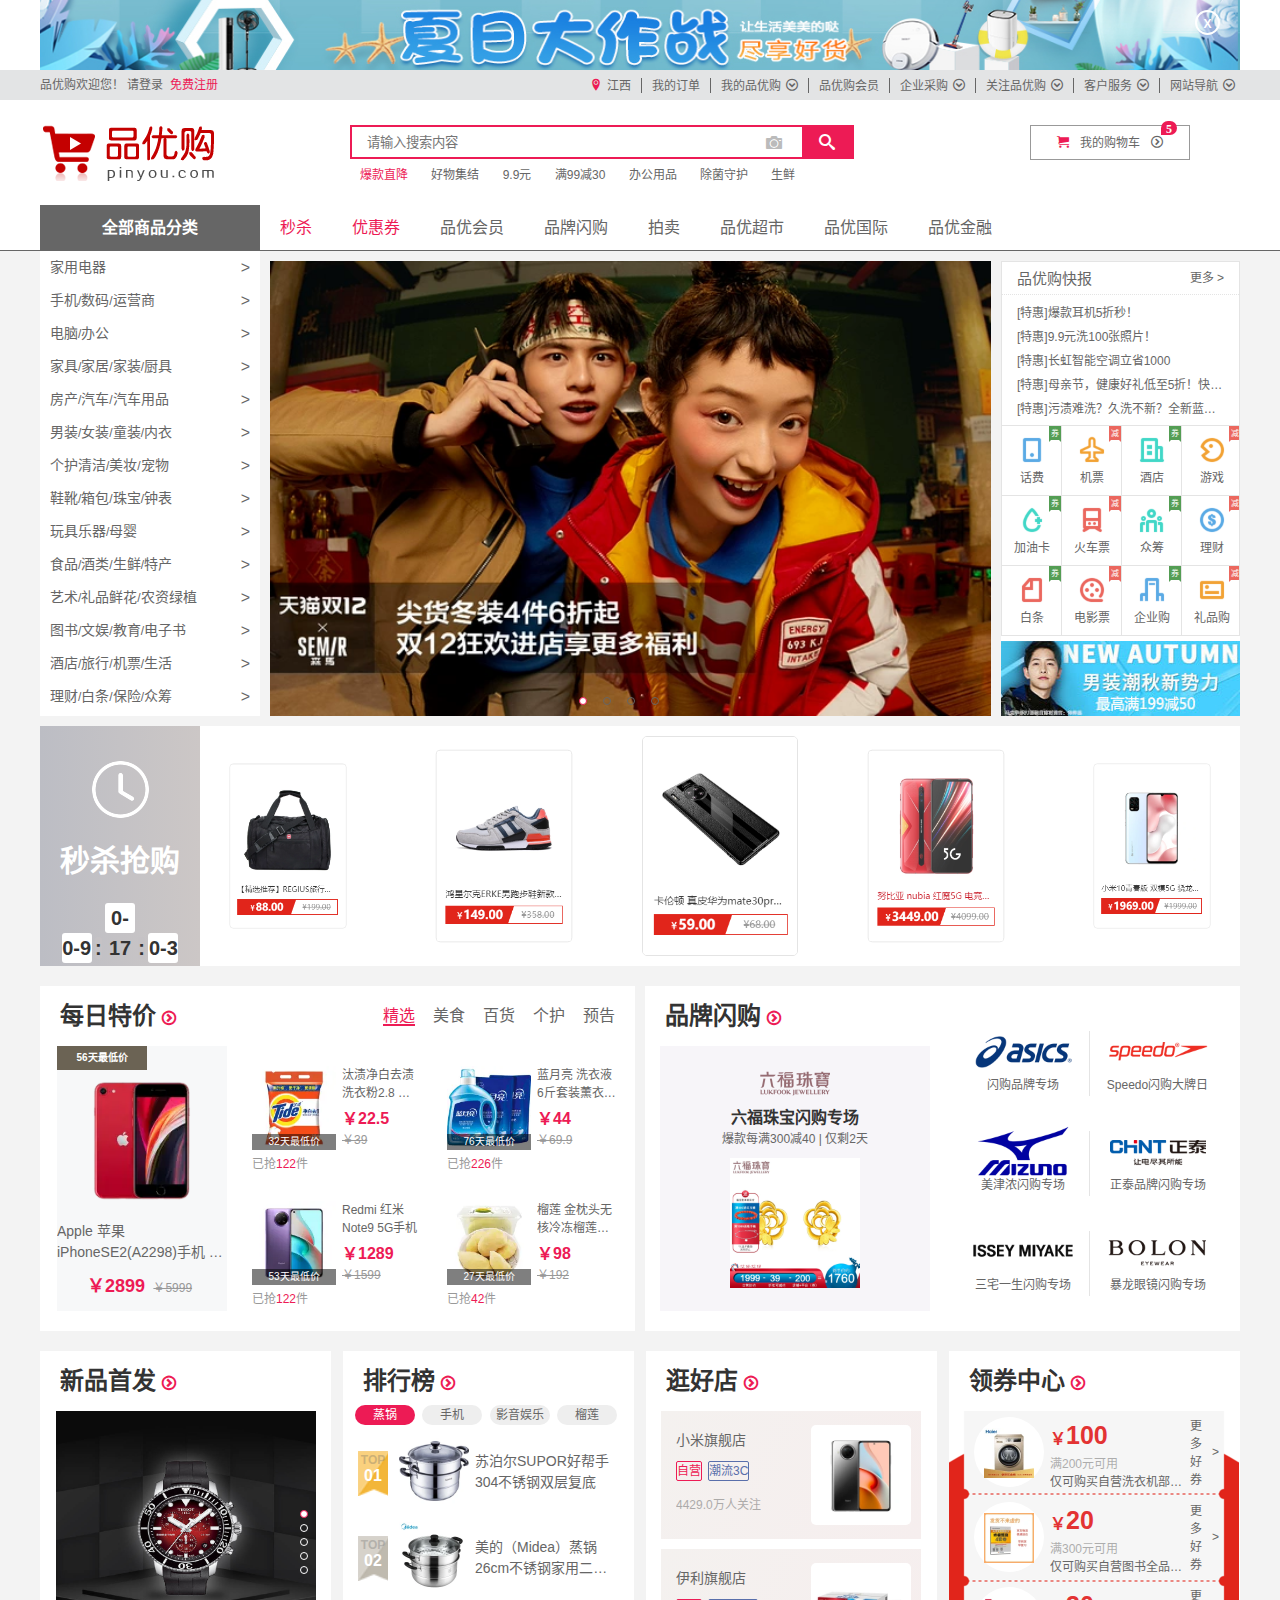
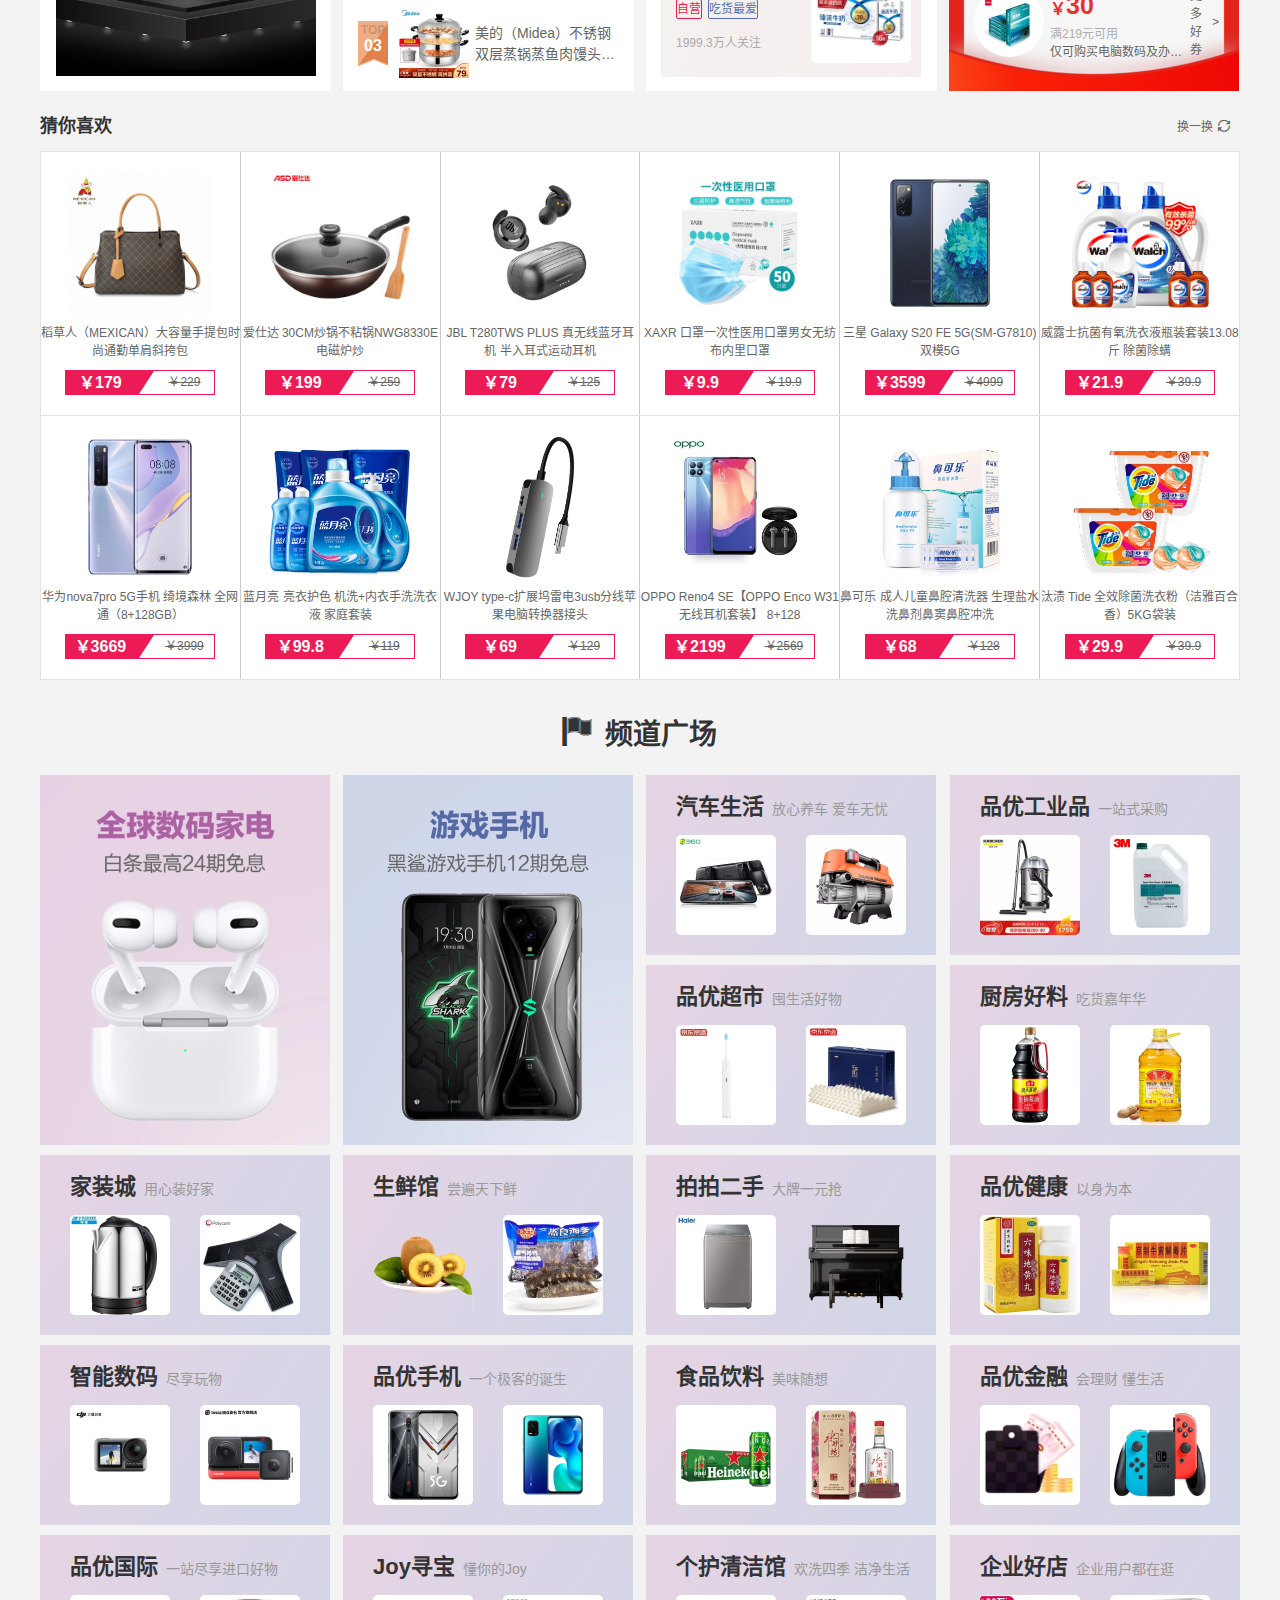
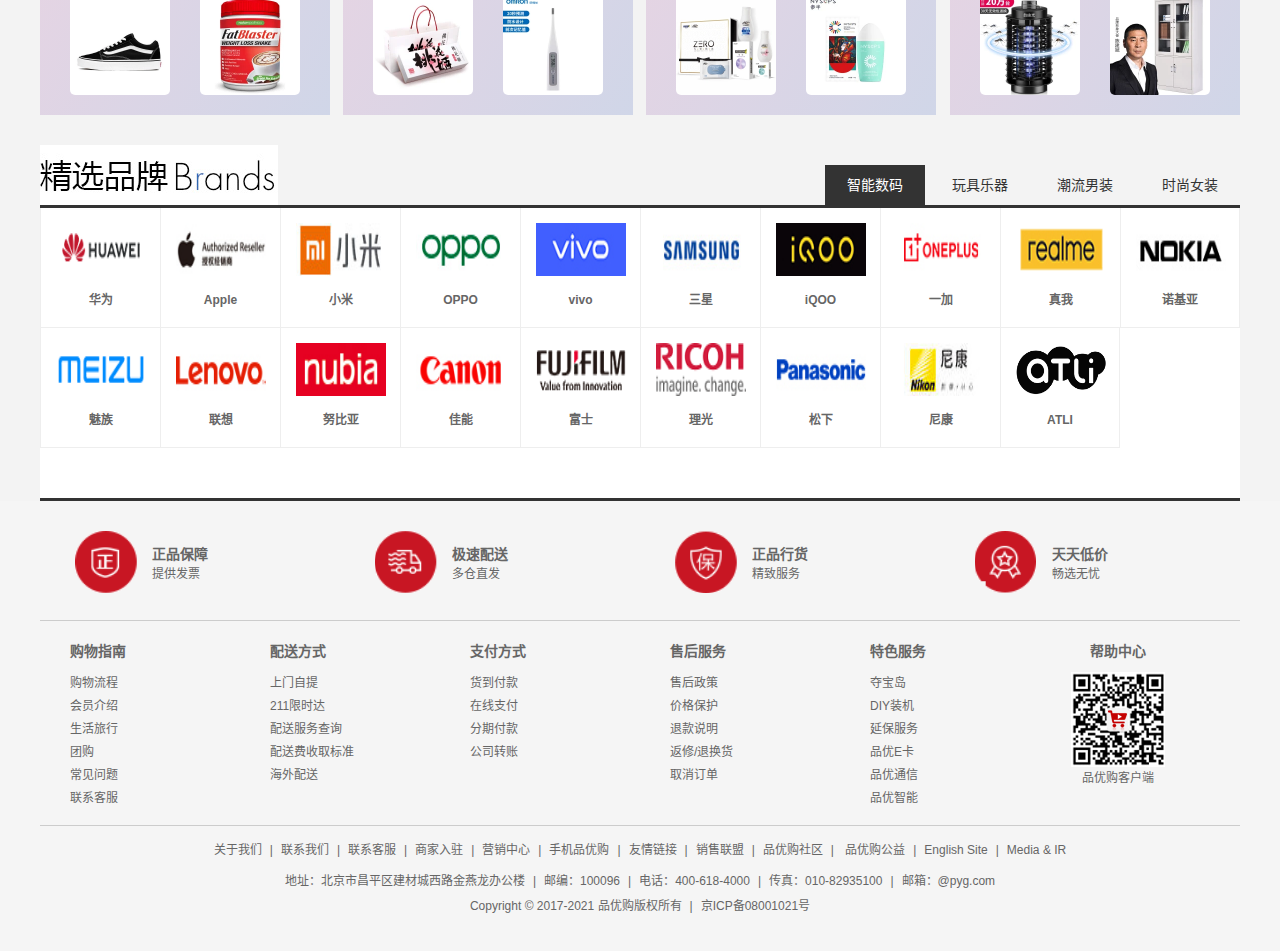
<file: index.html>
<!DOCTYPE html>
<html lang="zh-CN">

<head>
    <meta charset="UTF-8">
    <meta name="viewport" content="width=device-width, initial-scale=1.0">
    <!-- "TDK"SEO优化，提升网站排名+曝光度 -->
    <title>品优购-综合网购首选-正品低价、品质保障、配送及时、轻松购物！</title>
    <meta name="description" content="品优购.COM-专业的综合网上购物商城,销售家电、数码通讯、电脑、家居百货、服装服饰、母婴、图书、食品等数万个品牌优质商品.便捷、诚信的服务，为您提供愉悦的网上购物体验!" />
    <meta name="keywords" content="品优购.COM-专业的综合网上购物商城,销售家电、数码通讯、电脑、家居百货、服装服饰、母婴、图书、食品等数万个品牌优质商品.便捷、诚信的服务，为您提供愉悦的网上购物体验!" />
    <link rel="shortcut icon" href="favicon.ico" />
    <link href="css/base.css" type="text/css" rel="stylesheet" />
    <link href="css/common.css" type="text/css" rel="stylesheet" />
    <link href="css/index.css" type="text/css" rel="stylesheet" />
    <link href="css/swiper.min.css" type="text/css" rel="stylesheet" />
</head>

<body>
    <!-- 广告栏 -->
    <div class="banner">
        <div class="w">
            <a href="" target="_blank" class="random-a"><img src="" alt="" class="random-img"><span class="close-btn">X</span></a>
        </div>
    </div>
    <!-- 顶部快捷导航 -->
    <div class="shortcut">
        <div class="w">
            <div class="fl">
                <ul>
                    <li>品优购欢迎您！&nbsp;</li>
                    <li>
                        <a href="login.html" target="_blank">请登录</a>&nbsp;&nbsp;<a href="register.html" class="style_red" target="_blank">免费注册</a>
                    </li>
                </ul>
            </div>
            <div class="fr">
                <ul class="down-menu">
                    <li id="city">
                        <a href="#" class="location-icon">江西</a>
                        <div class="down city">
                            <dl>
                                <dd>北京</dd>
                                <dd>山西</dd>
                                <dd>内蒙古</dd>
                                <dd>福建</dd>
                                <dd class="checked">江西</dd>
                                <dd>西藏</dd>
                                <dd>新疆</dd>
                            </dl>
                            <dl>
                                <dd>上海</dd>
                                <dd>河南</dd>
                                <dd>江苏</dd>
                                <dd>湖北</dd>
                                <dd>四川</dd>
                                <dd>陕西</dd>
                                <dd>港澳</dd>
                            </dl>
                            <dl>
                                <dd>天津</dd>
                                <dd>辽宁</dd>
                                <dd>山东</dd>
                                <dd>湖南</dd>
                                <dd>海南</dd>
                                <dd>甘肃</dd>
                                <dd>台湾</dd>
                            </dl>
                            <dl>
                                <dd>重庆</dd>
                                <dd>吉林</dd>
                                <dd>安徽</dd>
                                <dd>广东</dd>
                                <dd>贵州</dd>
                                <dd>青海</dd>
                                <dd>钓鱼岛</dd>
                            </dl>
                            <dl>
                                <dd>河北</dd>
                                <dd>黑龙江</dd>
                                <dd>浙江</dd>
                                <dd>广西</dd>
                                <dd>云南</dd>
                                <dd>宁夏</dd>
                                <dd>海外</dd>
                            </dl>
                        </div>
                    </li>
                    <li></li>
                    <li><a href="#">我的订单</a></li>
                    <li></li>
                    <li>
                        <a href="#" class="add-icons">我的品优购</a>
                        <div class="down">
                            <dl>
                                <dd><a href="#">待处理订单</a></dd>
                                <dd><a href="#">返修退换货</a></dd>
                                <dd><a href="#">降价商品</a></dd>
                                <dd><a href="#">我的品豆</a></dd>
                                <dd><a href="#">我的白条</a></dd>
                            </dl>
                            <dl>
                                <dd><a href="#">消息</a></dd>
                                <dd><a href="#">我的问答</a></dd>
                                <dd><a href="#">我的关注</a></dd>
                                <dd><a href="#">我的优惠券</a></dd>
                                <dd><a href="#">我的理财</a></dd>
                            </dl>
                        </div>
                    </li>
                    <li></li>
                    <li><a href="#">品优购会员</a></li>
                    <li></li>
                    <li id="purchase">
                        <a href="#" class="add-icons">企业采购</a>
                        <div class="down">
                            <dl>
                                <dd><a href="#">企业购</a></dd>
                                <dd><a href="#">工业品</a></dd>
                                <dd><a href="#">礼品卡</a></dd>
                            </dl>
                            <dl>
                                <dd><a href="#">商品场景馆</a></dd>
                                <dd><a href="#">丰客多商城</a></dd>
                                <dd><a href="#">微信企业购</a></dd>
                            </dl>
                        </div>
                    </li>
                    <li></li>
                    <li id="attention">
                        <a href="#" class="add-icons">关注品优购</a>
                        <div class="down">
                            <img src="img/erweima.png" alt="" style="width: 88px;">
                        </div>
                    </li>
                    <li></li>
                    <li id="service">
                        <a href="#" class="add-icons">客户服务</a>
                        <div class="down">
                            <dl>
                                <dt>客户</dt>
                                <dd><a href="#">帮助中心</a></dd>
                                <dd><a href="#">在线客服</a></dd>
                                <dd><a href="#">电话客服</a></dd>
                                <dd><a href="#">售后服务</a></dd>
                                <dd><a href="#">意见建议</a></dd>
                            </dl>
                            <dl>
                                <dt>商户</dt>
                                <dd><a href="#">合作招商</a></dd>
                                <dd><a href="#">商家后台</a></dd>
                                <dd><a href="#">商家帮助</a></dd>
                                <dd><a href="#">成长中心</a></dd>
                                <dd><a href="#">规则平台</a></dd>
                            </dl>
                        </div>
                    </li>
                    <li></li>
                    <li id="nav">
                        <a href="#" class="add-icons">网站导航</a>
                        <div class="down">
                            <dl>
                                <dd><a href="#">全球售</a></dd>
                                <dd><a href="#">拍拍二手</a></dd>
                                <dd><a href="#">陪伴计划</a></dd>
                                <dd><a href="#">校园加盟</a></dd>
                                <dd><a href="#">游戏社区</a></dd>
                            </dl>
                        </div>
                    </li>
                </ul>
            </div>
        </div>
    </div>
    <!-- header头部 -->
    <header class="header">
        <div class="w">
            <div class="logo">
                <h1>
                    <a href="index.html" title="品优购商城">品优购商城</a>
                </h1>
            </div>
            <div class="search">
                <input type="search" id="in-search" name="" placeholder="请输入搜索内容">
                <button></button>
            </div>
            <div class="hotwords">
                <a href="#" class="style_red">爆款直降</a>
                <a href="#">好物集结</a>
                <a href="#">9.9元</a>
                <a href="#">满99减30</a>
                <a href="#">办公用品</a>
                <a href="#">除菌守护</a>
                <a href="#">生鲜</a>
            </div>
            <div class="shopcar">
                <a href="shopcar.html" target="_blank">我的购物车</a>
                <div class="count">5</div>
            </div>
        </div>
    </header>
    <!-- nav导航 -->
    <div class="nav">
        <div class="w">
            <div class="dropdown">
                <div class="dt">全部商品分类</div>
                <!-- 详细商品分类 -->
                <div class="dd">
                    <ul>
                        <li><a href="#" target="_blank">家用电器</a></li>
                        <li><a href="list.html" target="_blank">手机</a>/<a href="#" target="_blank">数码</a>/<a href="#" target="_blank">运营商</a></li>
                        <li><a href="#" target="_blank">电脑</a>/<a href="#" target="_blank">办公</a></li>
                        <li><a href="#" target="_blank">家具</a>/<a href="#" target="_blank">家居</a>/<a href="#" target="_blank">家装</a>/<a href="#" target="_blank">厨具</a></li>
                        <li><a href="#" target="_blank">房产</a>/<a href="#" target="_blank">汽车</a>/<a href="#" target="_blank">汽车用品</a></li>
                        <li><a href="#" target="_blank">男装</a>/<a href="#" target="_blank">女装</a>/<a href="#" target="_blank">童装</a>/<a href="#" target="_blank">内衣</a></li>
                        <li><a href="#" target="_blank">个护清洁</a>/<a href="#" target="_blank">美妆</a>/<a href="#" target="_blank">宠物</a></li>
                        <li><a href="#" target="_blank">鞋靴</a>/<a href="#" target="_blank">箱包</a>/<a href="#" target="_blank">珠宝</a>/<a href="#" target="_blank">钟表</a></li>
                        <li><a href="#" target="_blank">玩具乐器</a>/<a href="#" target="_blank">母婴</a></li>
                        <li><a href="#" target="_blank">食品</a>/<a href="#" target="_blank">酒类</a>/<a href="#" target="_blank">生鲜</a>/<a href="#" target="_blank">特产</a></li>
                        <li><a href="#" target="_blank">艺术</a>/<a href="#" target="_blank">礼品鲜花</a>/<a href="#" target="_blank">农资绿植</a></li>
                        <li><a href="#" target="_blank">图书</a>/<a href="#" target="_blank">文娱</a>/<a href="#" target="_blank">教育</a>/<a href="#" target="_blank">电子书</a></li>
                        <li><a href="#" target="_blank">酒店</a>/<a href="#" target="_blank">旅行</a>/<a href="#" target="_blank">机票</a>/<a href="#" target="_blank">生活</a></li>
                        <li><a href="#" target="_blank">理财</a>/<a href="#" target="_blank">白条</a>/<a href="#" target="_blank">保险</a>/<a href="#" target="_blank">众筹</a></li>
                    </ul>
                </div>
            </div>
            <div class="navitems">
                <ul>
                    <li><a href="http://book.dangdang.com/?" target="_blank" class="style_red">秒杀</a></li>
                    <li><a href="https://www.mogu.com/" target="_blank" class="style_red">优惠券</a></li>
                    <li><a href="https://www.jd.com/" target="_blank">品优会员</a></li>
                    <li><a href="https://www.suning.com/" target="_blank">品牌闪购</a></li>
                    <li><a href="https://you.163.com/" target="_blank">拍卖</a></li>
                    <li><a href="https://www.pinduoduo.com/" target="_blank">品优超市</a></li>
                    <li><a href="https://www.taobao.com/" target="_blank">品优国际</a></li>
                    <li><a href="https://www.tmall.com/" target="_blank">品优金融</a></li>
                </ul>
            </div>
        </div>
    </div>
    <!-- main主体模块-->
    <div class="w">
        <div class="main">
            <div class="focus">
                <!-- js轮播图效果,核心的滚动区域 ul-->
                <ul>
                    <li>
                        <a href="javascript:;"><img src="upload/banner01.webp" alt="" /></a>
                    </li>
                    <li>
                        <a href="javascript:;"><img src="upload/banner02.jpg" alt="" /></a>
                    </li>
                    <li>
                        <a href="javascript:;"><img src="upload/banner03.jpg" alt="" /></a>
                    </li>
                    <li>
                        <a href="javascript:;"><img src="upload/banner04.webp" alt="" /></a>
                    </li>
                </ul>
                <!-- 左侧按钮 -->
                <a href="javascript:;" class="left_btn">&lt;</a>
                <!-- 右侧按钮 -->
                <a href="javascript:;" class="right_btn">&gt;</a>
                <!-- 底部焦点图 -动态生成-->
                <ol class="bottom_focus"></ol>
            </div>
            <div class="newsflash">
                <div class="news">
                    <div class="news-hd">
                        <h5>品优购快报</h5>
                        <a href="#" class="more">更多 &gt;</a>
                    </div>
                    <div class="news-bd">
                        <ul>
                            <li><a href="#">[特惠]爆款耳机5折秒！</a></li>
                            <li><a href="#">[特惠]9.9元洗100张照片！</a></li>
                            <li><a href="#">[特惠]长虹智能空调立省1000</a></li>
                            <li><a href="#">[特惠]母亲节，健康好礼低至5折！快来选购吧!</a></li>
                            <li><a href="#">[特惠]污渍难洗？久洗不新？全新蓝月亮麻烦安排一下</a></li>
                        </ul>
                    </div>
                </div>
                <div class="lifeService">
                    <ul>
                        <li>
                            <a href="javascript:;" title="话费">
                                <img src="img/icon1.png" alt="">
                                <p>话费</p>
                            </a>
                        </li>
                        <li>
                            <a href="javascript:;" title="机票">
                                <img src="img/icon2.png" alt="">
                                <p>机票</p>
                            </a>
                        </li>
                        <li>
                            <a href="javascript:;" title="酒店">
                                <img src="img/icon3.png" alt="">
                                <p>酒店</p>
                            </a>
                        </li>
                        <li>
                            <a href="javascript:;" title="游戏">
                                <img src="img/icon4.png" alt="">
                                <p>游戏</p>
                            </a>
                        </li>
                        <li>
                            <a href="javascript:;" title="加油卡">
                                <img src="img/icon5.png" alt="">
                                <p>加油卡</p>
                            </a>
                        </li>
                        <li>
                            <a href="javascript:;" title="火车票">
                                <img src="img/icon6.png" alt="">
                                <p>火车票</p>
                            </a>
                        </li>
                        <li>
                            <a href="javascript:;" title="众筹">
                                <img src="img/icon7.png" alt="">
                                <p>众筹</p>
                            </a>
                        </li>
                        <li>
                            <a href="javascript:;" title="理财">
                                <img src="img/icon8.png" alt="">
                                <p>理财</p>
                            </a>
                        </li>
                        <li>
                            <a href="javascript:;" title="白条">
                                <img src="img/icon9.png" alt="">
                                <p>白条</p>
                            </a>
                        </li>
                        <li>
                            <a href="javascript:;" title="电影票">
                                <img src="img/icon10.png" alt="">
                                <p>电影票</p>
                            </a>
                        </li>
                        <li>
                            <a href="javascript:;" title="企业购">
                                <img src="img/icon11.png" alt="">
                                <p>企业购</p>
                            </a>
                        </li>
                        <li>
                            <a href="javascript:;" title="礼品购">
                                <img src="img/icon12.png" alt="">
                                <p>礼品购</p>
                            </a>
                        </li>
                    </ul>
                </div>
                <div class="bargain">
                    <img src="upload/bargain.jpg" alt="" id="toggle-img" />
                </div>
            </div>
        </div>
    </div>
    <!-- 秒杀推荐模块 -->
    <div class="recom w">
        <div class="recom_hd">
            <img src="img/clock.png" alt="">
            <h1>秒杀抢购</h1>
            <div class="timebox">
                <!-- <span class="day"></span> -->
                <span class="hour"></span>
                <span>:</span>
                <span class="minute"></span>
                <span>:</span>
                <span class="second"></span>
            </div>
        </div>
        <select id="progressEffect">
            <option value="0">无效果</option>
            <option value="1" selected>缩放scale</option>
            <option value="2">Y轴位移+透明度</option>
            <option value="3">旋转rotate</option>
            <option value="4">背景色</option>
            <option value="5">[按回车键隐藏]</option>
        </select>
        <!-- Swiper -->
        <div class="swiper-container">
            <div class="swiper-wrapper">
                <div class="swiper-slide">
                    <a href="https://item.jd.com/60471953101.html" target="_blank"><img src="upload/run1.png" alt=""></a>
                </div>
                <div class="swiper-slide">
                    <a href="https://item.jd.com/100011856516.html" target="_blank"><img src="upload/run2.png" alt=""></a>
                </div>
                <div class="swiper-slide">
                    <a href="https://item.jd.com/100012816044.html" target="_blank"><img src="upload/run3.png" alt=""></a>
                </div>
                <div class="swiper-slide">
                    <a href="https://item.jd.com/100003718953.html" target="_blank"><img src="upload/run4.png" alt=""></a>
                </div>
                <div class="swiper-slide">
                    <a href="https://item.jd.com/59702761513.html" target="_blank"><img src="upload/run5.png" alt=""></a>
                </div>
                <div class="swiper-slide">
                    <a href="https://item.jd.com/10024105638475.html" target="_blank"><img src="upload/run6.png" alt=""></a>
                </div>
                <div class="swiper-slide">
                    <a href="https://item.jd.com/10023330960075.html" target="_blank"><img src="upload/run7.png" alt=""></a>
                </div>
                <div class="swiper-slide">
                    <a href="https://item.jd.com/100014589194.html" target="_blank"><img src="upload/run8.png" alt=""></a>
                </div>
                <div class="swiper-slide">
                    <a href="https://item.jd.com/29543788941.html" target="_blank"><img src="upload/run9.png" alt=""></a>
                </div>
                <div class="swiper-slide">
                    <a href="https://item.jd.com/4980028.html" target="_blank"><img src="upload/run10.png" alt=""></a>
                </div>
            </div>
            <div class="swiper-button-prev">&lt;</div>
            <div class="swiper-button-next">&gt;</div>
            <!-- <div class="swiper-pagination"></div> -->
        </div>
    </div>
    <!-- 特色优选模块 -->
    <div class="special w floor">
        <div class="floor1 clearfix" id="one">
            <div class="bargain-price">
                <div class="box-hd">
                    <a href="https://miaosha.jd.com/specialpricelist.html" target="_blank">每日特价</a>
                    <ul class="bargain-hd fr">
                        <li><a href="javascript:;" class="hover">精选</a></li>
                        <li><a href="javascript:;">美食</a></li>
                        <li><a href="javascript:;">百货</a></li>
                        <li><a href="javascript:;">个护</a></li>
                        <li><a href="javascript:;">预告</a></li>
                    </ul>
                </div>
                <ul class="bargain-bd">
                    <li>
                        <a href="https://item.jd.com/68445054312.html" target="_blank">
                            <img src="upload/bp1.webp" alt="">
                            <p>Apple 苹果 iPhoneSE2(A2298)手机 红色 64GB</p>
                            <span>￥2899</span>
                            <del>￥5999</del>
                            <i>56天最低价</i>
                        </a>
                    </li>
                    <li>
                        <a href="https://item.jd.com/10020640076132.html" target="_blank">
                            <img src="upload/bp2.webp" alt="">
                            <p>汰渍净白去渍洗衣粉2.8 去污去渍 深层去渍留香</p>
                            <p><span>￥22.5</span></p>
                            <p><del>￥39</del></p>
                            <p class="last">已抢<em class="style_red">122</em>件</p>
                            <i>32天最低价</i>
                        </a>
                    </li>
                    <li>
                        <a href="https://item.jd.com/53575178873.html" target="_blank">
                            <img src="upload/bp3.webp" alt="">
                            <p>蓝月亮 洗衣液6斤套装薰衣草香机洗手洗袋装</p>
                            <p><span>￥44</span></p>
                            <p><del>￥69.9</del></p>
                            <p class="last">已抢<em class="style_red">226</em>件</p>
                            <i>76天最低价</i>
                        </a>
                    </li>
                    <li>
                        <a href="https://mall.jd.com/index-1000004123.html?from=pc" target="_blank">
                            <img src="upload/bp4.webp" alt="">
                            <p>Redmi 红米Note9 5G手机</p>
                            <p><span>￥1289</span></p>
                            <p><del>￥1599</del></p>
                            <p class="last">已抢<em class="style_red">122</em>件</p>
                            <i>53天最低价</i>
                        </a>
                    </li>
                    <li>
                        <a href="https://item.jd.com/51560013522.html" target="_blank">
                            <img src="upload/bp5.webp" alt="">
                            <p>榴莲 金枕头无核冷冻榴莲肉泰国进口</p>
                            <p><span>￥98</span></p>
                            <p><del>￥192</del></p>
                            <p class="last">已抢<em class="style_red">42</em>件</p>
                            <i>27天最低价</i>
                        </a>
                    </li>
                </ul>
                <ul class="bargain-bd hide">
                    <li>
                        <a href="https://item.jd.com/10022977406418.html" target="_blank">
                            <img src="upload/bp6.webp" alt="">
                            <p>重庆佳仙自热小火锅300g网红速食</p>
                            <span>￥19.9</span>
                            <del>￥29.9</del>
                            <i>24天最低价</i>
                        </a>
                    </li>
                    <li>
                        <a href="https://item.jd.com/10020506861087.html" target="_blank">
                            <img src="upload/bp7.webp" alt="">
                            <p>[真·软籽石榴]新鲜水果河南荥阳突尼斯软籽甜石榴</p>
                            <p><span>￥9.9</span></p>
                            <p><del>￥15.9</del></p>
                            <p class="last">已抢<em class="style_red">543</em>件</p>
                            <i>31天最低价</i>
                        </a>
                    </li>
                    <li>
                        <a href="https://item.jd.com/50766828117.html" target="_blank">
                            <img src="upload/bp8.webp" alt="">
                            <p>新欧乐满格华夫礼盒软华夫饼原肉松味手撕面包</p>
                            <p><span>25.9</span></p>
                            <p><del>￥39.9</del></p>
                            <p class="last">已抢<em class="style_red">216</em>件</p>
                            <i>32天最低价</i>
                        </a>
                    </li>
                    <li>
                        <a href="https://item.jd.com/10023543276087.html" target="_blank">
                            <img src="upload/bp9.webp" alt="">
                            <p>山东新鲜水果萝卜沙窝萝卜</p>
                            <p><span>￥13.9</span></p>
                            <p><del>￥49.9</del></p>
                            <p class="last">已抢<em class="style_red">43</em>件</p>
                            <i>54天最低价</i>
                        </a>
                    </li>
                    <li>
                        <a href="https://item.jd.com/23945221009.html" target="_blank">
                            <img src="upload/bp10.webp" alt="">
                            <p>麻滩河芝麻饼老式月饼安徽特产传统糕点</p>
                            <p><span>￥8.9</span></p>
                            <p><del>￥25</del></p>
                            <p class="last">已抢<em class="style_red">342</em>件</p>
                            <i>66天最低价</i>
                        </a>
                    </li>
                </ul>
                <ul class="bargain-bd hide">
                    <li>
                        <a href="https://item.jd.com/10020487689667.html" target="_blank">
                            <img src="upload/bp11.webp" alt="">
                            <p>爱仕达蒸锅蒸笼不锈钢蒸馒头二层锅大号蒸屉</p>
                            <span>￥74.49</span>
                            <del>￥115</del>
                            <i>32天最低价</i>
                        </a>
                    </li>
                    <li>
                        <a href="https://item.jd.com/21469345770.html" target="_blank">
                            <img src="upload/bp12.webp" alt="">
                            <p>萌吉 豪华加密家庭圣诞树套餐 办公室前台加密豪华圣诞树</p>
                            <p><span>￥25</span></p>
                            <p><del>￥39</del></p>
                            <p class="last">已抢<em class="style_red">122</em>件</p>
                            <i>32天最低价</i>
                        </a>
                    </li>
                    <li>
                        <a href="https://item.jd.com/10024082276702.html" target="_blank">
                            <img src="upload/bp13.webp" alt="">
                            <p>乐艺佳双层沥水肥皂盒壁挂式香皂盒免打孔</p>
                            <p><span>￥14.7</span></p>
                            <p><del>￥24.8</del></p>
                            <p class="last">已抢<em class="style_red">226</em>件</p>
                            <i>76天最低价</i>
                        </a>
                    </li>
                    <li>
                        <a href="https://item.jd.com/71295792562.html" target="_blank">
                            <img src="upload/bp14.webp" alt="">
                            <p>九阳Joyoung 米桶家用防虫防潮密封桶面</p>
                            <p><span>￥26.9</span></p>
                            <p><del>￥49</del></p>
                            <p class="last">已抢<em class="style_red">12</em>件</p>
                            <i>53天最低价</i>
                        </a>
                    </li>
                    <li>
                        <a href="https://item.jd.com/13641188214.html" target="_blank">
                            <img src="upload/bp15.webp" alt="">
                            <p>减压指尖陀螺三叶炫彩夜光手指螺旋LED灯光</p>
                            <p><span>￥15</span></p>
                            <p><del>￥39</del></p>
                            <p class="last">已抢<em class="style_red">42</em>件</p>
                            <i>27天最低价</i>
                        </a>
                    </li>
                </ul>
                <ul class="bargain-bd hide">
                    <li>
                        <a href="https://item.jd.com/31559044489.html" target="_blank">
                            <img src="upload/bp16.webp" alt="">
                            <p>香水沐浴露氨基酸沐浴乳液较久持留香</p>
                            <span>￥39</span>
                            <del>￥69</del>
                            <i>46天最低价</i>
                        </a>
                    </li>
                    <li>
                        <a href="https://item.jd.com/10022865939732.html" target="_blank">
                            <img src="upload/bp17.webp" alt="">
                            <p>有你时刻卫生棉条内置短导管式</p>
                            <p><span>￥5.94</span></p>
                            <p><del>￥9.9</del></p>
                            <p class="last">已抢<em class="style_red">1222</em>件</p>
                            <i>43天最低价</i>
                        </a>
                    </li>
                    <li>
                        <a href="https://item.jd.com/66386988071.html" target="_blank">
                            <img src="upload/bp18.webp" alt="">
                            <p>澳福来牌首乌养发液育新发露</p>
                            <p><span>￥96</span></p>
                            <p><del>￥218</del></p>
                            <p class="last">已抢<em class="style_red">2126</em>件</p>
                            <i>53天最低价</i>
                        </a>
                    </li>
                    <li>
                        <a href="https://item.jd.com/38797219999.html" target="_blank">
                            <img src="upload/bp19.webp" alt="">
                            <p>【除螨洗发水】魔香迷迭香去螨虫女男士去屑止痒</p>
                            <p><span>￥34</span></p>
                            <p><del>￥68</del></p>
                            <p class="last">已抢<em class="style_red">432</em>件</p>
                            <i>88天最低价</i>
                        </a>
                    </li>
                    <li>
                        <a href="https://item.jd.com/71765494800.html" target="_blank">
                            <img src="upload/bp20.webp" alt="">
                            <p>舒客舒克漱口水液去牙结石清新口气</p>
                            <p><span>￥26.9</span></p>
                            <p><del>￥39</del></p>
                            <p class="last">已抢<em class="style_red">654</em>件</p>
                            <i>31天最低价</i>
                        </a>
                    </li>
                </ul>
                <ul class="bargain-bd hide">
                    <li>
                        <a href="https://item.jd.com/36804985190.html" target="_blank">
                            <img src="upload/bp21.webp" alt="">
                            <p>一捏耳朵会动的兔子帽子兔耳朵女毛绒帽子</p>
                            <span>￥58</span>
                            <del>￥98</del>
                            <i>11天最低价</i>
                        </a>
                    </li>
                    <li>
                        <a href="https://item.jd.com/10957852214.html" target="_blank">
                            <img src="upload/bp22.webp" alt="">
                            <p>北极星（POLARIS)时尚挂钟客厅办公欧式</p>
                            <p><span>￥27.8</span></p>
                            <p><del>￥92</del></p>
                            <p class="last">已抢<em class="style_red">765</em>件</p>
                            <i>35天最低价</i>
                        </a>
                    </li>
                    <li>
                        <a href="https://item.jd.com/37850829114.html" target="_blank">
                            <img src="upload/bp23.webp" alt="">
                            <p>双筒望远镜10倍变焦非红外线便携高清望月镜</p>
                            <p><span>￥39.9</span></p>
                            <p><del>￥45</del></p>
                            <p class="last">已抢<em class="style_red">543</em>件</p>
                            <i>67天最低价</i>
                        </a>
                    </li>
                    <li>
                        <a href="https://item.jd.com/42066954377.html" target="_blank">
                            <img src="upload/bp24.webp" alt="">
                            <p>头道醋 纯粮酿造食醋 无勾兑 2.45L</p>
                            <p><span>￥19.9</span></p>
                            <p><del>￥27.5</del></p>
                            <p class="last">已抢<em class="style_red">865</em>件</p>
                            <i>35天最低价</i>
                        </a>
                    </li>
                    <li>
                        <a href="https://item.jd.com/54354065278.html" target="_blank">
                            <img src="upload/bp25.webp" alt="">
                            <p>刘阁兰花苗 建兰新品红花 中华红</p>
                            <p><span>￥12.5</span></p>
                            <p><del>￥17.9</del></p>
                            <p class="last">已抢<em class="style_red">232</em>件</p>
                            <i>87天最低价</i>
                        </a>
                    </li>
                </ul>
            </div>
            <div class="flash-purchase">
                <div class="box-hd">
                    <a href="https://red.jd.com/" target="_blank">品牌闪购</a>
                </div>
                <div class="flash-bd">
                    <div class="flash-box1">
                        <a href="javascript:;">
                            <img src="upload/flash1.webp" alt="" style="width: 70px;">
                            <h5>六福珠宝闪购专场</h5>
                            <p>爆款每满300减40 | 仅剩2天</p>
                            <img src="upload/flash2.webp" alt="" style="width: 130px;">
                        </a>
                    </div>
                    <div class="flash-box2">
                        <a href="javascript:;">
                            <img src="upload/flash3.webp" alt="">
                            <p>闪购品牌专场</p>
                        </a>
                        <a href="javascript:;">
                            <img src="upload/flash4.webp" alt="">
                            <p>Speedo闪购大牌日</p>
                        </a>
                        <a href="javascript:;">
                            <img src="upload/flash5.webp" alt="">
                            <p>美津浓闪购专场</p>
                        </a>
                        <a href="javascript:;">
                            <img src="upload/flash6.webp" alt="">
                            <p>正泰品牌闪购专场</p>
                        </a>
                        <a href="javascript:;">
                            <img src="upload/flash7.webp" alt="">
                            <p>三宅一生闪购专场</p>
                        </a>
                        <a href="javascript:;">
                            <img src="upload/flash8.webp" alt="">
                            <p>暴龙眼镜闪购专场</p>
                        </a>
                    </div>
                </div>
            </div>
        </div>
        <div class="floor2 clearfix">
            <div class="new-arrival">
                <div class="box-hd">
                    <a href="https://new.jd.com/" target="_blank">新品首发</a>
                </div>
                <div class="newArrival-bd">
                    <ul>
                        <li>
                            <a href="javascript:;"><img src="upload/new1.jpg" alt=""></a>
                        </li>
                        <li>
                            <a href="javascript:;"><img src="upload/new2.jpg!q50" alt=""></a>
                        </li>
                        <li>
                            <a href="javascript:;"><img src="upload/new3.jpg" alt=""></a>
                        </li>
                        <li>
                            <a href="javascript:;"><img src="upload/new4.jpg" alt=""></a>
                        </li>
                        <li>
                            <a href="javascript:;"><img src="upload/new5.jpg" alt=""></a>
                        </li>
                    </ul>
                    <a href="javascript:;" class="top-btn"></a>
                    <a href="javascript:;" class="bottom-btn"></a>
                    <ol class="aside-focus"></ol>
                </div>
            </div>
            <div class="rank-list">
                <div class="box-hd">
                    <a href="https://top.jd.com" target="_blank">排行榜</a>
                    <div class="rank-hd">
                        <a href="javascript:;" class="hover">蒸锅</a>
                        <a href="javascript:;">手机</a>
                        <a href="javascript:;">影音娱乐</a>
                        <a href="javascript:;">榴莲</a>
                    </div>
                </div>
                <div class="box-bd">
                    <div class="rank">
                        <div class="box1">
                            <span>TOP</span>
                            <p>01</p>
                        </div>
                        <div class="box2">
                            <span>TOP</span>
                            <p>02</p>
                        </div>
                        <div class="box3">
                            <span>TOP</span>
                            <p>03</p>
                        </div>
                    </div>
                    <div class="rank-bd">
                        <a href="https://item.jd.com/809857.html" target="_blank">
                            <img src="upload/rank1.webp" alt="">
                            <p>苏泊尔SUPOR好帮手304不锈钢双层复底</p>
                        </a>
                        <a href="https://item.jd.com/100001721349.html" target="_blank">
                            <img src="upload/rank2.webp" alt="">
                            <p>美的（Midea）蒸锅 26cm不锈钢家用二层加厚</p>
                        </a>
                        <a href="https://item.jd.com/60921706478.html" target="_blank">
                            <img src="upload/rank3.webp" alt="">
                            <p>美的（Midea）不锈钢双层蒸锅蒸鱼肉馒头复底汤锅</p>
                        </a>
                    </div>
                    <div class="rank-bd hide">
                        <a href="https://item.jd.com/100004770263.html" target="_blank">
                            <img src="upload/rank4.webp" alt="">
                            <p>Apple iPhone 11 (A2223) 128GB 紫色</p>
                        </a>
                        <a href="https://item.jd.com/100008348530.html" target="_blank">
                            <img src="upload/rank5.webp" alt="">
                            <p>Apple iPhone 11 (A2223) 128GB 白色</p>
                        </a>
                        <a href="https://item.jd.com/100008348542.html" target="_blank">
                            <img src="upload/rank6.webp" alt="">
                            <p>Apple iPhone 11 (A2223) 128GB 黑色</p>
                        </a>
                    </div>
                    <div class="rank-bd hide">
                        <a href="https://item.jd.com/100004325476.html" target="_blank">
                            <img src="upload/rank7.webp" alt="">
                            <p>Apple AirPods 配充电盒 Apple蓝牙耳机</p>
                        </a>
                        <a href="https://item.jd.com/100009691096.html" target="_blank">
                            <img src="upload/rank8.webp" alt="">
                            <p>Apple AirPods Pro 主动降噪无线蓝牙耳机</p>
                        </a>
                        <a href="https://item.jd.com/100009212474.html" target="_blank">
                            <img src="upload/rank9.webp" alt="">
                            <p>漫步者（EDIFIER）LolliPods 真无线蓝牙耳机</p>
                        </a>
                    </div>
                    <div class="rank-bd hide">
                        <a href="https://item.jd.com/1340727.html" target="_blank">
                            <img src="upload/rank10.webp" alt="">
                            <p>泰国进口原装金枕头冷冻榴莲果肉 300g</p>
                        </a>
                        <a href="https://item.jd.com/68254729707.html" target="_blank">
                            <img src="upload/rank11.webp" alt="">
                            <p>金枕头榴莲肉泰国新鲜进口果肉冷冻水果有核</p>
                        </a>
                        <a href="https://item.jd.com/100016014360.html" target="_blank">
                            <img src="upload/rank12.webp" alt="">
                            <p>泰奥琪 泰国进口冷冻榴莲果肉 1kg袋装</p>
                        </a>
                    </div>
                </div>
            </div>
            <div class="shop">
                <div class="box-hd">
                    <a href="https://haodian.jd.com/?sid=01380406&shopid=1000004123&skus=100009586279,100012095840,100009188969,100014527220,100015596990,100012600982&source=pcscenes" target="_blank">逛好店</a>
                </div>
                <div class="shop-bd">
                    <a href="https://mall.jd.com/index-1000004123.html" target="_blank" title="小米旗舰店">
                        <h3>小米旗舰店</h3>
                        <span>自营</span><i>潮流3C</i>
                        <p>4429.0万人关注</p>
                        <div><img src="upload/shop1.webp" alt=""></div>
                    </a>
                    <a href="https://mall.jd.com/index-1000013402.html" target="_blank" title="伊利旗舰店">
                        <h3>伊利旗舰店</h3>
                        <span>自营</span><i>吃货最爱</i>
                        <p>1999.3万人关注</p>
                        <div><img src="upload/shop2.webp" alt=""></div>
                    </a>
                </div>
            </div>
            <div class="coupon">
                <div class="box-hd">
                    <a href="https://a.jd.com/" target="_blank">领券中心</a>
                </div>
                <div class="coupon-bd">
                    <a href="javascript:;" title="仅可购买自营洗衣机部分商品">
                        <div class="box1">
                            <img src="upload/coupon1.webp" alt="">
                        </div>
                        <div class="box2">
                            <h3><i>￥</i>100</h3>
                            <p>满200元可用</p>
                            <span>仅可购买自营洗衣机部分商品</span>
                        </div>
                        <div class="box3">
                            <p>更</p>
                            <p>多</p>
                            <p>好</p>
                            <p>券</p>
                            <span>&gt;</span>
                        </div>
                    </a>
                    <a href="javascript:;" title="仅可购买自营图书全品类（特例商品除外）商品">
                        <div class="box1">
                            <img src="upload/coupon2.webp" alt="">
                        </div>
                        <div class="box2">
                            <h3><i>￥</i>20</h3>
                            <p>满300元可用</p>
                            <span>仅可购买自营图书全品类（特例商品除外）商品</span>
                        </div>
                        <div class="box3">
                            <p>更</p>
                            <p>多</p>
                            <p>好</p>
                            <p>券</p>
                            <span>&gt;</span>
                        </div>
                    </a>
                    <a href="javascript:;" title="仅可购买电脑数码及办公部分商品">
                        <div class="box1">
                            <img src="upload/coupon3.webp" alt="">
                        </div>
                        <div class="box2">
                            <h3><i>￥</i>30</h3>
                            <p>满219元可用</p>
                            <span>仅可购买电脑数码及办公部分商品</span>
                        </div>
                        <div class="box3">
                            <p>更</p>
                            <p>多</p>
                            <p>好</p>
                            <p>券</p>
                            <span>&gt;</span>
                        </div>
                    </a>
                </div>
            </div>
        </div>
    </div>
    <!-- 猜你喜欢模块 -->
    <div class="like w floor">
        <div class="like-hd" id="two">
            <div class="fl">
                <h3>猜你喜欢</h3>
            </div>
            <div class="fr">
                <a href="javascript:;" class="renew-icon">换一换</a>
            </div>
        </div>
        <div class="like-bd">
            <ul>
                <li>
                    <a href="https://item.jd.com/100005629505.html" target="_blank">
                        <img src="upload/like_01.jpg" alt="">
                        <p>稻草人（MEXICAN）大容量手提包时尚通勤单肩斜挎包</p>
                        <span>￥179<del>￥229</del></span>
                    </a>
                </li>
                <li>
                    <a href="https://item.jd.com/759101.html" target="_blank">
                        <img src="upload/like_02.jpg" alt="">
                        <p>爱仕达 30CM炒锅不粘锅NWG8330E电磁炉炒</p>
                        <span>￥199<del>￥259</del></span>
                    </a>
                </li>
                <li>
                    <a href="https://item.jd.com/100007988157.html" target="_blank">
                        <img src="upload/like_03.jpg" alt="">
                        <p>JBL T280TWS PLUS 真无线蓝牙耳机 半入耳式运动耳机</p>
                        <span>￥79<del>￥125</del></span>
                    </a>
                </li>
                <li>
                    <a href="https://item.jd.com/100013682114.html" target="_blank">
                        <img src="upload/like_04.jpg" alt="">
                        <p>XAXR 口罩一次性医用口罩男女无纺布内里口罩</p>
                        <span>￥9.9<del>￥19.9</del></span>
                    </a>
                </li>
                <li>
                    <a href="https://item.jd.com/100015911310.html" target="_blank">
                        <img src="upload/like_05.jpg" alt="">
                        <p>三星 Galaxy S20 FE 5G(SM-G7810)双模5G</p>
                        <span>￥3599<del>￥4999</del></span>
                    </a>
                </li>
                <li>
                    <a href="https://item.jd.com/7564497.html" target="_blank">
                        <img src="upload/like_06.jpg" alt="">
                        <p>威露士抗菌有氧洗衣液瓶装套装13.08斤 除菌除螨</p>
                        <span>￥21.9<del>￥39.9</del></span>
                    </a>
                </li>
            </ul>
            <ul>
                <li>
                    <a href="https://item.jd.com/68373247123.html" target="_blank">
                        <img src="upload/like-01.webp" alt="">
                        <p>华为nova7pro 5G手机 绮境森林 全网通（8+128GB）</p>
                        <span>￥3669<del>￥3999</del></span>
                    </a>
                </li>
                <li>
                    <a href="https://item.jd.com/100015344592.html" target="_blank">
                        <img src="upload/like-02.webp" alt="">
                        <p>蓝月亮 亮衣护色 机洗+内衣手洗洗衣液 家庭套装</p>
                        <span>￥99.8<del>￥119</del></span>
                    </a>
                </li>
                <li>
                    <a href="https://item.jd.com/10020655992104.html" target="_blank">
                        <img src="upload/like-03.webp" alt="">
                        <p>WJOY type-c扩展坞雷电3usb分线苹果电脑转换器接头</p>
                        <span>￥69<del>￥129</del></span>
                    </a>
                </li>
                <li>
                    <a href="https://item.jd.com/10021432587649.html" target="_blank">
                        <img src="upload/like-04.webp" alt="">
                        <p>OPPO Reno4 SE【OPPO Enco W31无线耳机套装】 8+128</p>
                        <span>￥2199<del>￥2569</del></span>
                    </a>
                </li>
                <li>
                    <a href="https://item.jd.com/5332112.html" target="_blank">
                        <img src="upload/like-05.webp" alt="">
                        <p>鼻可乐 成人儿童鼻腔清洗器 生理盐水洗鼻剂鼻窦鼻腔冲洗</p>
                        <span>￥68<del>￥128</del></span>
                    </a>
                </li>
                <li>
                    <a href="https://item.jd.com/50213605927.html" target="_blank">
                        <img src="upload/like-06.webp" alt="">
                        <p>汰渍 Tide 全效除菌洗衣粉（洁雅百合香）5KG袋装</p>
                        <span>￥29.9<del>￥39.9</del></span>
                    </a>
                </li>
            </ul>
            <ul class="hide">
                <li>
                    <a href="https://item.jd.com/47847150999.html" target="_blank">
                        <img src="upload/like01.jpg" alt="">
                        <p>vivo iQOO Z1x双模5g大电池闪充竞速屏电竞游戏手机</p>
                        <span>￥1598<del>￥1798</del></span>
                    </a>
                </li>
                <li>
                    <a href="https://item.jd.com/100007043753.html" target="_blank">
                        <img src="upload/like02.jpg" alt="">
                        <p>魅族17 8GB+128GB AG 梦幻独角兽 骁龙865 旗舰5G手机</p>
                        <span>￥3299<del>￥3699</del></span>
                    </a>
                </li>
                <li>
                    <a href="https://item.jd.com/10022923497782.html" target="_blank">
                        <img src="upload/like03.jpg" alt="">
                        <p>adidas UltraBOOST 19 m男鞋跑步运动鞋G54009</p>
                        <span>￥699<del>￥1299</del></span>
                    </a>
                </li>
                <li>
                    <a href="https://item.jd.com/58581910331.html" target="_blank">
                        <img src="upload/like04.jpg" alt="">
                        <p>迪士尼(Disney)儿童羽绒服轻薄连帽2020秋冬新款</p>
                        <span>￥159<del>￥259</del></span>
                    </a>
                </li>
                <li>
                    <a href="https://item.jd.com/57098316753.html" target="_blank">
                        <img src="upload/like05.jpg" alt="">
                        <p>马来西亚猫山王榴莲 新鲜水果液氮冷冻保鲜带壳榴莲</p>
                        <span>￥188<del>￥258</del></span>
                    </a>
                </li>
                <li>
                    <a href="https://item.jd.com/4035223.html" target="_blank">
                        <img src="upload/like06.jpg" alt="">
                        <p>妈咪宝贝MamyPoko纸尿裤S132片 瞬吸干爽小号尿不湿</p>
                        <span>￥29.9<del>￥59.9</del></span>
                    </a>
                </li>
            </ul>
            <ul class="hide">
                <li>
                    <a href="https://item.jd.com/100010401184.html" target="_blank">
                        <img src="upload/like07.jpg" alt="">
                        <p>吉列（Gillette）剃须刀刮胡刀手动 发热石SPA级剃须先锋</p>
                        <span>￥369<del>￥399</del></span>
                    </a>
                </li>
                <li>
                    <a href="https://item.jd.com/6516713.html" target="_blank">
                        <img src="upload/like08.jpg" alt="">
                        <p>吕(Ryo)滋养韧发密集强韧洗护礼盒 韩国进口 紫吕礼盒</p>
                        <span>￥117.9<del>￥157.9</del></span>
                    </a>
                </li>
                <li>
                    <a href="https://item.jd.com/10021740778542.html" target="_blank">
                        <img src="upload/like09.png" alt="">
                        <p>希箭/HOROW指纹锁智能锁电子密码锁3D人脸识别</p>
                        <span>￥5669<del>￥6669</del></span>
                    </a>
                </li>
                <li>
                    <a href="https://item.jd.com/10023601662352.html" target="_blank">
                        <img src="upload/like10.jpg" alt="">
                        <p>江西赣南脐橙 新鲜橙子 国产水果 赣南脐橙4.5-5斤</p>
                        <span>￥19.9<del>￥56.9</del></span>
                    </a>
                </li>
                <li>
                    <a href="https://item.jd.com/100005476735.html" target="_blank">
                        <img src="upload/like11.jpg" alt="">
                        <p>飞利浦/PHILIPS PN505 无线蓝牙耳机 </p>
                        <span>￥399<del>￥499</del></span>
                    </a>
                </li>
                <li>
                    <a href="https://item.jd.com/7675322.html" target="_blank">
                        <img src="upload/like12.jpg" alt="">
                        <p>收纳箱100L两只装蓝+粉 北欧风塑料收纳箱</p>
                        <span>￥79<del>￥159</del></span>
                    </a>
                </li>
            </ul>
        </div>
    </div>
    <!-- 频道广场模块 -->
    <div class="channel w floor">
        <div class="channel-hd" id="three">&nbsp;频道广场</div>
        <ul class="channel-bd clearfix">
            <li>
                <a href="https://jiadian.jd.com/" target="_blank"></a>
            </li>
            <li>
                <a href="https://phat.jd.com/10-28.html" target="_blank"></a>
            </li>
            <li>
                <a href="https://che.jd.com/" target="_blank">
                    <h3>汽车生活<span>放心养车 爱车无忧</span></h3>
                    <img src="upload/c3.webp" alt="" class="channel-img"><img src="upload/c4.webp" alt="" class="channel-img">
                </a>
            </li>
            <li>
                <a href="https://mro.jd.com/" target="_blank">
                    <h3>品优工业品<span>一站式采购</span></h3>
                    <img src="upload/c5.webp" alt="" class="channel-img"><img src="upload/c6.webp" alt="" class="channel-img">
                </a>
            </li>
            <li>
                <a href="https://chaoshi.jd.com/" target="_blank">
                    <h3>品优超市<span>囤生活好物</span></h3>
                    <img src="upload/c7.webp" alt="" class="channel-img"><img src="upload/c8.webp" alt="" class="channel-img">
                </a>
            </li>
            <li>
                <a href="https://food.jd.com/" target="_blank">
                    <h3>厨房好料<span>吃货嘉年华</span></h3>
                    <img src="upload/c9.webp" alt="" class="channel-img"><img src="upload/c10.webp" alt="" class="channel-img">
                </a>
            </li>
            <li>
                <a href="https://channel.jd.com/" target="_blank">
                    <h3>家装城<span>用心装好家</span></h3>
                    <img src="upload/c11.webp" alt="" class="channel-img"><img src="upload/c12.webp" alt="" class="channel-img">
                </a>
            </li>
            <li>
                <a href="https://fresh.jd.com/" target="_blank">
                    <h3>生鲜馆<span>尝遍天下鲜</span></h3>
                    <img src="upload/c13.webp" alt="" class="channel-img"><img src="upload/c14.webp" alt="" class="channel-img">
                </a>
            </li>
            <li>
                <a href="https://2.jd.com/" target="_blank">
                    <h3>拍拍二手<span>大牌一元抢</span></h3>
                    <img src="upload/c15.webp" alt="" class="channel-img"><img src="upload/c16.webp" alt="" class="channel-img">
                </a>
            </li>
            <li>
                <a href="https://health.jd.com/" target="_blank">
                    <h3>品优健康<span>以身为本</span></h3>
                    <img src="upload/c17.webp" alt="" class="channel-img"><img src="upload/c18.webp" alt="" class="channel-img">
                </a>
            </li>
            <li>
                <a href="https://shuma.jd.com/" target="_blank">
                    <h3>智能数码<span>尽享玩物</span></h3>
                    <img src="upload/c19.webp" alt="" class="channel-img"><img src="upload/c20.webp" alt="" class="channel-img">
                </a>
            </li>
            <li>
                <a href="https://shouji.jd.com/" target="_blank">
                    <h3>品优手机<span>一个极客的诞生</span></h3>
                    <img src="upload/c21.webp" alt="" class="channel-img"><img src="upload/c22.webp" alt="" class="channel-img">
                </a>
            </li>
            <li>
                <a href="https://food.jd.com/" target="_blank">
                    <h3>食品饮料<span>美味随想</span></h3>
                    <img src="upload/c23.webp" alt="" class="channel-img"><img src="upload/c24.webp" alt="" class="channel-img">
                </a>
            </li>
            <li>
                <a href="http://jr.jd.com/" target="_blank">
                    <h3>品优金融<span>会理财 懂生活</span></h3>
                    <img src="upload/c25.webp" alt="" class="channel-img"><img src="upload/c26.webp" alt="" class="channel-img">
                </a>
            </li>
            <li>
                <a href="https://www.jd.hk/" target="_blank">
                    <h3>品优国际<span>一站尽享进口好物</span></h3>
                    <img src="upload/c27.webp" alt="" class="channel-img"><img src="upload/c28.webp" alt="" class="channel-img">
                </a>
            </li>
            <li>
                <a href="https://hellojoy.jd.com/" target="_blank">
                    <h3>Joy寻宝<span>懂你的Joy</span></h3>
                    <img src="upload/c29.webp" alt="" class="channel-img"><img src="upload/c30.webp" alt="" class="channel-img">
                </a>
            </li>
            <li>
                <a href="https://channel.jd.com/" target="_blank">
                    <h3>个护清洁馆<span>欢洗四季 洁净生活</span></h3>
                    <img src="upload/c31.webp" alt="" class="channel-img"><img src="upload/c32.webp" alt="" class="channel-img">
                </a>
            </li>
            <li>
                <a href="https://phat.jd.com/" target="_blank">
                    <h3>企业好店<span>企业用户都在逛</span></h3>
                    <img src="upload/c33.webp" alt="" class="channel-img"><img src="upload/c34.webp" alt="" class="channel-img">
                </a>
            </li>
        </ul>
    </div>
    <!-- 精选品牌模块 -->
    <div class="brand w floor">
        <div class="brand-hd" id="four">
            <h3 class="fl"><img src="upload/brand-logo.jpg" alt=""></h3>
            <ul class="fr">
                <li class="hover">智能数码</li>
                <li>玩具乐器</li>
                <li>潮流男装</li>
                <li>时尚女装</li>
            </ul>
        </div>
        <ul class="brand-bd clearfix">
            <li>
                <a href="https://mall.jd.com/index-1000004259.html#!" target="_blank">
                    <img src="upload/phone1.png" alt="">
                    <h5>华为</h5>
                </a>
            </li>
            <li>
                <a href="https://pro.jd.com/mall/active/3fNa4gg4udob1juiWbWWBp9z9PBs/index.html" target="_blank">
                    <img src="upload/phone2.jpg" alt="">
                    <h5>Apple</h5>
                </a>
            </li>
            <li>
                <a href="https://mall.jd.com/index-1000004123.html" target="_blank">
                    <img src="upload/phone3.jpg" alt="">
                    <h5>小米</h5>
                </a>
            </li>
            <li>
                <a href="https://mall.jd.com/index-1000004065.html" target="_blank">
                    <img src="upload/phone4.jpg" alt="">
                    <h5>OPPO</h5>
                </a>
            </li>
            <li>
                <a href="https://mall.jd.com/index-1000085868.html" target="_blank">
                    <img src="upload/phone5.jpg" alt="">
                    <h5>vivo</h5>
                </a>
            </li>
            <li>
                <a href="https://samsung.jd.com/" target="_blank">
                    <img src="upload/phone6.jpg" alt="">
                    <h5>三星</h5>
                </a>
            </li>
            <li>
                <a href="https://mall.jd.com/index-1000085868.html" target="_blank">
                    <img src="upload/phone7.jpg" alt="">
                    <h5>iQOO</h5>
                </a>
            </li>
            <li>
                <a href="https://mall.jd.com/index-1000001947.html?from=pc" target="_blank">
                    <img src="upload/phone8.jpg" alt="">
                    <h5>一加</h5>
                </a>
            </li>
            <li>
                <a href="https://mall.jd.com/index-1000164941.html?from=pc" target="_blank">
                    <img src="upload/phone9.png" alt="">
                    <h5>真我</h5>
                </a>
            </li>
            <li>
                <a href="https://mall.jd.com/index-1000081229.html?from=pc" target="_blank">
                    <img src="upload/phone10.jpg" alt="">
                    <h5>诺基亚</h5>
                </a>
            </li>
            <li>
                <a href="https://mall.jd.com/index-1000001952.html?from=pc" target="_blank">
                    <img src="upload/phone11.png" alt="">
                    <h5>魅族</h5>
                </a>
            </li>
            <li>
                <a href="https://mall.jd.com/index-1000000157.html?from=pc" target="_blank">
                    <img src="upload/phone12.jpg" alt="">
                    <h5>联想</h5>
                </a>
            </li>
            <li>
                <a href="https://mall.jd.com/index-1000001961.html?from=pc" target="_blank">
                    <img src="upload/phone13.jpg" alt="">
                    <h5>努比亚</h5>
                </a>
            </li>
            <li>
                <a href="https://mall.jd.com/index-1000000877.html?from=pc" target="_blank">
                    <img src="upload/camera1.jpg" alt="">
                    <h5>佳能</h5>
                </a>
            </li>
            <li>
                <a href="https://mall.jd.com/index-1000000858.html?from=pc" target="_blank">
                    <img src="upload/camera2.png" alt="">
                    <h5>富士</h5>
                </a>
            </li>
            <li>
                <a href="https://mall.jd.com/index-750738.html?from=pc" target="_blank">
                    <img src="upload/camera3.png" alt="">
                    <h5>理光</h5>
                </a>
            </li>
            <li>
                <a href="https://mall.jd.com/index-1000098686.html?from=pc" target="_blank">
                    <img src="upload/camera4.jpg" alt="">
                    <h5>松下</h5>
                </a>
            </li>
            <li>
                <a href="https://mall.jd.com/index-843487.html?from=pc" target="_blank">
                    <img src="upload/camera5.jpg" alt="">
                    <h5>尼康</h5>
                </a>
            </li>
            <li>
                <a href="https://mall.jd.com/index-10056385.html?from=pc" target="_blank">
                    <img src="upload/camera6.jpg" alt="">
                    <h5>ATLI</h5>
                </a>
            </li>
        </ul>
        <ul class="brand-bd clearfix hide">
            <li>
                <a href="https://mall.jd.com/index-1000086529.html?from=pc" target="_blank">
                    <img src="upload/toy1.png" alt="">
                    <h5>火火兔</h5>
                </a>
            </li>
            <li>
                <a href="https://mall.jd.com/index-205024.html?from=pc" target="_blank">
                    <img src="upload/toy2.jpg" alt="">
                    <h5>迪士尼</h5>
                </a>
            </li>
            <li>
                <a href="https://mall.jd.com/index-1000073708.html?from=pc" target="_blank">
                    <img src="upload/toy3.png" alt="">
                    <h5>伟易达</h5>
                </a>
            </li>
            <li>
                <a href="https://mall.jd.com/index-1000001879.html?from=pc" target="_blank">
                    <img src="upload/toy4.jpg" alt="">
                    <h5>费雪</h5>
                </a>
            </li>
            <li>
                <a href="https://mall.jd.com/index-1000001456.html?from=pc" target="_blank">
                    <img src="upload/toy5.png" alt="">
                    <h5>澳贝</h5>
                </a>
            </li>
            <li>
                <a href="https://mall.jd.com/index-54994.html?from=pc" target="_blank">
                    <img src="upload/toy6.jpg" alt="">
                    <h5>Hape</h5>
                </a>
            </li>
            <li>
                <a href="https://mall.jd.com/index-1000001521.html?from=pc" target="_blank">
                    <img src="upload/toy7.jpg" alt="">
                    <h5>乐高</h5>
                </a>
            </li>
            <li>
                <a href="https://mall.jd.com/index-1000001507.html?from=pc" target="_blank">
                    <img src="upload/toy8.jpg" alt="">
                    <h5>孩之宝</h5>
                </a>
            </li>
            <li>
                <a href="https://mall.jd.com/index-1000001544.html?from=pc" target="_blank">
                    <img src="upload/toy9.png" alt="">
                    <h5>汇乐</h5>
                </a>
            </li>
            <li>
                <a href="https://mall.jd.com/index-184299.html?from=pc" target="_blank">
                    <img src="upload/music1.jpg" alt="">
                    <h5>天鹅</h5>
                </a>
            </li>
            <li>
                <a href="https://mall.jd.com/index-1000081005.html?from=pc" target="_blank">
                    <img src="upload/music2.jpg" alt="">
                    <h5>相思鸟</h5>
                </a>
            </li>
            <li>
                <a href="https://mall.jd.com/index-1000088944.html?from=pc" target="_blank">
                    <img src="upload/music3.jpg" alt="">
                    <h5>国光</h5>
                </a>
            </li>
            <li>
                <a href="https://mall.jd.com/index-10084422.html?from=pc" target="_blank">
                    <img src="upload/music4.jpg" alt="">
                    <h5>伶吟</h5>
                </a>
            </li>
            <li>
                <a href="https://mall.jd.com/index-1000278704.html?from=pc" target="_blank">
                    <img src="upload/music5.png" alt="">
                    <h5>正音堂</h5>
                </a>
            </li>
            <li>
                <a href="https://mall.jd.com/index-1000333965.html?from=pc" target="_blank">
                    <img src="upload/music6.png" alt="">
                    <h5>铃木</h5>
                </a>
            </li>
            <li>
                <a href="https://mall.jd.com/index-44258.html?from=pc" target="_blank">
                    <img src="upload/music7.jpg" alt="">
                    <h5>通宝</h5>
                </a>
            </li>
            <li>
                <a href="https://mall.jd.com/index-1000072692.html?from=pc" target="_blank">
                    <img src="upload/music8.jpg" alt="">
                    <h5>雅马哈</h5>
                </a>
            </li>
            <li>
                <a href="https://mall.jd.com/index-717726.html?from=pc" target="_blank">
                    <img src="upload/music9.jpg" alt="">
                    <h5>和来</h5>
                </a>
            </li>
        </ul>
        <ul class="brand-bd clearfix hide">
            <li>
                <a href="https://mall.jd.com/index-1000093192.html" target="_blank">
                    <img src="upload/man2.jpg" alt="">
                    <h5>海澜之家</h5>
                </a>
            </li>
            <li>
                <a href="https://portsnz.jd.com" target="_blank">
                    <img src="upload/man3.jpg" alt="">
                    <h5>简约优雅</h5>
                </a>
            </li>
            <li>
                <a href="https://hazzys.jd.com" target="_blank">
                    <img src="upload/man4.jpg" alt="">
                    <h5>春新好物</h5>
                </a>
            </li>
            <li>
                <a href="https://y3fashion.jd.com" target="_blank">
                    <img src="upload/man5.jpg" alt="">
                    <h5>低至6折</h5>
                </a>
            </li>
            <li>
                <a href="https://gstarraw.jd.com" target="_blank">
                    <img src="upload/man6.jpg" alt="">
                    <h5>唯产品是瞻</h5>
                </a>
            </li>
            <li>
                <a href="https://camicissima.jd.com" target="_blank">
                    <img src="upload/man7.jpg" alt="">
                    <h5>恺年新纪元</h5>
                </a>
            </li>
            <li>
                <a href="https://mall.jd.com/index-596601.html" target="_blank">
                    <img src="upload/man8.jpg" alt="">
                    <h5>新潮暖男</h5>
                </a>
            </li>
            <li>
                <a href="https://gant1949.jd.com/" target="_blank">
                    <img src="upload/man9.jpg" alt="">
                    <h5>春尚新</h5>
                </a>
            </li>
            <li>
                <a href="https://mall.jd.com/index-21901.html" target="_blank">
                    <img src="upload/man10.jpg" alt="">
                    <h5>春季风尚</h5>
                </a>
            </li>
            <li>
                <a href="https://mall.jd.com/index-115708.html" target="_blank">
                    <img src="upload/man11.jpg" alt="">
                    <h5>金鸡报喜</h5>
                </a>
            </li>
            <li>
                <a href="https://jeffbanks.jd.com/" target="_blank">
                    <img src="upload/man12.png" alt="">
                    <h5>卓越品质</h5>
                </a>
            </li>
            <li>
                <a href="https://mall.jd.com/index-115708.html" target="_blank">
                    <img src="upload/man13.jpg" alt="">
                    <h5>国际潮牌</h5>
                </a>
            </li>
            <li>
                <a href="https://jeffbanks.jd.com/" target="_blank">
                    <img src="upload/man14.jpg" alt="">
                    <h5>领券折上折</h5>
                </a>
            </li>
            <li>
                <a href="https://channel.jd.com/1315-1342.html" target="_blank">
                    <img src="upload/man15.jpg" alt="">
                    <h5>美式牛仔</h5>
                </a>
            </li>
            <li>
                <a href="https://mall.jd.com/index-68668.html" target="_blank">
                    <img src="upload/man16.jpg" alt="">
                    <h5>领券满减</h5>
                </a>
            </li>
            <li>
                <a href="https://mall.jd.com/index-68668.html" target="_blank">
                    <img src="upload/man17.jpg" alt="">
                    <h5>时尚型格</h5>
                </a>
            </li>
            <li>
                <a href="https://mall.jd.com/index-68668.html" target="_blank">
                    <img src="upload/man18.png" alt="">
                    <h5>天生不凡</h5>
                </a>
            </li>
            <li>
                <a href="https://mall.jd.com/index-818511.html" target="_blank">
                    <img src="upload/man19.jpg" alt="">
                    <h5>国际名品</h5>
                </a>
            </li>
            <li>
                <a href="https://mall.jd.com/index-68668.html" target="_blank">
                    <img src="upload/man20.jpg" alt="">
                    <h5>休闲时尚</h5>
                </a>
            </li>
            <li>
                <a href="https://mall.jd.com/index-818511.html" target="_blank">
                    <img src="upload/man21.jpg" alt="">
                    <h5>型男换新</h5>
                </a>
            </li>
        </ul>
        <ul class="brand-bd clearfix hide">
            <li>
                <a href="https://mall.jd.com/index-170262.html?from=pc" target="_blank">
                    <img src="upload/woman1.webp" alt="">
                    <h5>美式风尚</h5>
                </a>
            </li>
            <li>
                <a href="https://mall.jd.com/index-1000015344.html" target="_blank">
                    <img src="upload/woman2.webp" alt="">
                    <h5>帕森</h5>
                </a>
            </li>
            <li>
                <a href="https://mall.jd.com/index-70805.html" target="_blank">
                    <img src="upload/woman3.webp" alt="">
                    <h5>简约优雅</h5>
                </a>
            </li>
            <li>
                <a href="https://mall.jd.com/index-78364.html?from=pc" target="_blank">
                    <img src="upload/woman4.webp" alt="">
                    <h5>春新好物</h5>
                </a>
            </li>
            <li>
                <a href="https://mall.jd.com/index-44704.html" target="_blank">
                    <img src="upload/woman5.webp" alt="">
                    <h5>低至6折</h5>
                </a>
            </li>
            <li>
                <a href="https://mall.jd.com/index-10178040.html" target="_blank">
                    <img src="upload/woman6.webp" alt="">
                    <h5>唯产品是瞻</h5>
                </a>
            </li>
            <li>
                <a href="https://mall.jd.com/view_search-117036-14907911-99-1-20-1.html" target="_blank">
                    <img src="upload/woman7.webp" alt="">
                    <h5>恺年新纪元</h5>
                </a>
            </li>
            <li>
                <a href="https://mall.jd.com/index-853885.html" target="_blank">
                    <img src="upload/woman8.webp" alt="">
                    <h5>时尚潮流</h5>
                </a>
            </li>
            <li>
                <a href="https://mall.jd.com/index-750827.html?from=pc" target="_blank">
                    <img src="upload/woman9.webp" alt="">
                    <h5>春尚新</h5>
                </a>
            </li>
            <li>
                <a href="https://mall.jd.com/index-658110.html" target="_blank">
                    <img src="upload/woman10.webp" alt="">
                    <h5>春季风尚</h5>
                </a>
            </li>
            <li>
                <a href="https://mall.jd.com/index-63511.html" target="_blank">
                    <img src="upload/woman11.webp" alt="">
                    <h5>金鸡报喜</h5>
                </a>
            </li>
            <li>
                <a href="https://mall.jd.com/index-63375.html" target="_blank">
                    <img src="upload/woman12.webp" alt="">
                    <h5>卓越品质</h5>
                </a>
            </li>
            <li>
                <a href="https://mall.jd.com/index-115708.html" target="_blank">
                    <img src="upload/woman13.webp" alt="">
                    <h5>国际潮牌</h5>
                </a>
            </li>
            <li>
                <a href="https://mall.jd.com/index-20762.html?from=pc" target="_blank">
                    <img src="upload/woman14.webp" alt="">
                    <h5>领券折上折</h5>
                </a>
            </li>
            <li>
                <a href="https://mall.jd.com/index-608668.html" target="_blank">
                    <img src="upload/woman15.webp" alt="">
                    <h5>美式牛仔</h5>
                </a>
            </li>
            <li>
                <a href="https://mall.jd.com/index-78794.html" target="_blank">
                    <img src="upload/woman16.webp" alt="">
                    <h5>领券满减</h5>
                </a>
            </li>
        </ul>
    </div>
    <!-- 底部模块 -->
    <footer class="footer">
        <div class="w">
            <div class="mod_service">
                <ul>
                    <li>
                        <!-- h4放置图标 -->
                        <h4></h4>
                        <div class="service_text">
                            <h5>正品保障</h5>
                            <p>提供发票</p>
                        </div>
                    </li>
                    <li>
                        <h4></h4>
                        <div class="service_text">
                            <h5>极速配送</h5>
                            <p>多仓直发</p>
                        </div>
                    </li>
                    <li>
                        <h4></h4>
                        <div class="service_text">
                            <h5>正品行货</h5>
                            <p>精致服务</p>
                        </div>
                    </li>
                    <li>
                        <h4></h4>
                        <div class="service_text">
                            <h5>天天低价</h5>
                            <p>畅选无忧</p>
                        </div>
                    </li>
                </ul>
            </div>
            <div class="mod_help">
                <dl>
                    <dt>购物指南</dt>
                    <dd><a href="#">购物流程</a></dd>
                    <dd><a href="#">会员介绍</a></dd>
                    <dd><a href="#">生活旅行</a></dd>
                    <dd><a href="#">团购</a></dd>
                    <dd><a href="#"> 常见问题</a></dd>
                    <dd><a href="#">联系客服</a></dd>
                </dl>
                <dl>
                    <dt>配送方式</dt>
                    <dd><a href="#">上门自提</a></dd>
                    <dd><a href="#">211限时达</a></dd>
                    <dd><a href="#">配送服务查询</a></dd>
                    <dd><a href="#">配送费收取标准</a></dd>
                    <dd><a href="#">海外配送</a></dd>
                </dl>
                <dl>
                    <dt>支付方式</dt>
                    <dd><a href="#">货到付款</a></dd>
                    <dd><a href="#">在线支付</a></dd>
                    <dd><a href="#">分期付款</a></dd>
                    <dd><a href="#">公司转账</a></dd>
                </dl>
                <dl>
                    <dt>售后服务</dt>
                    <dd><a href="#">售后政策</a></dd>
                    <dd><a href="#">价格保护</a></dd>
                    <dd><a href="#">退款说明</a></dd>
                    <dd><a href="#">返修/退换货</a></dd>
                    <dd><a href="#">取消订单</a></dd>
                </dl>
                <dl>
                    <dt>特色服务</dt>
                    <dd><a href="#">夺宝岛</a></dd>
                    <dd><a href="#">DIY装机</a></dd>
                    <dd><a href="#">延保服务</a></dd>
                    <dd><a href="#">品优E卡</a></dd>
                    <dd><a href="#">品优通信</a></dd>
                    <dd><a href="#">品优智能</a></dd>
                </dl>
                <dl>
                    <dt>帮助中心</dt>
                    <dd><img src="img/erweima.png" alt="">品优购客户端</dd>
                </dl>
            </div>
            <div class="mod_copyright">
                <div class="links">
                    <a href="#">关于我们</a><i>|</i><a href="#">联系我们</a><i>|</i><a href="#">联系客服</a><i>|</i><a href="#">商家入驻</a><i>|</i><a href="#">营销中心</a><i>|</i><a href="#">手机品优购</a><i>|</i><a href="#">友情链接</a><i>|</i><a href="#">销售联盟</a><i>|</i><a href="#">品优购社区</a><i>|</i>
                    <a href="#">品优购公益</a><i>|</i><a href="#">English Site</a><i>|</i><a href="#">Media & IR</a>
                </div>
                <div class="copyright">
                    <p>地址：北京市昌平区建材城西路金燕龙办公楼<i>|</i>邮编：100096<i>|</i>电话：400-618-4000<i>|</i>传真：010-82935100<i>|</i>邮箱：@pyg.com<br/>Copyright © 2017-2021 品优购版权所有<i>|</i>京ICP备08001021号</p>
                </div>
            </div>
        </div>
    </footer>
    <!-- 固定搜索栏 -->
    <div class="sticky">
        <a href="index.html" title="品优购商城"><img src="img/logo1.png" alt=""></a>
        <div class="search">
            <input type="search" id="in-search" name="" placeholder="请输入搜索内容">
            <button></button>
        </div>
        <div class="shopcar">
            <a href="shopcar.html" target="_blank">我的购物车</a>
            <div class="count">5</div>
        </div>
    </div>
    <!-- 电梯直通栏 -->
    <div class="fixed">
        <ul>
            <li>电梯栏</li>
            <!-- 锚点链接：快速定位到页面中的某个位置 -->
            <li><a href="#one" class="moveTop">特色优选</a></li>
            <li><a href="#two" class="moveTop">猜你喜欢</a></li>
            <li><a href="#three" class="moveTop">频道广场</a></li>
            <li><a href="#four" class="moveTop">精选品牌</a></li>
            <li><a href="javascript:;" class="goback">返回顶部</a></li>
        </ul>
    </div>
    <!-- 侧边定位栏 -->
    <div class="aside hide">
        <div class="VIP slidebox">
            <span></span>
            <a href="javascript:;" class="slideout">品优会员</a>
        </div>
        <div class="shop-car slidebox">
            <span></span>
            <a href="shopcar.html" target="_blank" class="slideout">购物车</a>
        </div>
        <div class="news slidebox">
            <span></span>
            <a href="javascript:;" class="slideout">我的消息</a>
        </div>
        <div class="erweima">
            <span></span>
            <img src="img/erweima.png" alt="" class="ma hide">
        </div>
        <div class="feedback slidebox">
            <span></span>
            <a href="question.html" target="_blank" class="slideout">问题反馈</a>
        </div>
        <div class="goTop slidebox">
            <span></span>
            <a href="javascript:;" class="slideout">返回顶部</a>
        </div>
    </div>
    <!-- 图片懒加载插件使用 -->
    <!-- 为什么很多图片都显示不出来？ -->
    <!-- <script src="js/jquery.min.js"></script>
    <script src="js/EasyLazyload.min.js"></script>
    <script>
        lazyLoadInit({
            coverColor: "white",
            coverDiv: "<h1>test</h1>",
            offsetBottom: 0,
            offsetTopm: 0,
            showTime: 1100,
            onLoadBackEnd: function(i, e) {
                console.log("onLoadBackEnd:" + i);
            },
            onLoadBackStart: function(i, e) {
                console.log("onLoadBackStart:" + i);
            }
        });
    </script> -->
    <script src="js/swiper.min.js"></script>
    <script src="js/jquery.min.js"></script>
    <script src="js/animate.js"></script>
    <script src="js/common.js"></script>
    <script src="js/index.js"></script>
</body>

</html>
</file>
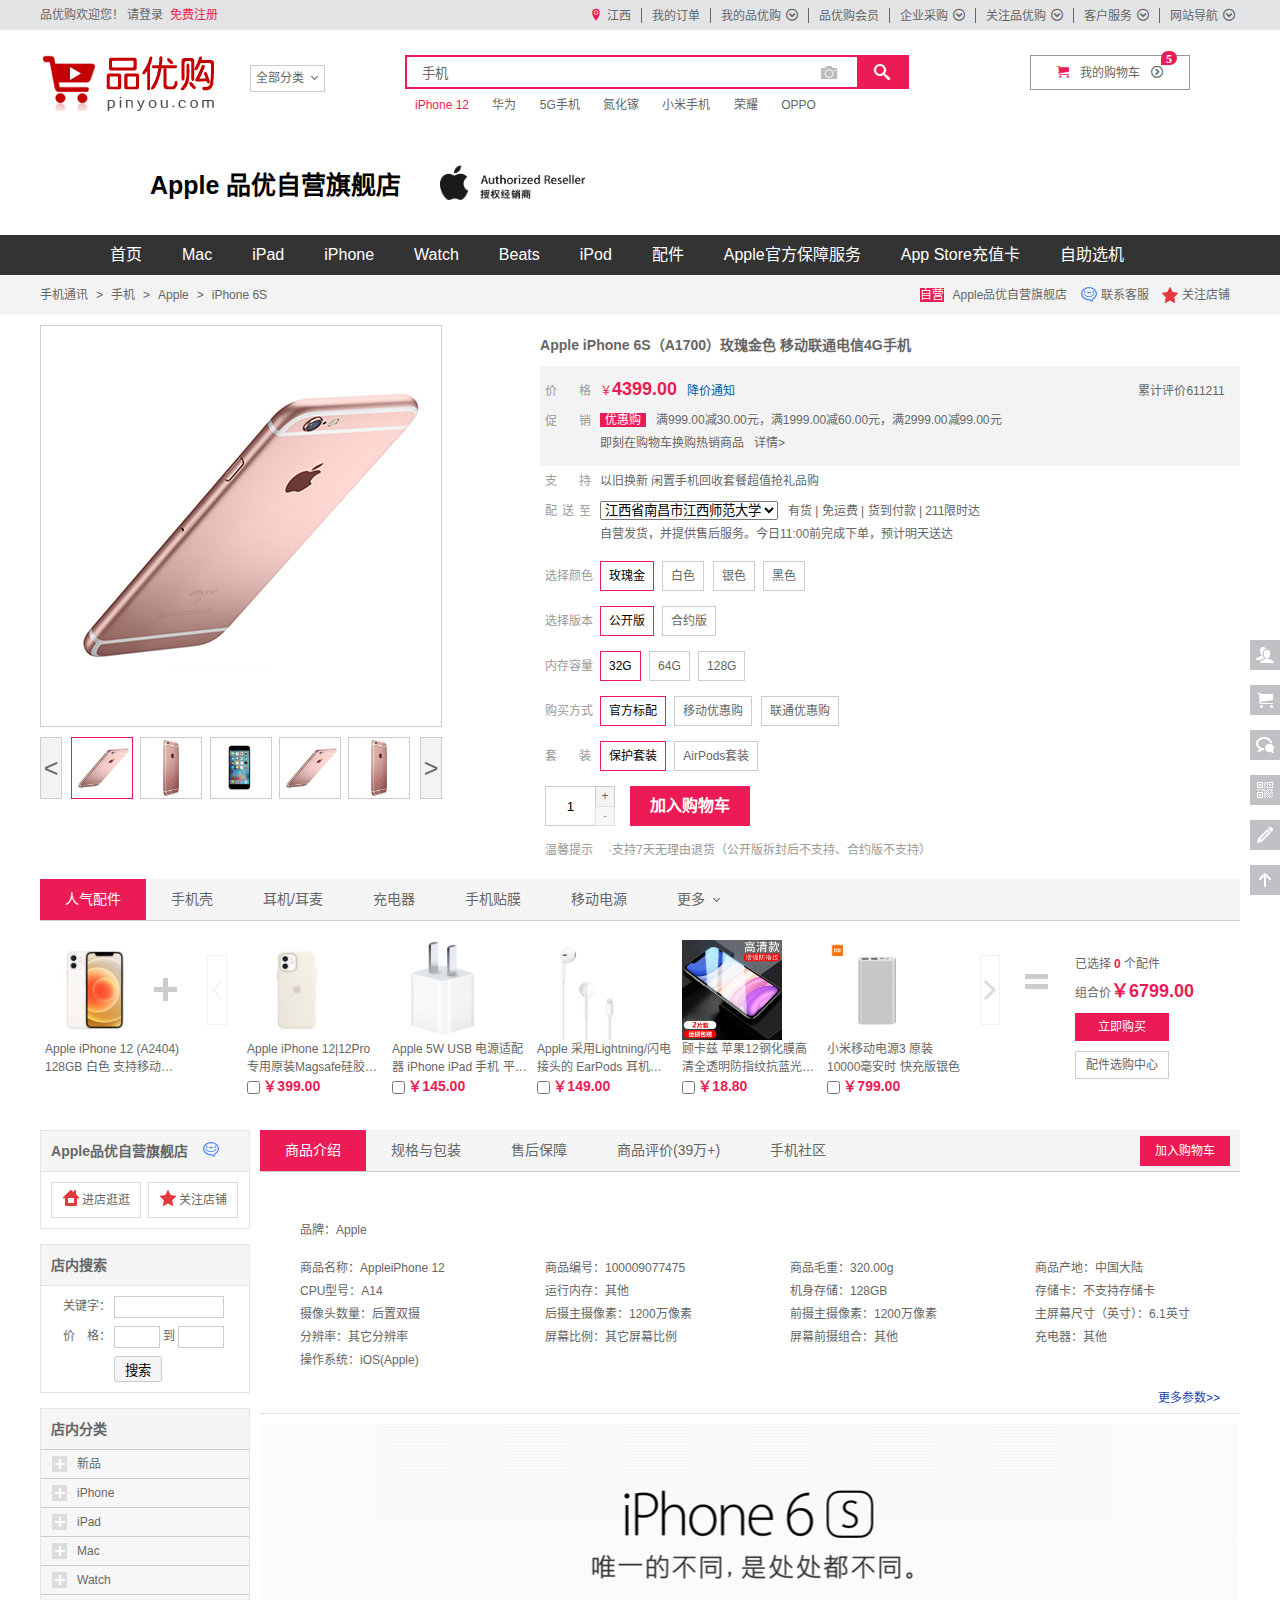
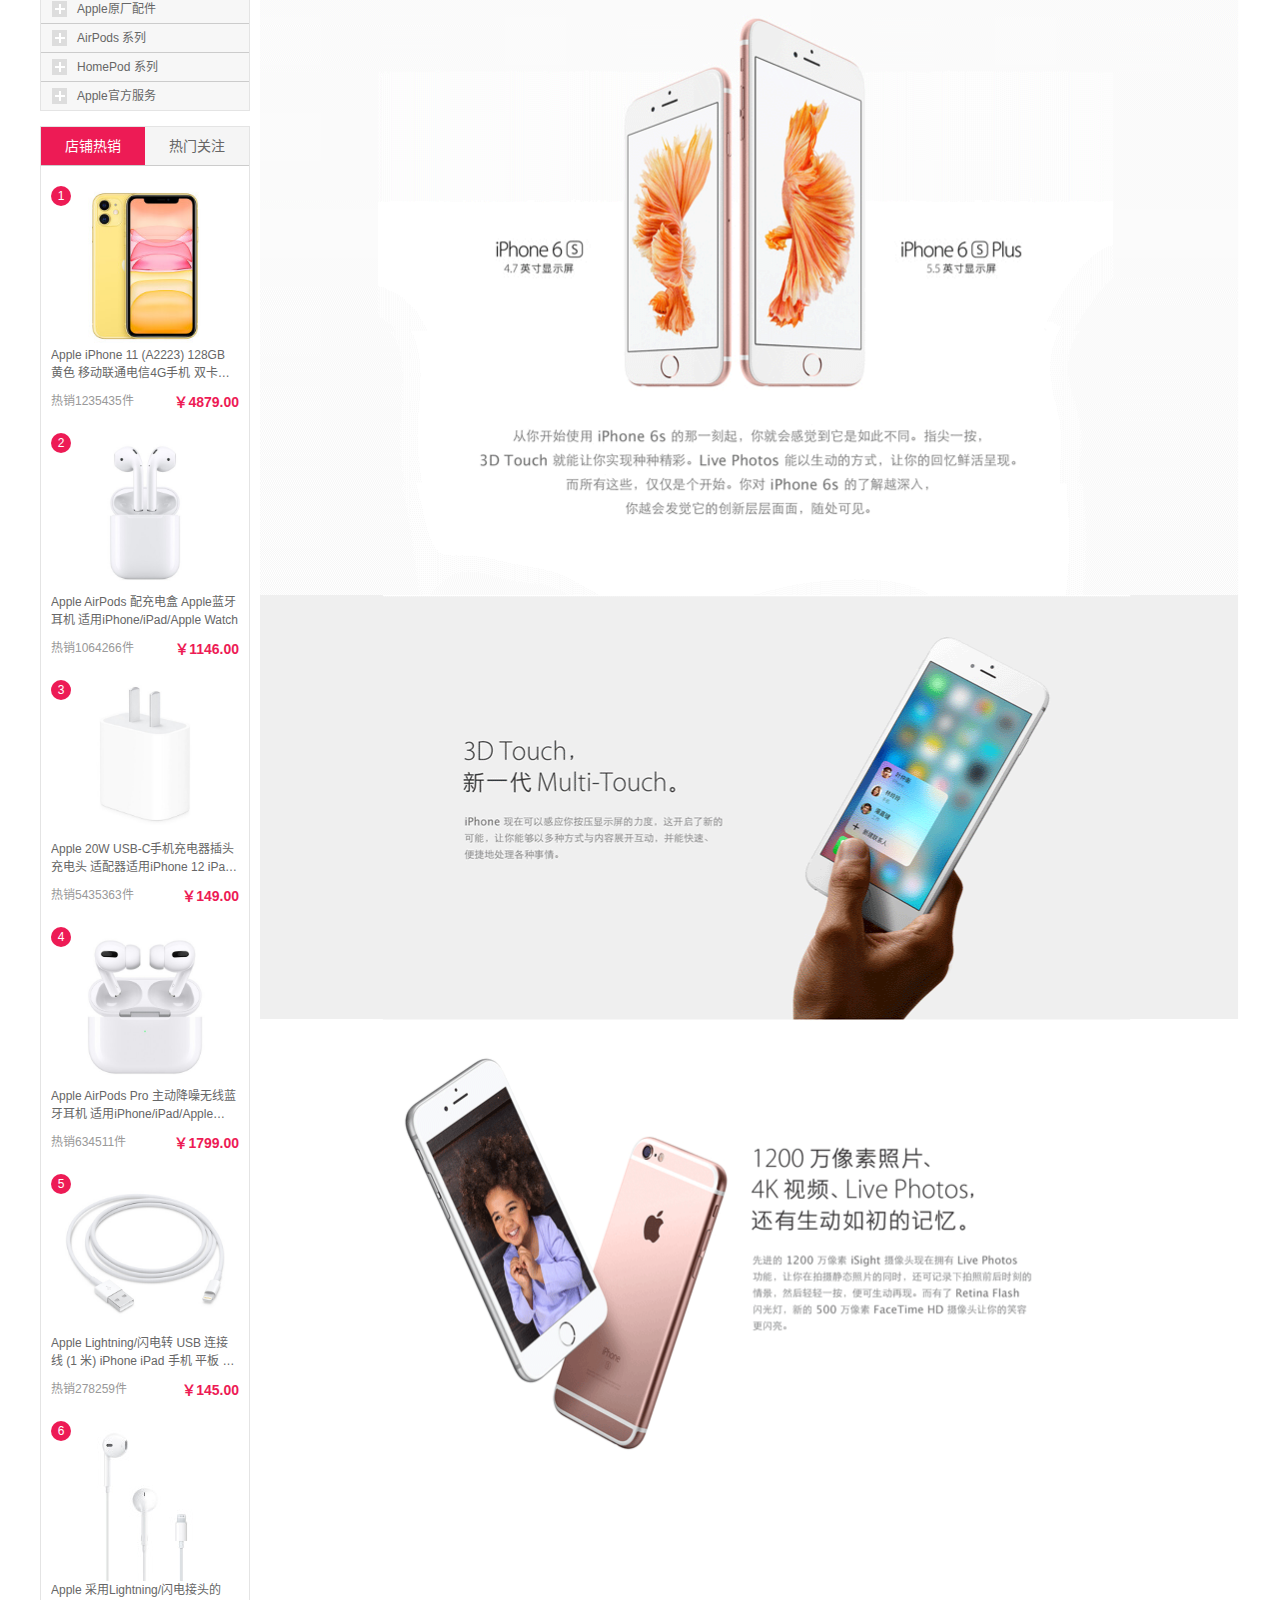
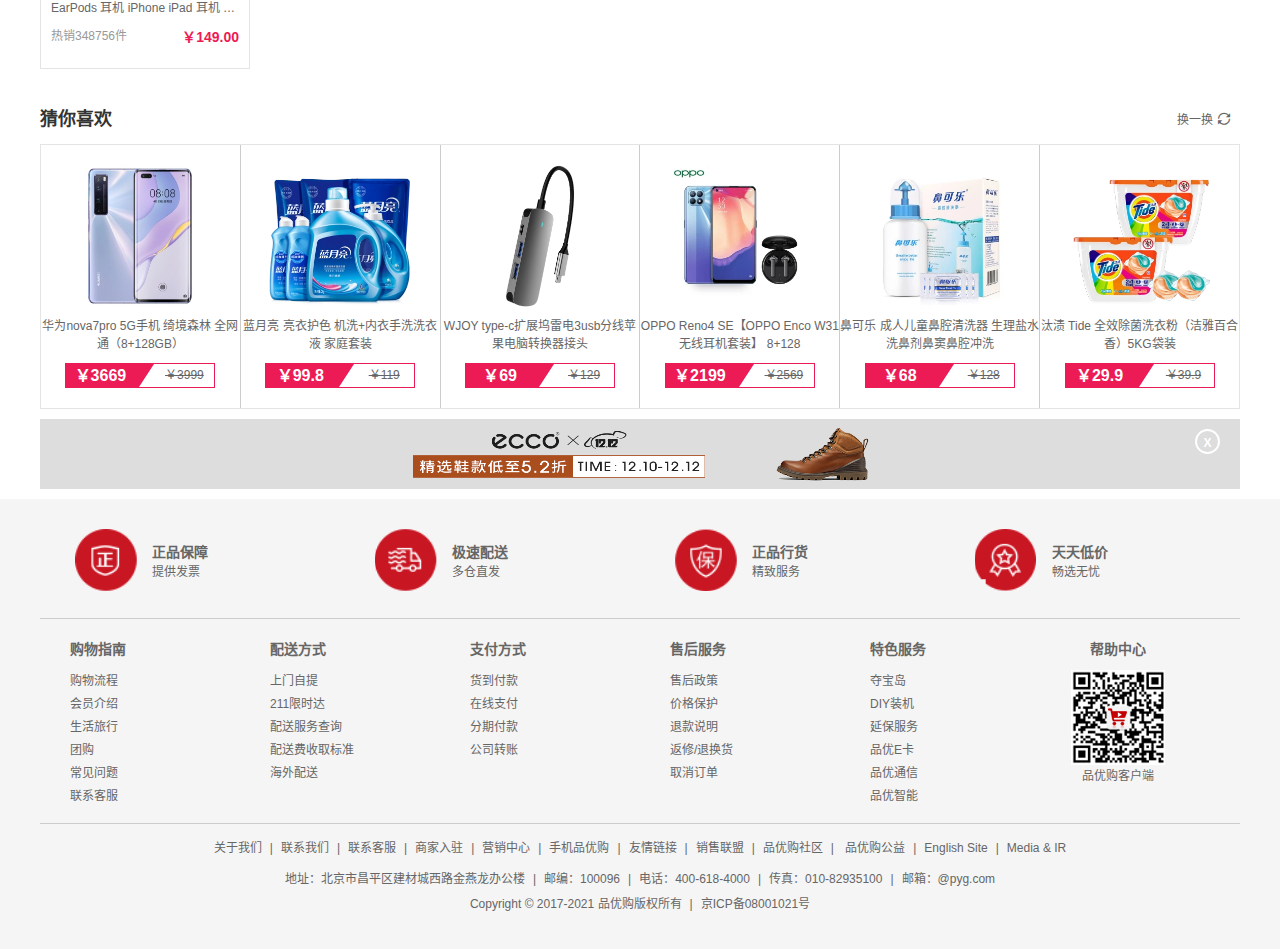
<file: item.html>
<!DOCTYPE html>
<html lang="zh-CN">

<head>
    <meta charset="UTF-8">
    <meta name="viewport" content="width=device-width, initial-scale=1.0">
    <title>商品详情页-综合网购首选-正品低价、品质保障、配送及时、轻松购物！</title>
    <meta name="description" content="品优购.COM-专业的综合网上购物商城,销售家电、数码通讯、电脑、家居百货、服装服饰、母婴、图书、食品等数万个品牌优质商品.便捷、诚信的服务，为您提供愉悦的网上购物体验!" />
    <meta name="keywords" content="品优购.COM-专业的综合网上购物商城,销售家电、数码通讯、电脑、家居百货、服装服饰、母婴、图书、食品等数万个品牌优质商品.便捷、诚信的服务，为您提供愉悦的网上购物体验!" />
    <link rel="shortcut icon" href="favicon.ico" />
    <link href="css/base.css" type="text/css" rel="stylesheet" />
    <link href="css/common.css" type="text/css" rel="stylesheet" />
    <link href="css/item.css" type="text/css" rel="stylesheet" />
</head>

<body>
    <!-- 顶部快捷导航 -->
    <div class="shortcut">
        <div class="w">
            <div class="fl">
                <ul>
                    <li>品优购欢迎您！&nbsp;</li>
                    <li>
                        <a href="login.html" target="_blank">请登录</a>&nbsp;&nbsp;<a href="register.html" class="style_red" target="_blank">免费注册</a>
                    </li>
                </ul>
            </div>
            <div class="fr">
                <ul class="down-menu">
                    <li id="city">
                        <a href="#" class="location-icon">江西</a>
                        <div class="down city">
                            <dl>
                                <dd>北京</dd>
                                <dd>山西</dd>
                                <dd>内蒙古</dd>
                                <dd>福建</dd>
                                <dd class="checked">江西</dd>
                                <dd>西藏</dd>
                                <dd>新疆</dd>
                            </dl>
                            <dl>
                                <dd>上海</dd>
                                <dd>河南</dd>
                                <dd>江苏</dd>
                                <dd>湖北</dd>
                                <dd>四川</dd>
                                <dd>陕西</dd>
                                <dd>港澳</dd>
                            </dl>
                            <dl>
                                <dd>天津</dd>
                                <dd>辽宁</dd>
                                <dd>山东</dd>
                                <dd>湖南</dd>
                                <dd>海南</dd>
                                <dd>甘肃</dd>
                                <dd>台湾</dd>
                            </dl>
                            <dl>
                                <dd>重庆</dd>
                                <dd>吉林</dd>
                                <dd>安徽</dd>
                                <dd>广东</dd>
                                <dd>贵州</dd>
                                <dd>青海</dd>
                                <dd>钓鱼岛</dd>
                            </dl>
                            <dl>
                                <dd>河北</dd>
                                <dd>黑龙江</dd>
                                <dd>浙江</dd>
                                <dd>广西</dd>
                                <dd>云南</dd>
                                <dd>宁夏</dd>
                                <dd>海外</dd>
                            </dl>
                        </div>
                    </li>
                    <li></li>
                    <li><a href="#">我的订单</a></li>
                    <li></li>
                    <li>
                        <a href="#" class="add-icons">我的品优购</a>
                        <div class="down">
                            <dl>
                                <dd><a href="#">待处理订单</a></dd>
                                <dd><a href="#">返修退换货</a></dd>
                                <dd><a href="#">降价商品</a></dd>
                                <dd><a href="#">我的品豆</a></dd>
                                <dd><a href="#">我的白条</a></dd>
                            </dl>
                            <dl>
                                <dd><a href="#">消息</a></dd>
                                <dd><a href="#">我的问答</a></dd>
                                <dd><a href="#">我的关注</a></dd>
                                <dd><a href="#">我的优惠券</a></dd>
                                <dd><a href="#">我的理财</a></dd>
                            </dl>
                        </div>
                    </li>
                    <li></li>
                    <li><a href="#">品优购会员</a></li>
                    <li></li>
                    <li id="purchase">
                        <a href="#" class="add-icons">企业采购</a>
                        <div class="down">
                            <dl>
                                <dd><a href="#">企业购</a></dd>
                                <dd><a href="#">工业品</a></dd>
                                <dd><a href="#">礼品卡</a></dd>
                            </dl>
                            <dl>
                                <dd><a href="#">商品场景馆</a></dd>
                                <dd><a href="#">丰客多商城</a></dd>
                                <dd><a href="#">微信企业购</a></dd>
                            </dl>
                        </div>
                    </li>
                    <li></li>
                    <li id="attention">
                        <a href="#" class="add-icons">关注品优购</a>
                        <div class="down">
                            <img src="img/erweima.png" alt="" style="width: 88px;">
                        </div>
                    </li>
                    <li></li>
                    <li id="service">
                        <a href="#" class="add-icons">客户服务</a>
                        <div class="down">
                            <dl>
                                <dt>客户</dt>
                                <dd><a href="#">帮助中心</a></dd>
                                <dd><a href="#">在线客服</a></dd>
                                <dd><a href="#">电话客服</a></dd>
                                <dd><a href="#">售后服务</a></dd>
                                <dd><a href="#">意见建议</a></dd>
                            </dl>
                            <dl>
                                <dt>商户</dt>
                                <dd><a href="#">合作招商</a></dd>
                                <dd><a href="#">商家后台</a></dd>
                                <dd><a href="#">商家帮助</a></dd>
                                <dd><a href="#">成长中心</a></dd>
                                <dd><a href="#">规则平台</a></dd>
                            </dl>
                        </div>
                    </li>
                    <li></li>
                    <li id="nav">
                        <a href="#" class="add-icons">网站导航</a>
                        <div class="down">
                            <dl>
                                <dd><a href="#">全球售</a></dd>
                                <dd><a href="#">拍拍二手</a></dd>
                                <dd><a href="#">陪伴计划</a></dd>
                                <dd><a href="#">校园加盟</a></dd>
                                <dd><a href="#">游戏社区</a></dd>
                            </dl>
                        </div>
                    </li>
                </ul>
            </div>
        </div>
    </div>
    <!-- header头部 -->
    <header class="header">
        <div class="w">
            <div class="logo">
                <h1>
                    <a href="index.html" title="品优购商城">品优购商城</a>
                </h1>
            </div>
            <div class="search">
                <input type="search" id="in-search" name="" value="手机">
                <button></button>
            </div>
            <div class="hotwords">
                <a href="#" class="style_red">iPhone 12</a>
                <a href="#">华为</a>
                <a href="#">5G手机</a>
                <a href="#">氮化镓</a>
                <a href="#">小米手机</a>
                <a href="#">荣耀</a>
                <a href="#">OPPO</a>
            </div>
            <div class="shopcar">
                <a href="shopcar.html" target="_blank">我的购物车</a>
                <div class="count">5</div>
            </div>
            <div id="nav">
                <div class="allClassify">
                    <a href="javascript:;">全部分类</a>
                    <i></i>
                </div>
                <ul id="dropdown">
                    <li><a href="#" target="_blank">家用电器</a></li>
                    <li><a href="list.html" target="_blank">手机</a>/<a href="#" target="_blank">数码</a>/<a href="#" target="_blank">运营商</a></li>
                    <li><a href="#" target="_blank">电脑</a>/<a href="#" target="_blank">办公</a></li>
                    <li><a href="#" target="_blank">家具</a>/<a href="#" target="_blank">家居</a>/<a href="#" target="_blank">家装</a>/<a href="#" target="_blank">厨具</a></li>
                    <li><a href="#" target="_blank">房产</a>/<a href="#" target="_blank">汽车</a>/<a href="#" target="_blank">汽车用品</a></li>
                    <li><a href="#" target="_blank">男装</a>/<a href="#" target="_blank">女装</a>/<a href="#" target="_blank">童装</a>/<a href="#" target="_blank">内衣</a></li>
                    <li><a href="#" target="_blank">个护清洁</a>/<a href="#" target="_blank">美妆</a>/<a href="#" target="_blank">宠物</a></li>
                    <li><a href="#" target="_blank">鞋靴</a>/<a href="#" target="_blank">箱包</a>/<a href="#" target="_blank">珠宝</a>/<a href="#" target="_blank">钟表</a></li>
                    <li><a href="#" target="_blank">玩具乐器</a>/<a href="#" target="_blank">母婴</a></li>
                    <li><a href="#" target="_blank">食品</a>/<a href="#" target="_blank">酒类</a>/<a href="#" target="_blank">生鲜</a>/<a href="#" target="_blank">特产</a></li>
                    <li><a href="#" target="_blank">艺术</a>/<a href="#" target="_blank">礼品鲜花</a>/<a href="#" target="_blank">农资绿植</a></li>
                    <li><a href="#" target="_blank">图书</a>/<a href="#" target="_blank">文娱</a>/<a href="#" target="_blank">教育</a>/<a href="#" target="_blank">电子书</a></li>
                    <li><a href="#" target="_blank">酒店</a>/<a href="#" target="_blank">旅行</a>/<a href="#" target="_blank">机票</a>/<a href="#" target="_blank">生活</a></li>
                    <li><a href="#" target="_blank">理财</a>/<a href="#" target="_blank">白条</a>/<a href="#" target="_blank">保险</a>/<a href="#" target="_blank">众筹</a></li>
                </ul>
            </div>
        </div>
    </header>
    <div class="shopTitle w">
        <a class="shopName" href="https://mall.jd.com/index-1000000127.html" target="_blank">Apple 品优自营旗舰店</a>
        <a class="shopLogo" href="https://mall.jd.com/index-1000000127.html" target="_blank" title="Apple旗舰店"></a>
    </div>
    <div class="shopNav">
        <ul class="w clearfix">
            <li><a href="#">首页</a></li>
            <li><a href="#">Mac</a></li>
            <li><a href="#">iPad</a></li>
            <li><a href="#">iPhone</a></li>
            <li><a href="#">Watch</a></li>
            <li><a href="#">Beats</a></li>
            <li><a href="#">iPod</a></li>
            <li><a href="#">配件</a></li>
            <li><a href="#">Apple官方保障服务</a></li>
            <li><a href="#">App Store充值卡</a></li>
            <li><a href="#">自助选机</a></li>
        </ul>
    </div>
    <div class="crumb-wrap">
        <div class="w clearfix">
            <ul class="goods-classification fl">
                <li><a href="#">手机通讯</a></li>
                <li><a href="#">手机</a></li>
                <li><a href="#">Apple</a></li>
                <li>iPhone 6S</li>
            </ul>
            <div class="contact fr">
                <em>自营</em>
                <a href="https://mall.jd.com/index-1000000127.html" target="_blank">Apple品优自营旗舰店</a>
                <div class="customerService">
                    <i></i>
                    <a href="#" title="联系客服">联系客服</a>
                </div>
                <div class="shopAttention">
                    <i></i>
                    <a href="#" title="点击关注">关注店铺</a>
                </div>
            </div>
        </div>
    </div>
    <div class="product-info w clearfix">
        <div class="img-wrap fl">
            <div class="bigImg-wrap">
                <img src="upload/s1.png" alt="" class="initial">
                <div class="mask"></div>
                <div class="side">
                    <img src="upload/s01.png" alt="" class="bigger">
                </div>
            </div>
            <div class="littleImg-wrap">
                <a href="javascript:;" class="btn-prev">&lt;</a>
                <a href="javascript:;"><img src="upload/s1.png" alt=""></a>
                <a href="javascript:;"><img src="upload/s2.png" alt=""></a>
                <a href="javascript:;"><img src="upload/s3.png" alt=""></a>
                <a href="javascript:;"><img src="upload/s1.png" alt=""></a>
                <a href="javascript:;"><img src="upload/s2.png" alt=""></a>
                <a href="javascript:;" class="btn-next">&gt;</a>
            </div>
        </div>
        <div class="font-wrap fr">
            <h3>Apple iPhone 6S（A1700）玫瑰金色 移动联通电信4G手机</h3>
            <div class="price clearfix">
                <div class="title fl">价<i></i>格</div>
                <div class="content fl">
                    <i>￥<b>4399.00</b><em>降价通知</em></i>
                    <a href="#">累计评价611211</a>
                </div>
            </div>
            <div class="discount clearfix">
                <div class="title fl">促<i></i>销</div>
                <div class="content fl">
                    <p><span>优惠购</span>满999.00减30.00元，满1999.00减60.00元，满2999.00减99.00元</p>
                    <p>即刻在购物车换购热销商品<a href="#">详情></a></p>
                </div>
            </div>
            <div class="support clearfix">
                <div class="title fl">支<i></i>持</div>
                <div class="content fl">
                    <p>以旧换新<i></i> 闲置手机回收<i></i>套餐超值抢<i></i>礼品购</p>
                </div>
            </div>
            <div class="delivery clearfix">
                <div class="title fl">配<em>送</em>至</div>
                <div class="content fl">
                    <p><select><option value="0">江西省南昌市江西师范大学</option></select>有货 | 免运费 | 货到付款 | 211限时达</p>
                    <p>自营发货，并提供售后服务。今日11:00前完成下单，预计明天送达</p>
                </div>
            </div>
            <div class="color clearfix">
                <div class="title fl">选择颜色</div>
                <div class="content fl inlineBlock">
                    <a href="javascript:;" class="active">玫瑰金</a>
                    <a href="javascript:;">白色</a>
                    <a href="javascript:;">银色</a>
                    <a href="javascript:;">黑色</a>
                </div>
            </div>
            <div class="edition clearfix">
                <div class="title fl">选择版本</div>
                <div class="content fl inlineBlock">
                    <a href="javascript:;" class="active">公开版</a>
                    <a href="javascript:;">合约版</a>
                </div>
            </div>
            <div class="ram clearfix">
                <div class="title fl">内存容量</div>
                <div class="content fl inlineBlock">
                    <a href="javascript:;" class="active">32G</a>
                    <a href="javascript:;">64G</a>
                    <a href="javascript:;">128G</a>
                </div>
            </div>
            <div class="buyWay clearfix">
                <div class="title fl">购买方式</div>
                <div class="content fl inlineBlock">
                    <a href="javascript:;" class="active">官方标配</a>
                    <a href="javascript:;">移动优惠购</a>
                    <a href="javascript:;">联通优惠购</a>
                </div>
            </div>
            <div class="suit clearfix">
                <div class="title fl">套<i></i>装</div>
                <div class="content fl inlineBlock">
                    <a href="javascript:;" class="active">保护套装</a>
                    <a href="javascript:;">AirPods套装</a>
                </div>
            </div>
            <div class="bottom">
                <div class="numCount">
                    <input type="text" value="1" min="1" max="200">
                    <a href="javascript:;" class="increase">+</a>
                    <a href="javascript:;" class="decrease disabled">-</a>
                </div>
                <a href="javascript:;" class="join-car">加入购物车</a>
            </div>
            <p><span>温馨提示</span>·支持7天无理由退货（公开版拆封后不支持、合约版不支持）</p>
        </div>
    </div>
    <div class="fitting w">
        <ul class="fitting-hd clearfix">
            <li class="checked">人气配件</li>
            <li>手机壳</li>
            <li>耳机/耳麦</li>
            <li>充电器</li>
            <li>手机贴膜</li>
            <li>移动电源</li>
            <li>
                <span class="li-text">更多</span>
                <i class="arrow"></i>
                <ul class="dropDown">
                    <li>苹果周边</li>
                    <li>数据线</li>
                    <li>笔记本配件</li>
                    <li>手机支架</li>
                    <li>蓝牙耳机</li>
                </ul>
            </li>
        </ul>
        <div class="fitting-bd clearfix">
            <div class="p-list">
                <div class="p-img">
                    <a href="https://item.jd.com/100009077475.html" target="_blank"><img src="upload/iPhone12_1.jpg" alt=""></a>
                </div>
                <div class="p-name">
                    <a href="https://item.jd.com/100009077475.html" target="_blank">Apple iPhone 12 (A2404) 128GB 白色 支持移动联通电信5G 双卡双待手机</a>
                </div>
                <div class="p-price hide">
                    <input type="checkbox" id="inp">
                    <label for="inp"><strong>￥6799.00</strong></label>
                </div>
                <i class="plus">+</i>
            </div>
            <div class="switchable-wrap">
                <div class="btns">
                    <a href="javascript:;" class="prev-btn disabled"></a>
                    <a href="javascript:;" class="next-btn"></a>
                </div>
                <div class="fitting-goods-wrap">
                    <ul class="fitting-goods clearfix">
                        <li>
                            <div class="p-img">
                                <a href="https://item.jd.com/100016034428.html" target="_blank"><img src="upload/fitting1-1.jpg" alt=""></a>
                            </div>
                            <div class="p-name">
                                <a href="https://item.jd.com/100016034428.html" target="_blank" title="Apple iPhone 12|12Pro专用原装Magsafe硅胶手机壳 保护壳 - 白色">Apple iPhone 12|12Pro专用原装Magsafe硅胶手机壳 保护壳 - 白色</a>
                            </div>
                            <div class="p-price">
                                <input type="checkbox" id="inp1-1">
                                <label for="inp1-1"><strong>￥399.00</strong></label>
                            </div>
                        </li>
                        <li>
                            <div class="p-img">
                                <a href="https://item.jd.com/899777.html" target="_blank"><img src="upload/fitting1-2.jpg" alt=""></a>
                            </div>
                            <div class="p-name">
                                <a href="https://item.jd.com/899777.html" target="_blank" title="Apple 5W USB 电源适配器 iPhone iPad 手机 平板 充电器">Apple 5W USB 电源适配器 iPhone iPad 手机 平板 充电器</a>
                            </div>
                            <div class="p-price">
                                <input type="checkbox" id="inp1-2">
                                <label for="inp1-2"><strong>￥145.00</strong></label>
                            </div>
                        </li>
                        <li>
                            <div class="p-img">
                                <a href="https://item.jd.com/3494451.html" target="_blank"><img src="upload/fitting1-3.jpg" alt=""></a>
                            </div>
                            <div class="p-name">
                                <a href="https://item.jd.com/3494451.html" target="_blank" title="Apple 采用Lightning/闪电接头的 EarPods 耳机 iPhone iPad 耳机 手机耳机">Apple 采用Lightning/闪电接头的 EarPods 耳机 iPhone iPad 耳机 手机耳机</a>
                            </div>
                            <div class="p-price">
                                <input type="checkbox" id="inp1-3">
                                <label for="inp1-3"><strong>￥149.00</strong></label>
                            </div>
                        </li>
                        <li>
                            <div class="p-img">
                                <a href="https://item.jd.com/10025606692694.html" target="_blank"><img src="upload/fitting1-4.jpg" alt=""></a>
                            </div>
                            <div class="p-name">
                                <a href="https://item.jd.com/10025606692694.html" target="_blank" title="顾卡兹 苹果12钢化膜高清全透明防指纹抗蓝光防窥防爆手机保护贴膜">顾卡兹 苹果12钢化膜高清全透明防指纹抗蓝光防窥防爆手机保护贴膜</a>
                            </div>
                            <div class="p-price">
                                <input type="checkbox" id="inp1-4">
                                <label for="inp1-4"><strong>￥18.80</strong></label>
                            </div>
                        </li>
                        <li>
                            <div class="p-img">
                                <a href="https://item.jd.com/100009477910.html" target="_blank"><img src="upload/fitting1-5.jpg" alt=""></a>
                            </div>
                            <div class="p-name">
                                <a href="https://item.jd.com/100009477910.html" target="_blank" title="小米移动电源3 原装10000毫安时 快充版银色">小米移动电源3 原装10000毫安时 快充版银色</a>
                            </div>
                            <div class="p-price">
                                <input type="checkbox" id="inp1-5">
                                <label for="inp1-5"><strong>￥799.00</strong></label>
                            </div>
                        </li>
                        <li>
                            <div class="p-img">
                                <a href="https://item.jd.com/10023596820623.html" target="_blank"><img src="upload/fitting1-6.png" alt=""></a>
                            </div>
                            <div class="p-name">
                                <a href="https://item.jd.com/10023596820623.html" target="_blank" title="【团购专享】鳗而登 编制款一拖三数据线 蓝色">【团购专享】鳗而登 编制款一拖三数据线 蓝色</a>
                            </div>
                            <div class="p-price">
                                <input type="checkbox" id="inp1-6">
                                <label for="inp1-6"><strong>￥9.90</strong></label>
                            </div>
                        </li>
                        <li>
                            <div class="p-img">
                                <a href="https://item.jd.com/100004325476.html" target="_blank"><img src="upload/fitting1-7.jpg" alt=""></a>
                            </div>
                            <div class="p-name">
                                <a href="https://item.jd.com/100004325476.html" target="_blank" title="Apple AirPods 配充电盒 Apple蓝牙耳机 适用iPhone/iPad/Apple Watch">Apple AirPods 配充电盒 Apple蓝牙耳机 适用iPhone/iPad/Apple Watch</a>
                            </div>
                            <div class="p-price">
                                <input type="checkbox" id="inp1-7">
                                <label for="inp1-7"><strong>￥1146.00</strong></label>
                            </div>
                        </li>
                        <li>
                            <div class="p-img">
                                <a href="https://item.jd.com/10021425217424.html" target="_blank"><img src="upload/fitting1-8.jpg" alt=""></a>
                            </div>
                            <div class="p-name">
                                <a href="https://item.jd.com/10021425217424.html" target="_blank" title="心汐 新国标插座 插线板/插排/排插/插板/接线板/拖线板">心汐 新国标插座 插线板/插排/排插/插板/接线板/拖线板</a>
                            </div>
                            <div class="p-price">
                                <input type="checkbox" id="inp1-8">
                                <label for="inp1-8"><strong>￥48.00</strong></label>
                            </div>
                        </li>
                        <li>
                            <div class="p-img">
                                <a href="https://item.jd.com/72307504732.html" target="_blank"><img src="upload/fitting1-9.jpg" alt=""></a>
                            </div>
                            <div class="p-name">
                                <a href="https://item.jd.com/72307504732.html" target="_blank" title="驰顾 手机支架可调节折叠升降创意桌面懒人支架">驰顾 手机支架可调节折叠升降创意桌面懒人支架</a>
                            </div>
                            <div class="p-price">
                                <input type="checkbox" id="inp1-9">
                                <label for="inp1-9"><strong>￥35.80</strong></label>
                            </div>
                        </li>
                        <li>
                            <div class="p-img">
                                <a href="https://item.jd.com/68752491808.html" target="_blank"><img src="upload/fitting1-10.jpg" alt=""></a>
                            </div>
                            <div class="p-name">
                                <a href="https://item.jd.com/68752491808.html" target="_blank" title="PaMu Slide TWS 真无线耳机蓝牙 入耳式运动耳机跑步">PaMu Slide TWS 真无线耳机蓝牙 入耳式运动耳机跑步</a>
                            </div>
                            <div class="p-price">
                                <input type="checkbox" id="inp1-10">
                                <label for="inp1-10"><strong>￥469.00</strong></label>
                            </div>
                        </li>
                    </ul>
                    <ul class="fitting-goods clearfix hide">
                        <li>
                            <div class="p-img">
                                <a href="https://item.jd.com/10025548536985.html" target="_blank"><img src="upload/fitting2-1.jpg" alt=""></a>
                            </div>
                            <div class="p-name">
                                <a href="https://item.jd.com/10025548536985.html" target="_blank" title="【壳送膜】瑞桓柏 苹果12手机壳全包透明软壳磨砂纯色保护套">【壳送膜】瑞桓柏 苹果12手机壳全包透明软壳磨砂纯色保护套</a>
                            </div>
                            <div class="p-price">
                                <input type="checkbox" id="inp2-1">
                                <label for="inp2-1"><strong>￥18.80</strong></label>
                            </div>
                        </li>
                        <li>
                            <div class="p-img">
                                <a href="https://item.jd.com/10024398916900.html" target="_blank"><img src="upload/fitting2-2.jpg" alt=""></a>
                            </div>
                            <div class="p-name">
                                <a href="https://item.jd.com/10024398916900.html" target="_blank" title="【送膜】姚膜 苹果12手机壳透明防摔保护套微磨砂硅胶软壳">【送膜】姚膜 苹果12手机壳透明防摔保护套微磨砂硅胶软壳</a>
                            </div>
                            <div class="p-price">
                                <input type="checkbox" id="inp2-2">
                                <label for="inp2-2"><strong>￥18.80</strong></label>
                            </div>
                        </li>
                        <li>
                            <div class="p-img">
                                <a href="https://item.jd.com/10020738261814.html" target="_blank"><img src="upload/fitting2-3.jpg" alt=""></a>
                            </div>
                            <div class="p-name">
                                <a href="https://item.jd.com/10020738261814.html" target="_blank" title="【壳送膜】苹果12手机壳轻薄全包透明硅胶防摔软壳磨砂纯色保护套">【壳送膜】苹果12手机壳轻薄全包透明硅胶防摔软壳磨砂纯色保护套</a>
                            </div>
                            <div class="p-price">
                                <input type="checkbox" id="inp2-3">
                                <label for="inp2-3"><strong>￥18.80</strong></label>
                            </div>
                        </li>
                        <li>
                            <div class="p-img">
                                <a href="https://item.jd.com/10023078427416.html" target="_blank"><img src="upload/fitting2-4.jpg" alt=""></a>
                            </div>
                            <div class="p-name">
                                <a href="https://item.jd.com/10023078427416.html" target="_blank" title="苹果12/苹果12Pro手机壳 全包防摔液态硅胶壳保护套男女潮款">苹果12/苹果12Pro手机壳 全包防摔液态硅胶壳保护套男女潮款</a>
                            </div>
                            <div class="p-price">
                                <input type="checkbox" id="inp2-4">
                                <label for="inp2-4"><strong>￥29.80</strong></label>
                            </div>
                        </li>
                        <li>
                            <div class="p-img">
                                <a href="https://item.jd.com/71426841539.html" target="_blank"><img src="upload/fitting2-5.jpg" alt=""></a>
                            </div>
                            <div class="p-name">
                                <a href="https://item.jd.com/71426841539.html" target="_blank" title="【膜壳套装】金米诺 苹果12手机壳透明软壳iPhone12保护套">【膜壳套装】金米诺 苹果12手机壳透明软壳iPhone12保护套</a>
                            </div>
                            <div class="p-price">
                                <input type="checkbox" id="inp2-5">
                                <label for="inp2-5"><strong>￥15.80</strong></label>
                            </div>
                        </li>
                    </ul>
                    <ul class="fitting-goods clearfix hide">
                        <li>
                            <div class="p-img">
                                <a href="https://item.jd.com/100017128654.html" target="_blank"><img src="upload/fitting3-1.jpg" alt=""></a>
                            </div>
                            <div class="p-name">
                                <a href="https://item.jd.com/100017128654.html" target="_blank" title="Apple AirPods Max-天蓝色 无线蓝牙耳机 主动降噪耳机 头戴式耳机">Apple AirPods Max-天蓝色 无线蓝牙耳机 主动降噪耳机 头戴式耳机</a>
                            </div>
                            <div class="p-price">
                                <input type="checkbox" id="inp3-1">
                                <label for="inp3-1"><strong>￥4399.00</strong></label>
                            </div>
                        </li>
                        <li>
                            <div class="p-img">
                                <a href="https://item.jd.com/100017128674.html" target="_blank"><img src="upload/fitting3-2.jpg" alt=""></a>
                            </div>
                            <div class="p-name">
                                <a href="https://item.jd.com/100017128674.html" target="_blank" title="Apple AirPods Max-深空灰色 无线蓝牙耳机 主动降噪耳机 头戴式耳机">Apple AirPods Max-深空灰色 无线蓝牙耳机 主动降噪耳机 头戴式耳机</a>
                            </div>
                            <div class="p-price">
                                <input type="checkbox" id="inp3-2">
                                <label for="inp3-2"><strong>￥4399.00</strong></label>
                            </div>
                        </li>
                        <li>
                            <div class="p-img">
                                <a href="https://item.jd.com/100004325478.html" target="_blank"><img src="upload/fitting3-3.jpg" alt=""></a>
                            </div>
                            <div class="p-name">
                                <a href="https://item.jd.com/100004325478.html" target="_blank" title="Apple AirPods 配无线充电盒 Apple蓝牙耳机 适用iPhone/iPad/Apple Watch">Apple AirPods 配无线充电盒 Apple蓝牙耳机 适用iPhone/iPad/Apple Watch</a>
                            </div>
                            <div class="p-price">
                                <input type="checkbox" id="inp3-3">
                                <label for="inp3-3"><strong>￥1299.00</strong></label>
                            </div>
                        </li>
                        <li>
                            <div class="p-img">
                                <a href="https://item.jd.com/100009691096.html" target="_blank"><img src="upload/fitting3-4.jpg" alt=""></a>
                            </div>
                            <div class="p-name">
                                <a href="https://item.jd.com/100009691096.html" target="_blank" title="Apple AirPods Pro 主动降噪无线蓝牙耳机 适用iPhone/iPad/Apple Watch">Apple AirPods Pro 主动降噪无线蓝牙耳机 适用iPhone/iPad/Apple Watch</a>
                            </div>
                            <div class="p-price">
                                <input type="checkbox" id="inp3-4">
                                <label for="inp3-4"><strong>￥1799.00</strong></label>
                            </div>
                        </li>
                        <li>
                            <div class="p-img">
                                <a href="https://item.jd.com/100004325476.html" target="_blank"><img src="upload/fitting3-5.jpg" alt=""></a>
                            </div>
                            <div class="p-name">
                                <a href="https://item.jd.com/100004325476.html" target="_blank" title="Apple AirPods 配充电盒 Apple蓝牙耳机 适用iPhone/iPad/Apple Watch">Apple AirPods 配充电盒 Apple蓝牙耳机 适用iPhone/iPad/Apple Watch</a>
                            </div>
                            <div class="p-price">
                                <input type="checkbox" id="inp3-5">
                                <label for="inp3-5"><strong>￥1246.00</strong></label>
                            </div>
                        </li>
                    </ul>
                    <ul class="fitting-goods clearfix hide">
                        <li>
                            <div class="p-img">
                                <a href="https://item.jd.com/100016034410.html" target="_blank"><img src="upload/fitting4-1.jpg" alt=""></a>
                            </div>
                            <div class="p-name">
                                <a href="https://item.jd.com/100016034410.html" target="_blank" title="Apple 15W MagSafe iPhone 无线充电器 磁吸充电器 手机 支持iPhone 12">Apple 15W MagSafe iPhone 无线充电器 磁吸充电器 手机 支持iPhone 12</a>
                            </div>
                            <div class="p-price">
                                <input type="checkbox" id="inp4-1">
                                <label for="inp4-1"><strong>￥329.00</strong></label>
                            </div>
                        </li>
                        <li>
                            <div class="p-img">
                                <a href="https://item.jd.com/899777.html" target="_blank"><img src="upload/fitting4-2.jpg" alt=""></a>
                            </div>
                            <div class="p-name">
                                <a href="https://item.jd.com/899777.html" target="_blank" title="Apple 5W USB 电源适配器 iPhone iPad 手机 平板 充电器">Apple 5W USB 电源适配器 iPhone iPad 手机 平板 充电器</a>
                            </div>
                            <div class="p-price">
                                <input type="checkbox" id="inp4-2">
                                <label for="inp4-2"><strong>￥145.00</strong></label>
                            </div>
                        </li>
                        <li>
                            <div class="p-img">
                                <a href="https://item.jd.com/805452.html" target="_blank"><img src="upload/fitting4-3.jpg" alt=""></a>
                            </div>
                            <div class="p-name">
                                <a href="https://item.jd.com/805452.html" target="_blank" title="Apple 12W USB 电源适配器">Apple 12W USB 电源适配器</a>
                            </div>
                            <div class="p-price">
                                <input type="checkbox" id="inp4-3">
                                <label for="inp4-3"><strong>￥145.00</strong></label>
                            </div>
                        </li>
                        <li>
                            <div class="p-img">
                                <a href="https://item.jd.com/100016687208.html" target="_blank"><img src="upload/fitting4-4.jpg" alt=""></a>
                            </div>
                            <div class="p-name">
                                <a href="https://item.jd.com/100016687208.html" target="_blank" title="Apple MagSafe 双项充电器 iPhone12无线充电器 手机手表磁吸充电器 快速充电">Apple MagSafe 双项充电器 iPhone12无线充电器 手机手表磁吸充电器 快速充电</a>
                            </div>
                            <div class="p-price">
                                <input type="checkbox" id="inp4-4">
                                <label for="inp4-4"><strong>￥1049.00</strong></label>
                            </div>
                        </li>
                        <li>
                            <div class="p-img">
                                <a href="https://item.jd.com/778365.html" target="_blank"><img src="upload/fitting4-5.jpg" alt=""></a>
                            </div>
                            <div class="p-name">
                                <a href="https://item.jd.com/778365.html" target="_blank" title="Apple 60W MagSafe 2 电源适配器/充电器">Apple 60W MagSafe 2 电源适配器/充电器</a>
                            </div>
                            <div class="p-price">
                                <input type="checkbox" id="inp4-5">
                                <label for="inp4-5"><strong>￥584.00</strong></label>
                            </div>
                        </li>
                    </ul>
                    <ul class="fitting-goods clearfix hide">
                        <li>
                            <div class="p-img">
                                <a href="https://item.jd.com/10025606692694.html" target="_blank"><img src="upload/fitting5-1.jpg" alt=""></a>
                            </div>
                            <div class="p-name">
                                <a href="https://item.jd.com/10025606692694.html" target="_blank" title="【2片装】顾卡兹 苹果12钢化膜高清全透明防指纹抗蓝光防窥防爆手机保护贴膜">【2片装】顾卡兹 苹果12钢化膜高清全透明防指纹抗蓝光防窥防爆手机保护贴膜</a>
                            </div>
                            <div class="p-price">
                                <input type="checkbox" id="inp5-1">
                                <label for="inp5-1"><strong>￥18.80</strong></label>
                            </div>
                        </li>
                        <li>
                            <div class="p-img">
                                <a href="https://item.jd.com/10021637926688.html" target="_blank"><img src="upload/fitting5-2.jpg" alt=""></a>
                            </div>
                            <div class="p-name">
                                <a href="https://item.jd.com/10021637926688.html" target="_blank" title="【2片装】卿派苹果12钢化膜全透明高清防爆玻璃手机防指纹抗蓝光防窥保护贴膜">【2片装】卿派苹果12钢化膜全透明高清防爆玻璃手机防指纹抗蓝光防窥保护贴膜</a>
                            </div>
                            <div class="p-price">
                                <input type="checkbox" id="inp5-2">
                                <label for="inp5-2"><strong>￥18.80</strong></label>
                            </div>
                        </li>
                        <li>
                            <div class="p-img">
                                <a href="https://item.jd.com/10021483069475.html" target="_blank"><img src="upload/fitting5-3.jpg" alt=""></a>
                            </div>
                            <div class="p-name">
                                <a href="https://item.jd.com/10021483069475.html" target="_blank" title="【2片装】驰顾 苹果12钢化膜全透明高清防爆玻璃手机防指纹抗蓝光防窥保护贴膜">【2片装】驰顾 苹果12钢化膜全透明高清防爆玻璃手机防指纹抗蓝光防窥保护贴膜</a>
                            </div>
                            <div class="p-price">
                                <input type="checkbox" id="inp5-3">
                                <label for="inp5-3"><strong>￥18.80</strong></label>
                            </div>
                        </li>
                        <li>
                            <div class="p-img">
                                <a href="https://item.jd.com/10023099260290.html" target="_blank"><img src="upload/fitting5-4.jpg" alt=""></a>
                            </div>
                            <div class="p-name">
                                <a href="https://item.jd.com/10023099260290.html" target="_blank" title="【2片装】ZYR 苹果12钢化膜 保护膜抗蓝光防指纹全玻璃高清防摔防爆手机贴膜">【2片装】ZYR 苹果12钢化膜 保护膜抗蓝光防指纹全玻璃高清防摔防爆手机贴膜</a>
                            </div>
                            <div class="p-price">
                                <input type="checkbox" id="inp5-4">
                                <label for="inp5-4"><strong>￥9.80</strong></label>
                            </div>
                        </li>
                        <li>
                            <div class="p-img">
                                <a href="https://item.jd.com/10020278323876.html" target="_blank"><img src="upload/fitting5-5.jpg" alt=""></a>
                            </div>
                            <div class="p-name">
                                <a href="https://item.jd.com/10020278323876.html" target="_blank" title="【2片装】金米诺 苹果12钢化膜抗蓝光iPhone12钢化膜高清防窥防指纹防爆手机贴膜">【2片装】金米诺 苹果12钢化膜抗蓝光iPhone12钢化膜高清防窥防指纹防爆手机贴膜</a>
                            </div>
                            <div class="p-price">
                                <input type="checkbox" id="inp5-5">
                                <label for="inp5-5"><strong>￥25.80</strong></label>
                            </div>
                        </li>
                    </ul>
                    <ul class="fitting-goods clearfix hide">
                        <li>
                            <div class="p-img">
                                <a href="https://item.jd.com/100009477910.html" target="_blank"><img src="upload/fitting6-1.jpg" alt=""></a>
                            </div>
                            <div class="p-name">
                                <a href="https://item.jd.com/100009477910.html" target="_blank" title="小米移动电源3 原装10000毫安时 快充版银色 内含数据线双口双向18W">小米移动电源3 原装10000毫安时 快充版银色 内含数据线双口双向18W</a>
                            </div>
                            <div class="p-price">
                                <input type="checkbox" id="inp6-1">
                                <label for="inp6-1"><strong>￥79.00</strong></label>
                            </div>
                        </li>
                        <li>
                            <div class="p-img">
                                <a href="https://item.jd.com/27305099378.html" target="_blank"><img src="upload/fitting6-2.jpg" alt=""></a>
                            </div>
                            <div class="p-name">
                                <a href="https://item.jd.com/27305099378.html" target="_blank" title="罗马仕LT20移动电源20000毫安时大容量充电宝 智能数显">罗马仕LT20移动电源20000毫安时大容量充电宝 智能数显</a>
                            </div>
                            <div class="p-price">
                                <input type="checkbox" id="inp6-2">
                                <label for="inp6-2"><strong>￥79.00</strong></label>
                            </div>
                        </li>
                        <li>
                            <div class="p-img">
                                <a href="https://item.jd.com/72373222330.html" target="_blank"><img src="upload/fitting6-3.jpg" alt=""></a>
                            </div>
                            <div class="p-name">
                                <a href="https://item.jd.com/72373222330.html" target="_blank" title="罗马仕移动电源20000毫安时充电宝22.5W超级快充18WPD双向快充">罗马仕移动电源20000毫安时充电宝22.5W超级快充18WPD双向快充</a>
                            </div>
                            <div class="p-price">
                                <input type="checkbox" id="inp6-3">
                                <label for="inp6-3"><strong>￥89.00</strong></label>
                            </div>
                        </li>
                        <li>
                            <div class="p-img">
                                <a href="https://item.jd.com/51382847297.html" target="_blank"><img src="upload/fitting6-4.jpg" alt=""></a>
                            </div>
                            <div class="p-name">
                                <a href="https://item.jd.com/51382847297.html" target="_blank" title="倍思超薄迷你便携10000毫安时移动电源适用苹果12华为小米18W双向快充">倍思超薄迷你便携10000毫安时移动电源适用苹果12华为小米18W双向快充</a>
                            </div>
                            <div class="p-price">
                                <input type="checkbox" id="inp6-4">
                                <label for="inp6-4"><strong>￥99.00</strong></label>
                            </div>
                        </li>
                        <li>
                            <div class="p-img">
                                <a href="https://item.jd.com/4741808.html" target="_blank"><img src="upload/fitting6-5.jpg" alt=""></a>
                            </div>
                            <div class="p-name">
                                <a href="https://item.jd.com/4741808.html" target="_blank" title="aigo爱国者电子出品 W200充电宝移动电源便携20000毫安时聚合物电芯">aigo爱国者电子出品 W200充电宝移动电源便携20000毫安时聚合物电芯</a>
                            </div>
                            <div class="p-price">
                                <input type="checkbox" id="inp6-5">
                                <label for="inp6-5"><strong>￥89.00</strong></label>
                            </div>
                        </li>
                    </ul>
                    <ul class="fitting-goods clearfix hide">
                        <li>
                            <div class="p-img">
                                <a href="https://item.jd.com/100016046378.html" target="_blank"><img src="upload/fitting7-1.jpg" alt=""></a>
                            </div>
                            <div class="p-name">
                                <a href="https://item.jd.com/100016046378.html" target="_blank" title="Apple HomePod mini 智能音响/音箱  蓝牙音响/音箱 智能家居 深空灰色">Apple HomePod mini 智能音响/音箱  蓝牙音响/音箱 智能家居 深空灰色</a>
                            </div>
                            <div class="p-price">
                                <input type="checkbox" id="inp7-1">
                                <label for="inp7-1"><strong>￥749.00</strong></label>
                            </div>
                        </li>
                        <li>
                            <div class="p-img">
                                <a href="https://item.jd.com/100009085421.html" target="_blank"><img src="upload/fitting7-2.jpg" alt=""></a>
                            </div>
                            <div class="p-name">
                                <a href="https://item.jd.com/100009085421.html" target="_blank" title="Apple HomePod mini 智能音响/音箱  蓝牙音响/音箱 智能家居 白色">Apple HomePod mini 智能音响/音箱  蓝牙音响/音箱 智能家居 白色</a>
                            </div>
                            <div class="p-price">
                                <input type="checkbox" id="inp7-2">
                                <label for="inp7-2"><strong>￥749.00</strong></label>
                            </div>
                        </li>
                        <li>
                            <div class="p-img">
                                <a href="https://item.jd.com/100010300554.html" target="_blank"><img src="upload/fitting7-3.jpg" alt=""></a>
                            </div>
                            <div class="p-name">
                                <a href="https://item.jd.com/100010300554.html" target="_blank" title="96W USB-C 电源适配器 Macbook 笔记本电脑 充电器">96W USB-C 电源适配器 Macbook 笔记本电脑 充电器</a>
                            </div>
                            <div class="p-price">
                                <input type="checkbox" id="inp7-3">
                                <label for="inp7-3"><strong>￥584.00</strong></label>
                            </div>
                        </li>
                        <li>
                            <div class="p-img">
                                <a href="https://item.jd.com/100002980454.html" target="_blank"><img src="upload/fitting7-4.jpg" alt=""></a>
                            </div>
                            <div class="p-name">
                                <a href="https://item.jd.com/100002980454.html" target="_blank" title="Apple HomePod 智能音响/音箱 深空灰色">Apple HomePod 智能音响/音箱 深空灰色</a>
                            </div>
                            <div class="p-price">
                                <input type="checkbox" id="inp7-4">
                                <label for="inp7-4"><strong>￥2299.00</strong></label>
                            </div>
                        </li>
                        <li>
                            <div class="p-img">
                                <a href="https://item.jd.com/100002083651.html" target="_blank"><img src="upload/fitting7-5.jpg" alt=""></a>
                            </div>
                            <div class="p-name">
                                <a href="https://item.jd.com/100002083651.html" target="_blank" title="Apple HomePod 智能音响/音箱 白色">Apple HomePod 智能音响/音箱 白色</a>
                            </div>
                            <div class="p-price">
                                <input type="checkbox" id="inp7-5">
                                <label for="inp7-5"><strong>￥2299.00</strong></label>
                            </div>
                        </li>
                    </ul>
                    <ul class="fitting-goods clearfix hide">
                        <li>
                            <div class="p-img">
                                <a href="https://item.jd.com/72307637968.html" target="_blank"><img src="upload/fitting8-1.jpg" alt=""></a>
                            </div>
                            <div class="p-name">
                                <a href="https://item.jd.com/72307637968.html" target="_blank" title="驰顾 苹果安卓Type-c数据线 三合一手机充电线尼龙铝合金USB快充">驰顾 苹果安卓Type-c数据线 三合一手机充电线尼龙铝合金USB快充</a>
                            </div>
                            <div class="p-price">
                                <input type="checkbox" id="inp8-1">
                                <label for="inp8-1"><strong>￥13.80</strong></label>
                            </div>
                        </li>
                        <li>
                            <div class="p-img">
                                <a href="https://item.jd.com/72308063731.html" target="_blank"><img src="upload/fitting8-2.jpg" alt=""></a>
                            </div>
                            <div class="p-name">
                                <a href="https://item.jd.com/72308063731.html" target="_blank" title="驰顾 苹果安卓type-c一拖三磁吸数据线 三合一磁铁强磁力">驰顾 苹果安卓type-c一拖三磁吸数据线 三合一磁铁强磁力</a>
                            </div>
                            <div class="p-price">
                                <input type="checkbox" id="inp8-2">
                                <label for="inp8-2"><strong>￥38.80</strong></label>
                            </div>
                        </li>
                        <li>
                            <div class="p-img">
                                <a href="https://item.jd.com/4925658.html" target="_blank"><img src="upload/fitting8-3.jpg" alt=""></a>
                            </div>
                            <div class="p-name">
                                <a href="https://item.jd.com/4925658.html" target="_blank" title="罗马仕 数据线三合一苹果Type-c安卓手机充电线3.5A加长快充">罗马仕 数据线三合一苹果Type-c安卓手机充电线3.5A加长快充</a>
                            </div>
                            <div class="p-price">
                                <input type="checkbox" id="inp8-3">
                                <label for="inp8-3"><strong>￥18.80</strong></label>
                            </div>
                        </li>
                        <li>
                            <div class="p-img">
                                <a href="https://item.jd.com/10023596820623.html" target="_blank"><img src="upload/fitting8-4.png" alt=""></a>
                            </div>
                            <div class="p-name">
                                <a href="https://item.jd.com/10023596820623.html" target="_blank" title="【团购专享】鳗而登 编制款一拖三数据线 蓝色">【团购专享】鳗而登 编制款一拖三数据线 蓝色</a>
                            </div>
                            <div class="p-price">
                                <input type="checkbox" id="inp8-4">
                                <label for="inp8-4"><strong>￥9.90</strong></label>
                            </div>
                        </li>
                        <li>
                            <div class="p-img">
                                <a href="https://item.jd.com/100001148171.html" target="_blank"><img src="upload/fitting8-5.jpg" alt=""></a>
                            </div>
                            <div class="p-name">
                                <a href="https://item.jd.com/100001148171.html" target="_blank" title="品胜 数据线三合一 苹果Type-c安卓手机充电线USB-C 3A快充">品胜 数据线三合一 苹果Type-c安卓手机充电线USB-C 3A快充</a>
                            </div>
                            <div class="p-price">
                                <input type="checkbox" id="inp8-5">
                                <label for="inp8-5"><strong>￥23.80</strong></label>
                            </div>
                        </li>
                    </ul>
                    <ul class="fitting-goods clearfix hide">
                        <li>
                            <div class="p-img">
                                <a href="https://item.jd.com/10023517593839.html" target="_blank"><img src="upload/fitting9-1.png" alt=""></a>
                            </div>
                            <div class="p-name">
                                <a href="https://item.jd.com/10023517593839.html" target="_blank" title="心汐 笔记本散热器（笔记本散热架/电脑支架/散热垫/可调速/17英寸以下）适用苹果">心汐 笔记本散热器（笔记本散热架/电脑支架/散热垫/可调速/17英寸以下）适用苹果</a>
                            </div>
                            <div class="p-price">
                                <input type="checkbox" id="inp9-1">
                                <label for="inp9-1"><strong>￥88.00</strong></label>
                            </div>
                        </li>
                        <li>
                            <div class="p-img">
                                <a href="https://item.jd.com/10023517958514.html" target="_blank"><img src="upload/fitting9-2.jpg" alt=""></a>
                            </div>
                            <div class="p-name">
                                <a href="https://item.jd.com/10023517958514.html" target="_blank" title="心汐 新国标USB插座 插排/插线板/排插/拖线板">心汐 新国标USB插座 插排/插线板/排插/拖线板</a>
                            </div>
                            <div class="p-price">
                                <input type="checkbox" id="inp9-2">
                                <label for="inp9-2"><strong>￥68.00</strong></label>
                            </div>
                        </li>
                        <li>
                            <div class="p-img">
                                <a href="https://item.jd.com/10023518189432.html" target="_blank"><img src="upload/fitting9-3.jpg" alt=""></a>
                            </div>
                            <div class="p-name">
                                <a href="https://item.jd.com/10023518189432.html" target="_blank" title="心汐 新国标插座/排插/插线板/插排/接线板/拖线板/10位总控全长1.8米">心汐 新国标插座/排插/插线板/插排/接线板/拖线板/10位总控全长1.8米</a>
                            </div>
                            <div class="p-price">
                                <input type="checkbox" id="inp9-3">
                                <label for="inp9-3"><strong>￥68.00</strong></label>
                            </div>
                        </li>
                        <li>
                            <div class="p-img">
                                <a href="https://item.jd.com/100010632710.html" target="_blank"><img src="upload/fitting9-4.jpg" alt=""></a>
                            </div>
                            <div class="p-name">
                                <a href="https://item.jd.com/100010632710.html" target="_blank" title="JRC 笔记本支架 电脑可调升降笔记本散热器 折叠便携电脑支架置物架">JRC 笔记本支架 电脑可调升降笔记本散热器 折叠便携电脑支架置物架</a>
                            </div>
                            <div class="p-price">
                                <input type="checkbox" id="inp9-4">
                                <label for="inp9-4"><strong>￥59.00</strong></label>
                            </div>
                        </li>
                        <li>
                            <div class="p-img">
                                <a href="https://item.jd.com/100013671788.html" target="_blank"><img src="upload/fitting9-5.jpg" alt=""></a>
                            </div>
                            <div class="p-name">
                                <a href="https://item.jd.com/100013671788.html" target="_blank" title="联想(Lenovo) 笔记本支架 电脑散热支架 笔记本散热器 6档调节">联想(Lenovo) 笔记本支架 电脑散热支架 笔记本散热器 6档调节</a>
                            </div>
                            <div class="p-price">
                                <input type="checkbox" id="inp9-5">
                                <label for="inp9-5"><strong>￥59.00</strong></label>
                            </div>
                        </li>
                    </ul>
                    <ul class="fitting-goods clearfix hide">
                        <li>
                            <div class="p-img">
                                <a href="https://item.jd.com/72307504732.html" target="_blank"><img src="upload/fitting10-1.jpg" alt=""></a>
                            </div>
                            <div class="p-name">
                                <a href="https://item.jd.com/72307504732.html" target="_blank" title="驰顾 手机支架可调节折叠升降创意桌面懒人支架便携ipad平板通用">驰顾 手机支架可调节折叠升降创意桌面懒人支架便携ipad平板通用</a>
                            </div>
                            <div class="p-price">
                                <input type="checkbox" id="inp10-1">
                                <label for="inp10-1"><strong>￥35.80</strong></label>
                            </div>
                        </li>
                        <li>
                            <div class="p-img">
                                <a href="https://item.jd.com/10020380288289.html" target="_blank"><img src="upload/fitting10-2.jpg" alt=""></a>
                            </div>
                            <div class="p-name">
                                <a href="https://item.jd.com/10020380288289.html" target="_blank" title="韩兹 手机支架平板桌面懒人支架直播便携可调节折叠升降创意看电视ipad平板通用">韩兹 手机支架平板桌面懒人支架直播便携可调节折叠升降创意看电视ipad平板通用</a>
                            </div>
                            <div class="p-price">
                                <input type="checkbox" id="inp10-2">
                                <label for="inp10-2"><strong>￥34.00</strong></label>
                            </div>
                        </li>
                        <li>
                            <div class="p-img">
                                <a href="https://item.jd.com/10026457376532.html" target="_blank"><img src="upload/fitting10-3.jpg" alt=""></a>
                            </div>
                            <div class="p-name">
                                <a href="https://item.jd.com/10026457376532.html" target="_blank" title="卿派 手机支架可调节折叠升降创意桌面懒人支架便携ipad平板通用">卿派 手机支架可调节折叠升降创意桌面懒人支架便携ipad平板通用</a>
                            </div>
                            <div class="p-price">
                                <input type="checkbox" id="inp10-3">
                                <label for="inp10-3"><strong>￥28.80</strong></label>
                            </div>
                        </li>
                        <li>
                            <div class="p-img">
                                <a href="https://item.jd.com/10023588456049.html" target="_blank"><img src="upload/fitting10-4.jpg" alt=""></a>
                            </div>
                            <div class="p-name">
                                <a href="https://item.jd.com/10023588456049.html" target="_blank" title="【团购专享】鳗而登 卡通折叠手机支架 小恐龙 图案随机">【团购专享】鳗而登 卡通折叠手机支架 小恐龙 图案随机</a>
                            </div>
                            <div class="p-price">
                                <input type="checkbox" id="inp10-4">
                                <label for="inp10-4"><strong>￥9.90</strong></label>
                            </div>
                        </li>
                        <li>
                            <div class="p-img">
                                <a href="https://item.jd.com/10023655846198.html" target="_blank"><img src="upload/fitting10-5.jpg" alt=""></a>
                            </div>
                            <div class="p-name">
                                <a href="https://item.jd.com/10023655846198.html" target="_blank" title="【团购专享】鳗而登创意木质手机支架 卡通混搭">【团购专享】鳗而登创意木质手机支架 卡通混搭</a>
                            </div>
                            <div class="p-price">
                                <input type="checkbox" id="inp10-5">
                                <label for="inp10-5"><strong>￥9.90</strong></label>
                            </div>
                        </li>
                    </ul>
                    <ul class="fitting-goods clearfix hide">
                        <li>
                            <div class="p-img">
                                <a href="https://item.jd.com/25668548874.html" target="_blank"><img src="upload/fitting11-1.jpg" alt=""></a>
                            </div>
                            <div class="p-name">
                                <a href="https://item.jd.com/25668548874.html" target="_blank" title="索致苹果耳机有线线控入耳式8p适用">索致苹果耳机有线线控入耳式8p适用</a>
                            </div>
                            <div class="p-price">
                                <input type="checkbox" id="inp11-1">
                                <label for="inp11-1"><strong>￥78.80</strong></label>
                            </div>
                        </li>
                        <li>
                            <div class="p-img">
                                <a href="https://item.jd.com/100017547062.html" target="_blank"><img src="upload/fitting11-2.jpg" alt=""></a>
                            </div>
                            <div class="p-name">
                                <a href="https://item.jd.com/100017547062.html" target="_blank" title="Redmi AirDots 2真无线蓝牙耳机 蓝牙5.0 分体式耳机 收纳充电盒 主副耳机自由切换">Redmi AirDots 2真无线蓝牙耳机 蓝牙5.0 分体式耳机 收纳充电盒 主副耳机自由切换</a>
                            </div>
                            <div class="p-price">
                                <input type="checkbox" id="inp11-2">
                                <label for="inp11-2"><strong>￥99.00</strong></label>
                            </div>
                        </li>
                        <li>
                            <div class="p-img">
                                <a href="https://item.jd.com/100013289660.html" target="_blank"><img src="upload/fitting11-3.jpg" alt=""></a>
                            </div>
                            <div class="p-name">
                                <a href="https://item.jd.com/100013289660.html" target="_blank" title="华为（ HUAWEI）FreeBuds3 无线耳机/蓝牙耳机/主动降噪耳机/双耳立体声/有线充版">华为（ HUAWEI）FreeBuds3 无线耳机/蓝牙耳机/主动降噪耳机/双耳立体声/有线充版</a>
                            </div>
                            <div class="p-price">
                                <input type="checkbox" id="inp11-3">
                                <label for="inp11-3"><strong>￥899.00</strong></label>
                            </div>
                        </li>
                        <li>
                            <div class="p-img">
                                <a href="https://item.jd.com/10023338111679.html" target="_blank"><img src="upload/fitting11-4.jpg" alt=""></a>
                            </div>
                            <div class="p-name">
                                <a href="https://item.jd.com/10023338111679.html" target="_blank" title="心汐 蓝牙耳机无线入耳式电竞游戏耳机运动跑步商务开车磁吸入耳式5.0">心汐 蓝牙耳机无线入耳式电竞游戏耳机运动跑步商务开车磁吸入耳式5.0</a>
                            </div>
                            <div class="p-price">
                                <input type="checkbox" id="inp11-4">
                                <label for="inp11-4"><strong>￥128.00</strong></label>
                            </div>
                        </li>
                        <li>
                            <div class="p-img">
                                <a href="https://item.jd.com/10023338046551.html" target="_blank"><img src="upload/fitting11-5.jpg" alt=""></a>
                            </div>
                            <div class="p-name">
                                <a href="https://item.jd.com/10023338046551.html" target="_blank" title="心汐 蓝牙耳机挂脖式 无线颈挂式运动降噪磁吸项圈跑步超长续航适用苹果">心汐 蓝牙耳机挂脖式 无线颈挂式运动降噪磁吸项圈跑步超长续航适用苹果</a>
                            </div>
                            <div class="p-price">
                                <input type="checkbox" id="inp11-5">
                                <label for="inp11-5"><strong>￥168.00</strong></label>
                            </div>
                        </li>
                    </ul>
                </div>
            </div>
            <div class="infos">
                <div class="selected">已选择<strong class="fitting-count">0</strong>个配件</div>
                <div class="price">组合价<b class="package-price">￥6799.00</b></div>
                <a href="#" class="buyNow">立即购买</a>
                <a href="https://kong.jd.com/index?sku=100009077475&cid=655" class="fittingChoose" target="_blank">配件选购中心</a>
                <i class="equal">=</i>
            </div>
        </div>
    </div>
    <div class="w clearfix">
        <div class="asideBox fl">
            <div class="shop-info">
                <h3>Apple品优自营旗舰店<i title="联系客服"></i></h3>
                <div class="con">
                    <a href="#" class="intoShop" title="好货多多"><i></i>进店逛逛</a>
                    <a href="#" class="attentionShop" title="点击关注"><i></i>关注店铺</a>
                </div>
            </div>
            <div class="shop-search">
                <h3>店内搜索</h3>
                <div class="con">
                    <p class="item1">
                        <label for="keyword">关键字：</label>
                        <input type="text" id="keyword">
                    </p>
                    <p class="item2">
                        <label for="prev-price">价<i></i>格：</label>
                        <input type="text" id="prev-price"><i>到</i><input type="text" id="next-price">
                    </p>
                    <p class="item3">
                        <label for=""></label>
                        <input type="submit" value="搜索" id="btn-shopSearch">
                    </p>
                </div>
            </div>
            <div class="shop-classify">
                <h3>店内分类</h3>
                <dl>
                    <dt>
                        <s></s>
                        <a href="javascript:;">新品</a>
                    </dt>
                    <dd>
                        <a href="#">iPhone新品</a>
                        <a href="#">iPad新品</a>
                        <a href="#">Apple Watch新品</a>
                        <a href="#">MacBook新品</a>
                        <a href="#">配件新品</a>
                        <a href="#">换修无忧版新品</a>
                    </dd>
                </dl>
                <dl>
                    <dt>
                        <s></s>
                        <a href="javascript:;">iPhone</a>
                    </dt>
                    <dd>
                        <a href="#">iPhone 12 Pro 系列</a>
                        <a href="#">iPhone 12 系列</a>
                        <a href="#">iPhone SE 系列</a>
                        <a href="#">iPhone 11 系列</a>
                        <a href="#">iPhone XS 系列</a>
                        <a href="#">iPhone XR</a>
                        <a href="#">iPhone 配件</a>
                    </dd>
                </dl>
                <dl>
                    <dt>
                        <s></s>
                        <a href="javascript:;">iPad</a>
                    </dt>
                    <dd>
                        <a href="#">2020年 iPad Air 系列</a>
                        <a href="#">2020年 iPad 系列</a>
                        <a href="#">2019年 iPad 系列</a>
                        <a href="#">2019年 iPad Air 系列</a>
                        <a href="#">2018年 iPad 系列</a>
                        <a href="#">iPad Pro 系列</a>
                        <a href="#">iPad 配件</a>
                    </dd>
                </dl>
                <dl>
                    <dt>
                        <s></s>
                        <a href="javascript:;">Mac</a>
                    </dt>
                    <dd>
                        <a href="#">iMac Pro 系列</a>
                        <a href="#">MacBook Air 系列</a>
                        <a href="#">MacBook Pro 系列</a>
                        <a href="#">iMac 系列</a>
                        <a href="#">Mac mini 系列</a>
                        <a href="#">Mac 配件</a>
                        <a href="#">Mac Pro</a>
                    </dd>
                </dl>
                <dl>
                    <dt>
                        <s></s>
                        <a href="javascript:;">Watch</a>
                    </dt>
                    <dd>
                        <a href="#">Apple Watch Series 6 系列</a>
                        <a href="#">Apple Watch SE 系列</a>
                        <a href="#">Apple Watch Series 5 系列</a>
                        <a href="#">Apple Watch 配件</a>
                    </dd>
                </dl>
                <dl>
                    <dt>
                        <s></s>
                        <a href="javascript:;">Apple原厂配件</a>
                    </dt>
                    <dd>
                        <a href="#">AirPods 系列</a>
                        <a href="#">HomePod</a>
                        <a href="#">耳机</a>
                        <a href="#">充电器</a>
                        <a href="#">数据线</a>
                        <a href="#">转换器</a>
                        <a href="#">手机壳</a>
                        <a href="#">鼠标</a>
                        <a href="#">键盘</a>
                        <a href="#">Mac适配器</a>
                        <a href="#">触控板</a>
                        <a href="#">充电基座</a>
                        <a href="#">笔尖</a>
                        <a href="#">iPad保护壳</a>
                        <a href="#">Watch表带</a>
                    </dd>
                </dl>
                <dl>
                    <dt>
                        <s></s>
                        <a href="javascript:;">AirPods 系列</a>
                    </dt>
                    <dd>
                        <a href="#">AirPods Pro</a>
                        <a href="#">AirPods</a>
                        <a href="#">AirPods Max</a>
                    </dd>
                </dl>
                <dl>
                    <dt>
                        <s></s>
                        <a href="javascript:;">HomePod 系列</a>
                    </dt>
                    <dd>
                        <a href="#">HomePod</a>
                        <a href="#">HomePod mini</a>
                    </dd>
                </dl>
                <dl>
                    <dt>
                        <s></s>
                        <a href="javascript:;">Apple官方服务</a>
                    </dt>
                    <dd>
                        <a href="#">换修无忧</a>
                        <a href="#">AppleCare</a>
                        <a href="#">原厂维修</a>
                    </dd>
                </dl>
            </div>
            <div class="shop-goods">
                <ul class="goods-hd">
                    <li class="checked">店铺热销</li>
                    <li>热门关注</li>
                </ul>
                <ul class="goods-bd">
                    <li>
                        <div class="p-num">1</div>
                        <div class="p-img">
                            <a href="https://item.jd.com/100008348542.html" target="_blank" title="Apple iPhone 11 (A2223) 128GB 黄色 移动联通电信4G手机 双卡双待"><img src="upload/iPhone11_1.jpg" alt=""></a>
                        </div>
                        <div class="p-name">
                            <a href="https://item.jd.com/100008348542.html" target="_blank" title="Apple iPhone 11 (A2223) 128GB 黄色 移动联通电信4G手机 双卡双待">Apple iPhone 11 (A2223) 128GB 黄色 移动联通电信4G手机 双卡双待</a>
                        </div>
                        <div class="p-info clearfix">
                            <div class="p-count fl">热销1235435件</div>
                            <div class="p-price fr">￥4879.00</div>
                        </div>
                    </li>
                    <li>
                        <div class="p-num">2</div>
                        <div class="p-img">
                            <a href="https://item.jd.com/100004325476.html" target="_blank" title="Apple AirPods 配充电盒 Apple蓝牙耳机 适用iPhone/iPad/Apple Watch"><img src="upload/AirPods.jpg" alt=""></a>
                        </div>
                        <div class="p-name">
                            <a href="https://item.jd.com/100004325476.html" target="_blank" title="Apple AirPods 配充电盒 Apple蓝牙耳机 适用iPhone/iPad/Apple Watch">Apple AirPods 配充电盒 Apple蓝牙耳机 适用iPhone/iPad/Apple Watch</a>
                        </div>
                        <div class="p-info clearfix">
                            <div class="p-count fl">热销1064266件</div>
                            <div class="p-price fr">￥1146.00</div>
                        </div>
                    </li>
                    <li>
                        <div class="p-num">3</div>
                        <div class="p-img">
                            <a href="https://item.jd.com/100016046426.html" target="_blank" title="Apple 20W USB-C手机充电器插头 充电头 适配器适用iPhone 12 iPad 快速充电"><img src="upload/usb-c.jpg" alt=""></a>
                        </div>
                        <div class="p-name">
                            <a href="https://item.jd.com/100016046426.html" target="_blank" title="Apple 20W USB-C手机充电器插头 充电头 适配器适用iPhone 12 iPad 快速充电">Apple 20W USB-C手机充电器插头 充电头 适配器适用iPhone 12 iPad 快速充电</a>
                        </div>
                        <div class="p-info clearfix">
                            <div class="p-count fl">热销5435363件</div>
                            <div class="p-price fr">￥149.00</div>
                        </div>
                    </li>
                    <li>
                        <div class="p-num">4</div>
                        <div class="p-img">
                            <a href="https://item.jd.com/100009691096.html" target="_blank" title="Apple AirPods Pro 主动降噪无线蓝牙耳机 适用iPhone/iPad/Apple Watch"><img src="upload/AirPods Pro.jpg" alt=""></a>
                        </div>
                        <div class="p-name">
                            <a href="https://item.jd.com/100009691096.html" target="_blank" title="Apple AirPods Pro 主动降噪无线蓝牙耳机 适用iPhone/iPad/Apple Watch">Apple AirPods Pro 主动降噪无线蓝牙耳机 适用iPhone/iPad/Apple Watch</a>
                        </div>
                        <div class="p-info clearfix">
                            <div class="p-count fl">热销634511件</div>
                            <div class="p-price fr">￥1799.00</div>
                        </div>
                    </li>
                    <li>
                        <div class="p-num">5</div>
                        <div class="p-img">
                            <a href="https://item.jd.com/771942.html" target="_blank" title="Apple Lightning/闪电转 USB 连接线 (1 米) iPhone iPad 手机 平板 数据线 充电线"><img src="upload/Applelightning.jpg" alt=""></a>
                        </div>
                        <div class="p-name">
                            <a href="https://item.jd.com/771942.html" target="_blank" title="Apple Lightning/闪电转 USB 连接线 (1 米) iPhone iPad 手机 平板 数据线 充电线">Apple Lightning/闪电转 USB 连接线 (1 米) iPhone iPad 手机 平板 数据线 充电线</a>
                        </div>
                        <div class="p-info clearfix">
                            <div class="p-count fl">热销278259件</div>
                            <div class="p-price fr">￥145.00</div>
                        </div>
                    </li>
                    <li>
                        <div class="p-num">6</div>
                        <div class="p-img">
                            <a href="https://item.jd.com/3494451.html" target="_blank" title="Apple 采用Lightning/闪电接头的 EarPods 耳机 iPhone iPad 耳机 手机耳机"><img src="upload/EarPods.jpg" alt=""></a>
                        </div>
                        <div class="p-name">
                            <a href="https://item.jd.com/3494451.html" target="_blank" title="Apple 采用Lightning/闪电接头的 EarPods 耳机 iPhone iPad 耳机 手机耳机">Apple 采用Lightning/闪电接头的 EarPods 耳机 iPhone iPad 耳机 手机耳机</a>
                        </div>
                        <div class="p-info clearfix">
                            <div class="p-count fl">热销348756件</div>
                            <div class="p-price fr">￥149.00</div>
                        </div>
                    </li>
                </ul>
                <ul class="goods-bd hide">
                    <li>
                        <div class="p-num">1</div>
                        <div class="p-img">
                            <a href="https://item.jd.com/100018005828.html" target="_blank" title="Apple Watch Series 6智能手表 GPS款 深空灰色铝金属表壳"><img src="upload/AppleWatch.jpg" alt=""></a>
                        </div>
                        <div class="p-name">
                            <a href="https://item.jd.com/100018005828.html" target="_blank" title="Apple Watch Series 6智能手表 GPS款 深空灰色铝金属表壳">Apple Watch Series 6智能手表 GPS款 深空灰色铝金属表壳</a>
                        </div>
                        <div class="p-info clearfix">
                            <div class="p-count fl">43533关注</div>
                            <div class="p-price fr">￥3199.00</div>
                        </div>
                    </li>
                    <li>
                        <div class="p-num">2</div>
                        <div class="p-img">
                            <a href="https://item.jd.com/100010284113.html" target="_blank" title="iPad Pro 12.9英寸 2020年新款(128G WLAN+Cellular版/全面屏/A12Z/Face ID/MY3H2CH/A) 银色"><img src="upload/iPad Pro.jpg" alt=""></a>
                        </div>
                        <div class="p-name">
                            <a href="https://item.jd.com/100010284113.html" target="_blank" title="iPad Pro 12.9英寸 2020年新款(128G WLAN+Cellular版/全面屏/A12Z/Face ID/MY3H2CH/A) 银色">iPad Pro 12.9英寸 2020年新款(128G WLAN+Cellular版/全面屏/A12Z/Face ID/MY3H2CH/A) 银色</a>
                        </div>
                        <div class="p-info clearfix">
                            <div class="p-count fl">24342关注</div>
                            <div class="p-price fr">￥9099.00</div>
                        </div>
                    </li>
                    <li>
                        <div class="p-num">3</div>
                        <div class="p-img">
                            <a href="https://item.jd.com/100008129507.html" target="_blank" title="Apple iMac 【2020新款】27 英寸5K屏 3.1GHz 六核十代 i5/8GB/256GB固态"><img src="upload/iMac.jpg" alt=""></a>
                        </div>
                        <div class="p-name">
                            <a href="https://item.jd.com/100008129507.html" target="_blank" title="Apple iMac 【2020新款】27 英寸5K屏 3.1GHz 六核十代 i5/8GB/256GB固态">Apple iMac 【2020新款】27 英寸5K屏 3.1GHz 六核十代 i5/8GB/256GB固态</a>
                        </div>
                        <div class="p-info clearfix">
                            <div class="p-count fl">64532关注</div>
                            <div class="p-price fr">￥13099.00</div>
                        </div>
                    </li>
                    <li>
                        <div class="p-num">4</div>
                        <div class="p-img">
                            <a href="https://item.jd.com/100016034394.html" target="_blank" title="Apple iPhone 12 (A2404) 128GB 蓝色 支持移动联通电信5G 双卡双待手机"><img src="upload/iPhone12_1.jpg" alt=""></a>
                        </div>
                        <div class="p-name">
                            <a href="https://item.jd.com/100016034394.html" target="_blank" title="Apple iPhone 12 (A2404) 128GB 蓝色 支持移动联通电信5G 双卡双待手机">Apple iPhone 12 (A2404) 128GB 蓝色 支持移动联通电信5G 双卡双待手机</a>
                        </div>
                        <div class="p-info clearfix">
                            <div class="p-count fl">21241关注</div>
                            <div class="p-price fr">￥6799.00</div>
                        </div>
                    </li>
                    <li>
                        <div class="p-num">5</div>
                        <div class="p-img">
                            <a href="https://item.jd.com/100012686070.html" target="_blank" title="Apple iPhone SE (A2298) 64GB 黑色 移动联通电信4G手机"><img src="upload/iPhone SE.jpg" alt=""></a>
                        </div>
                        <div class="p-name">
                            <a href="https://item.jd.com/100012686070.html" target="_blank" title="Apple iPhone SE (A2298) 64GB 黑色 移动联通电信4G手机">Apple iPhone SE (A2298) 64GB 黑色 移动联通电信4G手机</a>
                        </div>
                        <div class="p-info clearfix">
                            <div class="p-count fl">86554关注</div>
                            <div class="p-price fr">￥3299.00</div>
                        </div>
                    </li>
                    <li>
                        <div class="p-num">6</div>
                        <div class="p-img">
                            <a href="https://item.jd.com/100005492375.html" target="_blank" title="Apple iPhone 11 (A2223) 64GB 黑色 移动联通电信4G手机 双卡双待"><img src="upload/iPhone11_1.jpg" alt=""></a>
                        </div>
                        <div class="p-name">
                            <a href="https://item.jd.com/100005492375.html" target="_blank" title="Apple iPhone 11 (A2223) 64GB 黑色 移动联通电信4G手机 双卡双待">Apple iPhone 11 (A2223) 64GB 黑色 移动联通电信4G手机 双卡双待</a>
                        </div>
                        <div class="p-info clearfix">
                            <div class="p-count fl">66937关注</div>
                            <div class="p-price fr">￥4599.00</div>
                        </div>
                    </li>
                </ul>
            </div>
        </div>
        <div class="detail fr">
            <ul class="detail-hd clearfix">
                <li class="checked">商品介绍</li>
                <li>规格与包装</li>
                <li>售后保障</li>
                <li>商品评价(39万+)</li>
                <li>手机社区</li>
                <div class="rightBox">
                    <a href="javascript:;">加入购物车</a>
                    <div class="tip">
                        <img src="upload/iPhone12_1.jpg" alt="">
                        <p>Apple iPhone 12 (A2404) 128GB 白色</p>
                        <span><b>6799.00</b>X 1</span>
                    </div>
                </div>
            </ul>
            <div class="detail-bd">
                <div class="introduce">
                    <p>品牌：<a href="https://list.jd.com/list.html?cat=9987,653,655&ev=exbrand_14026" target="_blank" title="Apple">Apple</a></p>
                    <ul class="clearfix">
                        <li title="AppleiPhone 12">商品名称：AppleiPhone 12</li>
                        <li title="100009077475">商品编号：100009077475</li>
                        <li title="320.00g">商品毛重：320.00g</li>
                        <li title="中国大陆">商品产地：中国大陆</li>
                        <li title="A14">CPU型号：A14</li>
                        <li title="其他">运行内存：其他</li>
                        <li title="128GB">机身存储：128GB</li>
                        <li title="不支持存储卡">存储卡：不支持存储卡</li>
                        <li title="后置双摄">摄像头数量：后置双摄</li>
                        <li title="1200万像素">后摄主摄像素：1200万像素</li>
                        <li title="1200万像素">前摄主摄像素：1200万像素</li>
                        <li title="6.1英寸">主屏幕尺寸（英寸）：6.1英寸</li>
                        <li title="其它分辨率">分辨率：其它分辨率</li>
                        <li title="其它屏幕比例">屏幕比例：其它屏幕比例</li>
                        <li title="其他">屏幕前摄组合：其他</li>
                        <li title="其他">充电器：其他</li>
                        <li title="iOS(Apple)">操作系统：iOS(Apple)</li>
                    </ul>
                    <div class="multiparameter">
                        <a href="javascript:;" class="more">更多参数>></a>
                    </div>
                    <img src="upload/intro01.png" alt="">
                    <img src="upload/intro02.png" alt="">
                    <img src="upload/intro03.png" alt="">
                </div>
            </div>
            <div class="detail-bd hide">
                <div class="specifications">
                    <div class="s-item clearfix">
                        <h3>主体</h3>
                        <dl class="parameter">
                            <dt>入网型号<i class="add-icon" title="工业代号或入网型号"></i></dt>
                            <dt>产品名称</dt>
                            <dt>上市年份</dt>
                            <dt>首销日期</dt>
                            <dt>上市月份</dt>
                        </dl>
                        <dl>
                            <dd>A2404</dd>
                            <dd>iPhone 12</dd>
                            <dd>2020年</dd>
                            <dd>23日</dd>
                            <dd>10月</dd>
                        </dl>
                    </div>
                    <div class="s-item clearfix">
                        <h3>基本信息</h3>
                        <dl class="parameter">
                            <dt>机身长度（mm）</dt>
                            <dt>机身重量（g）</dt>
                            <dt>机身材质工艺</dt>
                            <dt>机身宽度（mm）</dt>
                            <dt>机身材质分类</dt>
                            <dt>机身厚度（mm）</dt>
                            <dt>运营商标志或内容<i class="add-icon" title="定制机往往会有运营商的元素在手机的某些位置，该属性会介绍这些元素出现的位置"></i></dt>
                        </dl>
                        <dl>
                            <dd>146.7</dd>
                            <dd>162</dd>
                            <dd>以官网信息为准</dd>
                            <dd>71.5</dd>
                            <dd>其他</dd>
                            <dd>7.4</dd>
                            <dd>无</dd>
                        </dl>
                    </div>
                    <div class="s-item clearfix">
                        <h3>主芯片</h3>
                        <dl class="parameter">
                            <dt>CPU品牌</dt>
                        </dl>
                        <dl>
                            <dd>Apple</dd>
                        </dl>
                    </div>
                    <div class="s-item clearfix">
                        <h3>屏幕</h3>
                        <dl class="parameter">
                            <dt>屏幕材质类型</dt>
                            <dt>屏幕刷新率</dt>
                            <dt>主屏幕尺寸（英寸）</dt>
                        </dl>
                        <dl>
                            <dd>OLED</dd>
                            <dd>其他</dd>
                            <dd>6.1英寸</dd>
                        </dl>
                    </div>
                    <div class="s-item clearfix">
                        <h3>后置摄像头</h3>
                        <dl class="parameter">
                            <dt>后摄主摄光圈</dt>
                            <dt>闪光灯</dt>
                        </dl>
                        <dl>
                            <dd>f/2.4</dd>
                            <dd>其他闪光灯</dd>
                        </dl>
                    </div>
                    <div class="s-item clearfix">
                        <h3>前置摄像头</h3>
                        <dl class="parameter">
                            <dt>前摄主摄光圈</dt>
                        </dl>
                        <dl>
                            <dd>f/2.2</dd>
                        </dl>
                    </div>
                    <div class="s-item clearfix">
                        <h3>电池信息</h3>
                        <dl class="parameter">
                            <dt>电池是否可拆卸<i class="add-icon" title="不可拆卸电池手机更加节省内部空间，密封性更好，请勿在没有专业人士的帮助下自行拆卸"></i></dt>
                            <dt>充电器</dt>
                            <dt>无线充电<i class="add-icon" title="无线充电只是个功能，请注意支持无线充电的产品其包装是否带有无线充电的配件，如没有需要自行单配哦"></i></dt>
                        </dl>
                        <dl>
                            <dd>电池不可拆卸</dd>
                            <dd>其他</dd>
                            <dd>支持无线充电</dd>
                        </dl>
                    </div>
                    <div class="s-item clearfix">
                        <h3>网络支持</h3>
                        <dl class="parameter">
                            <dt>最大支持SIM卡数量</dt>
                            <dt>网络频率（2G/3G）</dt>
                            <dt>5G网络</dt>
                            <dt>4G网络<i class="add-icon" title="单卡手机或者主卡的4G网络在这里填写，副卡的网络在副SIM卡4G网络中填写"></i></dt>
                            <dt>双卡机类型</dt>
                            <dt>3G/2G网络</dt>
                            <dt>SIM卡类型<i class="add-icon" title="SIM卡的规格，大卡、小卡或者Nano卡。如果副卡有不同可在下方副卡规格中填写或显示"></i></dt>
                        </dl>
                        <dl>
                            <dd>2个</dd>
                            <dd>以官网信息为准</dd>
                            <dd>移动5G；联通5G；电信5G</dd>
                            <dd>4G FDD-LTE(联通)；4G TD-LTE(移动)；4G FDD-LTE(联通、电信)</dd>
                            <dd>双卡双待</dd>
                            <dd>3G TD-SCDMA(移动)；3G WCDMA(联通)；3G CDMA2000(电信)；2G GSM(移动/联通)；2G CDMA(电信)</dd>
                            <dd>Nano SIM</dd>
                        </dl>
                    </div>
                    <div class="s-item clearfix">
                        <h3>数据接口</h3>
                        <dl class="parameter">
                            <dt>数据传输接口</dt>
                            <dt>耳机接口类型</dt>
                            <dt>充电接口类型</dt>
                            <dt>NFC/NFC模式</dt>
                        </dl>
                        <dl>
                            <dd>WiFi；蓝牙；NFC</dd>
                            <dd>Lightning</dd>
                            <dd>Lightning（iPhone）</dd>
                            <dd>支持（读卡器模式）</dd>
                        </dl>
                    </div>
                    <div class="s-item clearfix">
                        <h3>辅助功能</h3>
                        <dl class="parameter">
                            <dt>常用功能</dt>
                        </dl>
                        <dl>
                            <dd>计算器</dd>
                        </dl>
                    </div>
                </div>
            </div>
            <div class="detail-bd hide">
                <div class="afterMarket">
                    <h3>售后保障</h3>
                    <dl>
                        <dt>
                            <i></i>
                            <strong>厂家服务</strong>
                        </dt>
                        <dd>本商品质保周期为1年质保，在此时间范围内可提交维修申请，具体请以厂家服务为准。 如因质量问题或故障，凭厂商维修中心或特约维修点的质量检测证明，享受7日内退货，15日内换货，15日以上在质保期内享受免费保修等三包服务！<br>(注:如厂家在商品介绍中有售后保障的说明,则此商品按照厂家说明执行售后保障服务。)</dd>
                        <dt>
                            <i></i>
                            <strong>品优承诺</strong>
                        </dt>
                        <dd>品优购平台卖家销售并发货的商品，由平台卖家提供发票和相应的售后服务。请您放心购买！<br>注：因厂家会在没有任何提前通知的情况下更改产品包装、产地或者一些附件，本司不能确保客户收到的货物与商城图片、产地、附件说明完全一致。只能确保为原厂正货！并且保证与当时市场上同样主流新品一致。若本商城没有及时更新，请大家谅解！</dd>
                        <dt>
                            <i></i>
                            <strong>正品行货</strong>
                        </dt>
                        <dd>品优购商城向您保证所售商品均为正品行货，京东自营商品开具机打发票或电子发票。</dd>
                        <dt>
                            <i></i>
                            <strong>无忧退货</strong>
                        </dt>
                        <dd>客户购买品优购自营商品7日内（含7日，自客户收到商品之日起计算），在保证商品完好的前提下，可无理由退货。（部分商品除外，详情请见各商品细则）</dd>
                    </dl>
                    <div class="explain">
                        <b>权利声明</b>
                        <p>品优购商城上的所有商品信息、客户评价、商品咨询、网友讨论等内容，是我们重要的经营资源，未经许可，禁止非法转载使用。</p>
                        <p><strong>注：</strong>本站商品信息均来自于合作方，其真实性、准确性和合法性由信息拥有者（合作方）负责。本站不提供任何保证，并不承担任何法律责任。</p>
                        <b>价格说明</b>
                        <p><strong>品优价：</strong>品优价为商品的销售价，是您最终决定是否购买商品的依据。</p>
                        <p><strong>划线价：</strong>商品展示的划横线价格为参考价，并非原价，该价格可能是品牌专柜标价、商品吊牌价或由品牌供应商提供的正品零售价（如厂商指导价、建议零售价等）或该商品在品优购平台上曾经展示过的销售价；由于地区、时间的差异性和市场行情波动，品牌专柜标价、商品吊牌价等可能会与您购物时展示的不一致，该价格仅供您参考。</p>
                        <p><strong>折扣：</strong>如无特殊说明，折扣指销售商在原价、或划线价（如品牌专柜标价、商品吊牌价、厂商指导价、厂商建议零售价）等某一价格基础上计算出的优惠比例或优惠金额；如有疑问，您可在购买前联系销售商进行咨询。</p>
                        <p><strong>异常问题：</strong>商品促销信息以商品详情页“促销”栏中的信息为准；商品的具体售价以订单结算页价格为准；如您发现活动商品售价或促销信息有异常，建议购买前先联系销售商咨询。</p>
                    </div>
                </div>
            </div>
            <div class="detail-bd hide">
                <div class="evaluate">
                    <h3>商品评价</h3>
                    <div class="comment clearfix">
                        <div class="favor-rating">
                            <p>好评度</p>
                            <span><i>93</i>%</span>
                        </div>
                        <ul class="tag-list clearfix">
                            <li class="active">反应超快(116)</li>
                            <li>清晰度高(105)</li>
                            <li>手感一流(89)</li>
                            <li>线条流畅(59)</li>
                            <li>轻薄适中(35)</li>
                            <li>续航出色(27)</li>
                            <li>操作简便(25)</li>
                            <li>音质上乘(23)</li>
                            <li>拍照一流(16)</li>
                            <li>配置超棒(8)</li>
                        </ul>
                    </div>
                </div>
            </div>
            <div class="detail-bd hide">
                <div class="community">
                    <h3>商品问答</h3>
                    <div class="ask-wrap">
                        <i></i>
                        <span>心中疑惑就问问买过此商品的同学吧~</span>
                        <a href="javascript:;">我要提问</a>
                    </div>
                </div>
            </div>
        </div>
    </div>
    <!-- 猜你喜欢模块 -->
    <div class="like w">
        <div class="like-hd">
            <div class="fl">
                <h3>猜你喜欢</h3>
            </div>
            <div class="fr">
                <a href="javascript:;" class="renew-icon">换一换</a>
            </div>
        </div>
        <div class="like-bd">
            <ul>
                <li>
                    <a href="https://item.jd.com/68373247123.html" target="_blank">
                        <img src="upload/like-01.webp" alt="">
                        <p>华为nova7pro 5G手机 绮境森林 全网通（8+128GB）</p>
                        <span>￥3669<del>￥3999</del></span>
                    </a>
                </li>
                <li>
                    <a href="https://item.jd.com/100015344592.html" target="_blank">
                        <img src="upload/like-02.webp" alt="">
                        <p>蓝月亮 亮衣护色 机洗+内衣手洗洗衣液 家庭套装</p>
                        <span>￥99.8<del>￥119</del></span>
                    </a>
                </li>
                <li>
                    <a href="https://item.jd.com/10020655992104.html" target="_blank">
                        <img src="upload/like-03.webp" alt="">
                        <p>WJOY type-c扩展坞雷电3usb分线苹果电脑转换器接头</p>
                        <span>￥69<del>￥129</del></span>
                    </a>
                </li>
                <li>
                    <a href="https://item.jd.com/10021432587649.html" target="_blank">
                        <img src="upload/like-04.webp" alt="">
                        <p>OPPO Reno4 SE【OPPO Enco W31无线耳机套装】 8+128</p>
                        <span>￥2199<del>￥2569</del></span>
                    </a>
                </li>
                <li>
                    <a href="https://item.jd.com/5332112.html" target="_blank">
                        <img src="upload/like-05.webp" alt="">
                        <p>鼻可乐 成人儿童鼻腔清洗器 生理盐水洗鼻剂鼻窦鼻腔冲洗</p>
                        <span>￥68<del>￥128</del></span>
                    </a>
                </li>
                <li>
                    <a href="https://item.jd.com/50213605927.html" target="_blank">
                        <img src="upload/like-06.webp" alt="">
                        <p>汰渍 Tide 全效除菌洗衣粉（洁雅百合香）5KG袋装</p>
                        <span>￥29.9<del>￥39.9</del></span>
                    </a>
                </li>
            </ul>
            <ul class="hide">
                <li>
                    <a href="https://item.jd.com/47847150999.html" target="_blank">
                        <img src="upload/like01.jpg" alt="">
                        <p>vivo iQOO Z1x双模5g大电池闪充竞速屏电竞游戏手机</p>
                        <span>￥1598<del>￥1798</del></span>
                    </a>
                </li>
                <li>
                    <a href="https://item.jd.com/100007043753.html" target="_blank">
                        <img src="upload/like02.jpg" alt="">
                        <p>魅族17 8GB+128GB AG 梦幻独角兽 骁龙865 旗舰5G手机</p>
                        <span>￥3299<del>￥3699</del></span>
                    </a>
                </li>
                <li>
                    <a href="https://item.jd.com/10022923497782.html" target="_blank">
                        <img src="upload/like03.jpg" alt="">
                        <p>adidas UltraBOOST 19 m男鞋跑步运动鞋G54009</p>
                        <span>￥699<del>￥1299</del></span>
                    </a>
                </li>
                <li>
                    <a href="https://item.jd.com/58581910331.html" target="_blank">
                        <img src="upload/like04.jpg" alt="">
                        <p>迪士尼(Disney)儿童羽绒服轻薄连帽2020秋冬新款</p>
                        <span>￥159<del>￥259</del></span>
                    </a>
                </li>
                <li>
                    <a href="https://item.jd.com/57098316753.html" target="_blank">
                        <img src="upload/like05.jpg" alt="">
                        <p>马来西亚猫山王榴莲 新鲜水果液氮冷冻保鲜带壳榴莲</p>
                        <span>￥188<del>￥258</del></span>
                    </a>
                </li>
                <li>
                    <a href="https://item.jd.com/4035223.html" target="_blank">
                        <img src="upload/like06.jpg" alt="">
                        <p>妈咪宝贝MamyPoko纸尿裤S132片 瞬吸干爽小号尿不湿</p>
                        <span>￥29.9<del>￥59.9</del></span>
                    </a>
                </li>
            </ul>
            <ul class="hide">
                <li>
                    <a href="https://item.jd.com/100005629505.html" target="_blank">
                        <img src="upload/like_01.jpg" alt="">
                        <p>稻草人（MEXICAN）大容量手提包时尚通勤单肩斜挎包</p>
                        <span>￥179<del>￥229</del></span>
                    </a>
                </li>
                <li>
                    <a href="https://item.jd.com/759101.html" target="_blank">
                        <img src="upload/like_02.jpg" alt="">
                        <p>爱仕达 30CM炒锅不粘锅NWG8330E电磁炉炒</p>
                        <span>￥199<del>￥259</del></span>
                    </a>
                </li>
                <li>
                    <a href="https://item.jd.com/100007988157.html" target="_blank">
                        <img src="upload/like_03.jpg" alt="">
                        <p>JBL T280TWS PLUS 真无线蓝牙耳机 半入耳式运动耳机</p>
                        <span>￥79<del>￥125</del></span>
                    </a>
                </li>
                <li>
                    <a href="https://item.jd.com/100013682114.html" target="_blank">
                        <img src="upload/like_04.jpg" alt="">
                        <p>XAXR 口罩一次性医用口罩男女无纺布内里口罩</p>
                        <span>￥9.9<del>￥19.9</del></span>
                    </a>
                </li>
                <li>
                    <a href="https://item.jd.com/100015911310.html" target="_blank">
                        <img src="upload/like_05.jpg" alt="">
                        <p>三星 Galaxy S20 FE 5G(SM-G7810)双模5G</p>
                        <span>￥3599<del>￥4999</del></span>
                    </a>
                </li>
                <li>
                    <a href="https://item.jd.com/7564497.html" target="_blank">
                        <img src="upload/like_06.jpg" alt="">
                        <p>威露士抗菌有氧洗衣液瓶装套装13.08斤 除菌除螨</p>
                        <span>￥21.9<del>￥39.9</del></span>
                    </a>
                </li>
            </ul>
            <ul class="hide">
                <li>
                    <a href="https://item.jd.com/100010401184.html" target="_blank">
                        <img src="upload/like07.jpg" alt="">
                        <p>吉列（Gillette）剃须刀刮胡刀手动 发热石SPA级剃须先锋</p>
                        <span>￥369<del>￥399</del></span>
                    </a>
                </li>
                <li>
                    <a href="https://item.jd.com/6516713.html" target="_blank">
                        <img src="upload/like08.jpg" alt="">
                        <p>吕(Ryo)滋养韧发密集强韧洗护礼盒 韩国进口 紫吕礼盒</p>
                        <span>￥117.9<del>￥157.9</del></span>
                    </a>
                </li>
                <li>
                    <a href="https://item.jd.com/10021740778542.html" target="_blank">
                        <img src="upload/like09.png" alt="">
                        <p>希箭/HOROW指纹锁智能锁电子密码锁3D人脸识别</p>
                        <span>￥5669<del>￥6669</del></span>
                    </a>
                </li>
                <li>
                    <a href="https://item.jd.com/10023601662352.html" target="_blank">
                        <img src="upload/like10.jpg" alt="">
                        <p>江西赣南脐橙 新鲜橙子 国产水果 赣南脐橙4.5-5斤</p>
                        <span>￥19.9<del>￥56.9</del></span>
                    </a>
                </li>
                <li>
                    <a href="https://item.jd.com/100005476735.html" target="_blank">
                        <img src="upload/like11.jpg" alt="">
                        <p>飞利浦/PHILIPS PN505 无线蓝牙耳机 </p>
                        <span>￥399<del>￥499</del></span>
                    </a>
                </li>
                <li>
                    <a href="https://item.jd.com/7675322.html" target="_blank">
                        <img src="upload/like12.jpg" alt="">
                        <p>收纳箱100L两只装蓝+粉 北欧风塑料收纳箱</p>
                        <span>￥79<del>￥159</del></span>
                    </a>
                </li>
            </ul>
        </div>
    </div>
    <!-- 广告栏 -->
    <div class="banner banner-l-s">
        <div class="w">
            <a href="" target="_blank" class="random-a"><img src="" alt="" class="random-img"><span class="close-btn">X</span></a>
        </div>
    </div>
    <!-- 底部模块 -->
    <footer class="footer">
        <div class="w">
            <div class="mod_service">
                <ul>
                    <li>
                        <!-- h4放置图标 -->
                        <h4></h4>
                        <div class="service_text">
                            <h5>正品保障</h5>
                            <p>提供发票</p>
                        </div>
                    </li>
                    <li>
                        <h4></h4>
                        <div class="service_text">
                            <h5>极速配送</h5>
                            <p>多仓直发</p>
                        </div>
                    </li>
                    <li>
                        <h4></h4>
                        <div class="service_text">
                            <h5>正品行货</h5>
                            <p>精致服务</p>
                        </div>
                    </li>
                    <li>
                        <h4></h4>
                        <div class="service_text">
                            <h5>天天低价</h5>
                            <p>畅选无忧</p>
                        </div>
                    </li>
                </ul>
            </div>
            <div class="mod_help">
                <dl>
                    <dt>购物指南</dt>
                    <dd><a href="#">购物流程</a></dd>
                    <dd><a href="#">会员介绍</a></dd>
                    <dd><a href="#">生活旅行</a></dd>
                    <dd><a href="#">团购</a></dd>
                    <dd><a href="#"> 常见问题</a></dd>
                    <dd><a href="#">联系客服</a></dd>
                </dl>
                <dl>
                    <dt>配送方式</dt>
                    <dd><a href="#">上门自提</a></dd>
                    <dd><a href="#">211限时达</a></dd>
                    <dd><a href="#">配送服务查询</a></dd>
                    <dd><a href="#">配送费收取标准</a></dd>
                    <dd><a href="#">海外配送</a></dd>
                </dl>
                <dl>
                    <dt>支付方式</dt>
                    <dd><a href="#">货到付款</a></dd>
                    <dd><a href="#">在线支付</a></dd>
                    <dd><a href="#">分期付款</a></dd>
                    <dd><a href="#">公司转账</a></dd>
                </dl>
                <dl>
                    <dt>售后服务</dt>
                    <dd><a href="#">售后政策</a></dd>
                    <dd><a href="#">价格保护</a></dd>
                    <dd><a href="#">退款说明</a></dd>
                    <dd><a href="#">返修/退换货</a></dd>
                    <dd><a href="#">取消订单</a></dd>
                </dl>
                <dl>
                    <dt>特色服务</dt>
                    <dd><a href="#">夺宝岛</a></dd>
                    <dd><a href="#">DIY装机</a></dd>
                    <dd><a href="#">延保服务</a></dd>
                    <dd><a href="#">品优E卡</a></dd>
                    <dd><a href="#">品优通信</a></dd>
                    <dd><a href="#">品优智能</a></dd>
                </dl>
                <dl>
                    <dt>帮助中心</dt>
                    <dd><img src="img/erweima.png" alt="">品优购客户端</dd>
                </dl>
            </div>
            <div class="mod_copyright">
                <div class="links">
                    <a href="#">关于我们</a><i>|</i><a href="#">联系我们</a><i>|</i><a href="#">联系客服</a><i>|</i><a href="#">商家入驻</a><i>|</i><a href="#">营销中心</a><i>|</i><a href="#">手机品优购</a><i>|</i><a href="#">友情链接</a><i>|</i><a href="#">销售联盟</a><i>|</i><a href="#">品优购社区</a><i>|</i>
                    <a href="#">品优购公益</a><i>|</i><a href="#">English Site</a><i>|</i><a href="#">Media & IR</a>
                </div>
                <div class="copyright">
                    <p>地址：北京市昌平区建材城西路金燕龙办公楼<i>|</i>邮编：100096<i>|</i>电话：400-618-4000<i>|</i>传真：010-82935100<i>|</i>邮箱：@pyg.com<br/>Copyright © 2017-2021 品优购版权所有<i>|</i>京ICP备08001021号</p>
                </div>
            </div>
        </div>
    </footer>
    <!-- 侧边定位栏 -->
    <div class="aside">
        <div class="VIP slidebox">
            <span></span>
            <a href="javascript:;" class="slideout">品优会员</a>
        </div>
        <div class="shop-car slidebox">
            <span></span>
            <a href="shopcar.html" target="_blank" class="slideout">购物车</a>
        </div>
        <div class="news slidebox">
            <span></span>
            <a href="javascript:;" class="slideout">我的消息</a>
        </div>
        <div class="erweima">
            <span></span>
            <img src="img/erweima.png" alt="" class="ma hide">
        </div>
        <div class="feedback slidebox">
            <span></span>
            <a href="question.html" target="_blank" class="slideout">问题反馈</a>
        </div>
        <div class="goTop slidebox">
            <span></span>
            <a href="javascript:;" class="slideout">返回顶部</a>
        </div>
    </div>
    <script src="js/animate.js"></script>
    <script src="js/common.js"></script>
    <script src="js/item.js"></script>
</body>

</html>
</file>
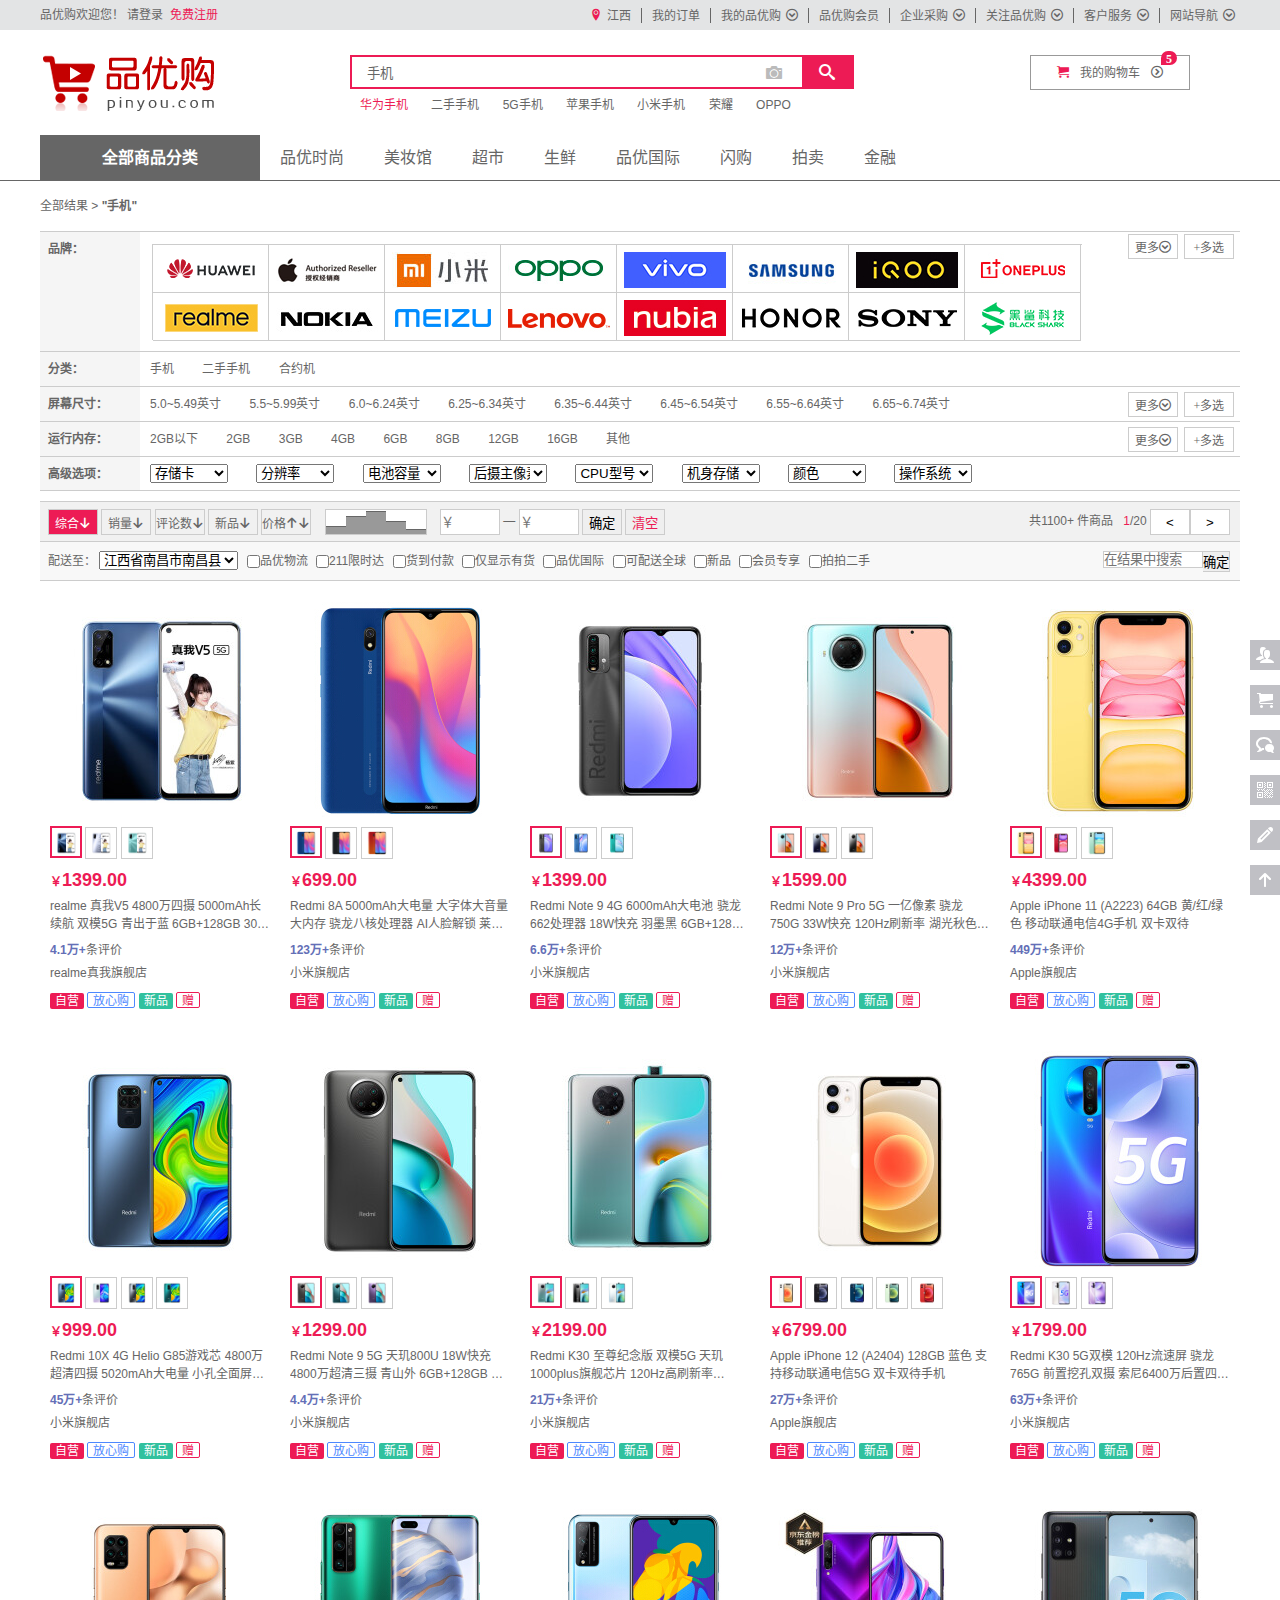
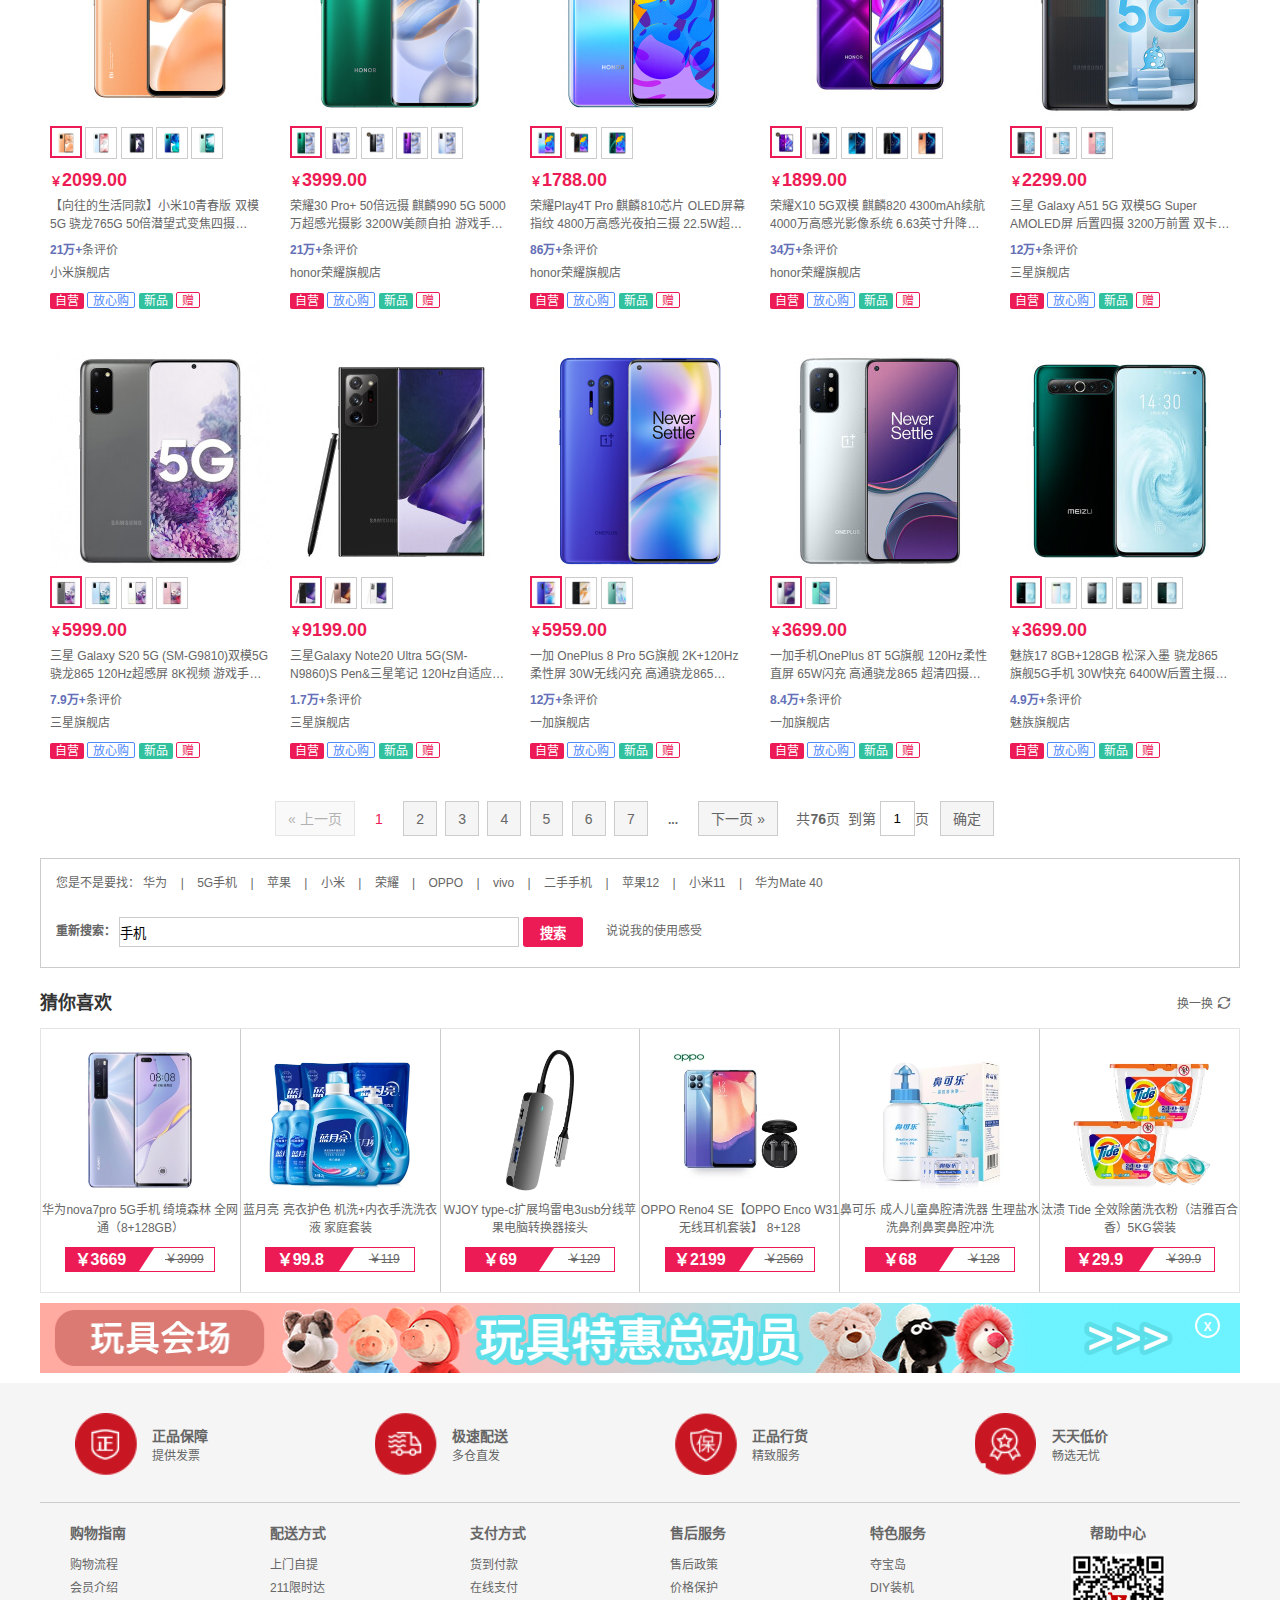
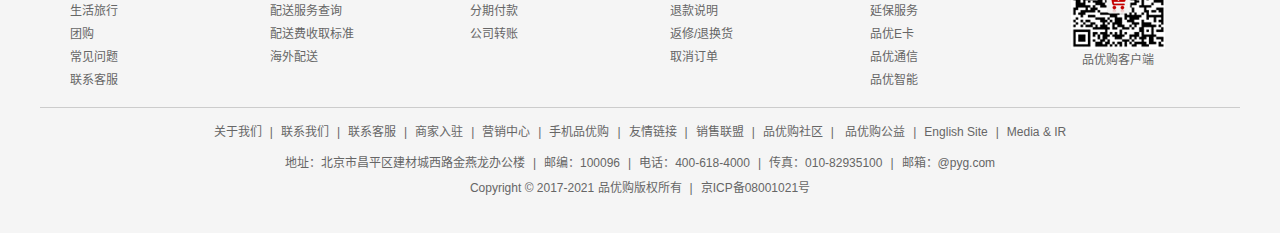
<file: list.html>
<!DOCTYPE html>
<html lang="zh-CN">

<head>
    <meta charset="UTF-8">
    <meta name="viewport" content="width=device-width, initial-scale=1.0">
    <title>商品列表页-综合网购首选-正品低价、品质保障、配送及时、轻松购物！</title>
    <meta name="description" content="品优购JD.COM-专业的综合网上购物商城,销售家电、数码通讯、电脑、家居百货、服装服饰、母婴、图书、食品等数万个品牌优质商品.便捷、诚信的服务，为您提供愉悦的网上购物体验!" />
    <meta name="keywords" content="品优购JD.COM-专业的综合网上购物商城,销售家电、数码通讯、电脑、家居百货、服装服饰、母婴、图书、食品等数万个品牌优质商品.便捷、诚信的服务，为您提供愉悦的网上购物体验!" />
    <link rel="shortcut icon" href="favicon.ico" />
    <link href="css/base.css" type="text/css" rel="stylesheet" />
    <link href="css/common.css" type="text/css" rel="stylesheet" />
    <link href="css/list.css" rel="stylesheet" type="text/css">
</head>

<body>
    <!-- 顶部快捷导航 -->
    <div class="shortcut">
        <div class="w">
            <div class="fl">
                <ul>
                    <li>品优购欢迎您！&nbsp;</li>
                    <li>
                        <a href="login.html" target="_blank">请登录</a>&nbsp;&nbsp;<a href="register.html" class="style_red" target="_blank">免费注册</a>
                    </li>
                </ul>
            </div>
            <div class="fr">
                <ul class="down-menu">
                    <li id="city">
                        <a href="#" class="location-icon">江西</a>
                        <div class="down city">
                            <dl>
                                <dd>北京</dd>
                                <dd>山西</dd>
                                <dd>内蒙古</dd>
                                <dd>福建</dd>
                                <dd class="checked">江西</dd>
                                <dd>西藏</dd>
                                <dd>新疆</dd>
                            </dl>
                            <dl>
                                <dd>上海</dd>
                                <dd>河南</dd>
                                <dd>江苏</dd>
                                <dd>湖北</dd>
                                <dd>四川</dd>
                                <dd>陕西</dd>
                                <dd>港澳</dd>
                            </dl>
                            <dl>
                                <dd>天津</dd>
                                <dd>辽宁</dd>
                                <dd>山东</dd>
                                <dd>湖南</dd>
                                <dd>海南</dd>
                                <dd>甘肃</dd>
                                <dd>台湾</dd>
                            </dl>
                            <dl>
                                <dd>重庆</dd>
                                <dd>吉林</dd>
                                <dd>安徽</dd>
                                <dd>广东</dd>
                                <dd>贵州</dd>
                                <dd>青海</dd>
                                <dd>钓鱼岛</dd>
                            </dl>
                            <dl>
                                <dd>河北</dd>
                                <dd>黑龙江</dd>
                                <dd>浙江</dd>
                                <dd>广西</dd>
                                <dd>云南</dd>
                                <dd>宁夏</dd>
                                <dd>海外</dd>
                            </dl>
                        </div>
                    </li>
                    <li></li>
                    <li><a href="#">我的订单</a></li>
                    <li></li>
                    <li>
                        <a href="#" class="add-icons">我的品优购</a>
                        <div class="down">
                            <dl>
                                <dd><a href="#">待处理订单</a></dd>
                                <dd><a href="#">返修退换货</a></dd>
                                <dd><a href="#">降价商品</a></dd>
                                <dd><a href="#">我的品豆</a></dd>
                                <dd><a href="#">我的白条</a></dd>
                            </dl>
                            <dl>
                                <dd><a href="#">消息</a></dd>
                                <dd><a href="#">我的问答</a></dd>
                                <dd><a href="#">我的关注</a></dd>
                                <dd><a href="#">我的优惠券</a></dd>
                                <dd><a href="#">我的理财</a></dd>
                            </dl>
                        </div>
                    </li>
                    <li></li>
                    <li><a href="#">品优购会员</a></li>
                    <li></li>
                    <li id="purchase">
                        <a href="#" class="add-icons">企业采购</a>
                        <div class="down">
                            <dl>
                                <dd><a href="#">企业购</a></dd>
                                <dd><a href="#">工业品</a></dd>
                                <dd><a href="#">礼品卡</a></dd>
                            </dl>
                            <dl>
                                <dd><a href="#">商品场景馆</a></dd>
                                <dd><a href="#">丰客多商城</a></dd>
                                <dd><a href="#">微信企业购</a></dd>
                            </dl>
                        </div>
                    </li>
                    <li></li>
                    <li id="attention">
                        <a href="#" class="add-icons">关注品优购</a>
                        <div class="down">
                            <img src="img/erweima.png" alt="" style="width: 88px;">
                        </div>
                    </li>
                    <li></li>
                    <li id="service">
                        <a href="#" class="add-icons">客户服务</a>
                        <div class="down">
                            <dl>
                                <dt>客户</dt>
                                <dd><a href="#">帮助中心</a></dd>
                                <dd><a href="#">在线客服</a></dd>
                                <dd><a href="#">电话客服</a></dd>
                                <dd><a href="#">售后服务</a></dd>
                                <dd><a href="#">意见建议</a></dd>
                            </dl>
                            <dl>
                                <dt>商户</dt>
                                <dd><a href="#">合作招商</a></dd>
                                <dd><a href="#">商家后台</a></dd>
                                <dd><a href="#">商家帮助</a></dd>
                                <dd><a href="#">成长中心</a></dd>
                                <dd><a href="#">规则平台</a></dd>
                            </dl>
                        </div>
                    </li>
                    <li></li>
                    <li id="nav">
                        <a href="#" class="add-icons">网站导航</a>
                        <div class="down">
                            <dl>
                                <dd><a href="#">全球售</a></dd>
                                <dd><a href="#">拍拍二手</a></dd>
                                <dd><a href="#">陪伴计划</a></dd>
                                <dd><a href="#">校园加盟</a></dd>
                                <dd><a href="#">游戏社区</a></dd>
                            </dl>
                        </div>
                    </li>
                </ul>
            </div>
        </div>
    </div>
    <!-- header头部 -->
    <header class="header">
        <div class="w">
            <div class="logo">
                <h1>
                    <a href="index.html" title="品优购商城">品优购商城</a>
                </h1>
            </div>
            <div class="search">
                <input type="search" id="in-search" name="" value="手机">
                <button></button>
            </div>
            <div class="hotwords">
                <a href="#" class="style_red">华为手机</a>
                <a href="#">二手手机</a>
                <a href="#">5G手机</a>
                <a href="#">苹果手机</a>
                <a href="#">小米手机</a>
                <a href="#">荣耀</a>
                <a href="#">OPPO</a>
            </div>
            <div class="shopcar">
                <a href="shopcar.html" target="_blank">我的购物车</a>
                <div class="count">5</div>
            </div>
        </div>
    </header>
    <!-- nav导航 -->
    <div class="nav">
        <div class="w">
            <div class="dropdown">
                <div class="dt-l-i">
                    <p>全部商品分类</p>
                    <!-- 详细商品分类 -->
                    <ul class="dd-l-i">
                        <li><a href="#" target="_blank">家用电器</a></li>
                        <li><a href="list.html" target="_blank">手机</a>/<a href="#" target="_blank">数码</a>/<a href="#" target="_blank">运营商</a></li>
                        <li><a href="#" target="_blank">电脑</a>/<a href="#" target="_blank">办公</a></li>
                        <li><a href="#" target="_blank">家具</a>/<a href="#" target="_blank">家居</a>/<a href="#" target="_blank">家装</a>/<a href="#" target="_blank">厨具</a></li>
                        <li><a href="#" target="_blank">房产</a>/<a href="#" target="_blank">汽车</a>/<a href="#" target="_blank">汽车用品</a></li>
                        <li><a href="#" target="_blank">男装</a>/<a href="#" target="_blank">女装</a>/<a href="#" target="_blank">童装</a>/<a href="#" target="_blank">内衣</a></li>
                        <li><a href="#" target="_blank">个护清洁</a>/<a href="#" target="_blank">美妆</a>/<a href="#" target="_blank">宠物</a></li>
                        <li><a href="#" target="_blank">鞋靴</a>/<a href="#" target="_blank">箱包</a>/<a href="#" target="_blank">珠宝</a>/<a href="#" target="_blank">钟表</a></li>
                        <li><a href="#" target="_blank">玩具乐器</a>/<a href="#" target="_blank">母婴</a></li>
                        <li><a href="#" target="_blank">食品</a>/<a href="#" target="_blank">酒类</a>/<a href="#" target="_blank">生鲜</a>/<a href="#" target="_blank">特产</a></li>
                        <li><a href="#" target="_blank">艺术</a>/<a href="#" target="_blank">礼品鲜花</a>/<a href="#" target="_blank">农资绿植</a></li>
                        <li><a href="#" target="_blank">图书</a>/<a href="#" target="_blank">文娱</a>/<a href="#" target="_blank">教育</a>/<a href="#" target="_blank">电子书</a></li>
                        <li><a href="#" target="_blank">酒店</a>/<a href="#" target="_blank">旅行</a>/<a href="#" target="_blank">机票</a>/<a href="#" target="_blank">生活</a></li>
                        <li><a href="#" target="_blank">理财</a>/<a href="#" target="_blank">白条</a>/<a href="#" target="_blank">保险</a>/<a href="#" target="_blank">众筹</a></li>
                    </ul>
                </div>
            </div>
            <div class="navitems">
                <ul>
                    <li><a href="http://book.dangdang.com/?" target="_blank">品优时尚</a></li>
                    <li><a href="https://www.mogu.com/" target="_blank">美妆馆</a></li>
                    <li><a href="https://www.jd.com/" target="_blank">超市</a></li>
                    <li><a href="https://www.suning.com/" target="_blank">生鲜</a></li>
                    <li><a href="https://you.163.com/" target="_blank">品优国际</a></li>
                    <li><a href="https://www.pinduoduo.com/" target="_blank">闪购</a></li>
                    <li><a href="https://www.taobao.com/" target="_blank">拍卖</a></li>
                    <li><a href="https://www.tmall.com/" target="_blank">金融</a></li>
                </ul>
            </div>
        </div>
    </div>
    <div class="phone-hd w">
        <p>全部结果 > <strong>"手机"</strong></p>
        <div class="brand clearfix">
            <h5>品牌：</h5>
            <ul class="brand-bd">
                <li>
                    <a href="#" title="华为">
                        <img src="upload/phone1.png" alt="">
                        <p>华为（HUAWEI）</p>
                    </a>
                </li>
                <li>
                    <a href="#" title="Apple">
                        <img src="upload/phone2.jpg" alt="">
                        <p>Apple</p>
                    </a>
                </li>
                <li>
                    <a href="#" title="小米">
                        <img src="upload/phone3.jpg" alt="">
                        <p>小米</p>
                    </a>
                </li>
                <li>
                    <a href="#" title="OPPO">
                        <img src="upload/phone4.jpg" alt="">
                        <p>OPPO</p>
                    </a>
                </li>
                <li>
                    <a href="#" title="vivo">
                        <img src="upload/phone5.jpg" alt="">
                        <p>vivo</p>
                    </a>
                </li>
                <li>
                    <a href="#" title="三星">
                        <img src="upload/phone6.jpg" alt="">
                        <p>三星</p>
                    </a>
                </li>
                <li>
                    <a href="#" title="iQOO">
                        <img src="upload/phone7.jpg" alt="">
                        <p>iQOO</p>
                    </a>
                </li>
                <li>
                    <a href="#" title="一加">
                        <img src="upload/phone8.jpg" alt="">
                        <p>一加</p>
                    </a>
                </li>
                <li>
                    <a href="#" title="真我">
                        <img src="upload/phone9.png" alt="">
                        <p>真我</p>
                    </a>
                </li>
                <li>
                    <a href="#" title="诺基亚">
                        <img src="upload/phone10.jpg" alt="">
                        <p>诺基亚</p>
                    </a>
                </li>
                <li>
                    <a href="#" title="魅族">
                        <img src="upload/phone11.png" alt="">
                        <p>魅族</p>
                    </a>
                </li>
                <li>
                    <a href="#" title="联想">
                        <img src="upload/phone12.jpg" alt="">
                        <p>联想</p>
                    </a>
                </li>
                <li>
                    <a href="#" title="努比亚">
                        <img src="upload/phone13.jpg" alt="">
                        <p>努比亚</p>
                    </a>
                </li>
                <li>
                    <a href="#" title="荣耀">
                        <img src="upload/phone14.jpg" alt="">
                        <p>荣耀</p>
                    </a>
                </li>
                <li>
                    <a href="#" title="索尼">
                        <img src="upload/phone15.jpg" alt="">
                        <p>索尼</p>
                    </a>
                </li>
                <li>
                    <a href="#" title="黑鲨">
                        <img src="upload/phone16.png" alt="">
                        <p>黑鲨</p>
                    </a>
                </li>
            </ul>
            <div class="box"><span>更多</span><span>+多选</span></div>
        </div>
        <div class="sort">
            <h5>分类：</h5>
            <div class="sort-bd">
                <a href="#">手机</a>
                <a href="#">二手手机</a>
                <a href="#">合约机</a>
            </div>
        </div>
        <div class="size">
            <h5>屏幕尺寸：</h5>
            <div class="size-bd">
                <a href="#">5.0~5.49英寸</a>
                <a href="#">5.5~5.99英寸</a>
                <a href="#">6.0~6.24英寸</a>
                <a href="#">6.25~6.34英寸</a>
                <a href="#">6.35~6.44英寸</a>
                <a href="#">6.45~6.54英寸</a>
                <a href="#">6.55~6.64英寸</a>
                <a href="#">6.65~6.74英寸</a>
                <div class="box"><span>更多</span><span>+多选</span></div>
            </div>
        </div>
        <div class="RAM">
            <h5>运行内存：</h5>
            <div class="RAM-bd">
                <a href="#">2GB以下</a>
                <a href="#">2GB</a>
                <a href="#">3GB</a>
                <a href="#">4GB</a>
                <a href="#">6GB</a>
                <a href="#">8GB</a>
                <a href="#">12GB</a>
                <a href="#">16GB</a>
                <a href="#">其他</a>
                <div class="box"><span>更多</span><span>+多选</span></div>
            </div>
        </div>
        <div class="option">
            <h5>高级选项：</h5>
            <div class="option-bd">
                <select name="" id="">
                    <option value="0">存储卡</option>
                    <option value="1">不支持存储卡</option>
                    <option value="2">其他存储卡</option>
                    <option value="3">支持MicroSD(TF)</option>
                    <option value="4">NM存储卡</option>
                </select>
                <select name="" id="">
                    <option value="0">分辨率</option>
                    <option value="1">全高清FHD+</option>
                    <option value="2">高清HD+</option>
                    <option value="3">QHD+及以上</option>
                    <option value="4">QXGA+</option>
                </select>
                <select name="" id="">
                    <option value="0">电池容量</option>
                    <option value="1">2000-2999mAH</option>
                    <option value="2">3000-3499mAH</option>
                    <option value="3">3500-3999mAH</option>
                    <option value="4">4000-5000mAH</option>
                </select>
                <select name="" id="">
                    <option value="0">后摄主像素</option>
                    <option value="1">800万</option>
                    <option value="2">1200万</option>
                    <option value="3">2000万</option>
                    <option value="4">3000万</option>
                    <option value="4">5000万</option>
                    <option value="4">6400万</option>
                </select>
                <select name="" id="">
                    <option value="0">CPU型号</option>
                    <option value="1">骁龙765G</option>
                    <option value="2">麒麟820</option>
                    <option value="3">麒麟990</option>
                    <option value="4">骁龙888</option>
                    <option value="4">A14</option>
                </select>
                <select name="" id="">
                    <option value="0">机身存储</option>
                    <option value="1">64G</option>
                    <option value="2">128G</option>
                    <option value="3">256G</option>
                    <option value="4">512G</option>
                </select>
                <select name="" id="">
                    <option value="0">颜色</option>
                    <option value="1">紫色</option>
                    <option value="2">红色</option>
                    <option value="3">黑色</option>
                    <option value="4">蓝色</option>
                </select>
                <select name="" id="">
                    <option value="0">操作系统</option>
                    <option value="1">Android</option>
                    <option value="2">iOS</option>
                    <option value="3">其他OS</option>
                </select>
            </div>
        </div>
    </div>
    <div class="phone-bd w">
        <div class="box1">
            <a href="javascript:;" class="checked">综合</a>
            <a href="javascript:;">销量</a>
            <a href="javascript:;">评论数</a>
            <a href="javascript:;">新品</a>
            <a href="javascript:;">价格</a>
            <ul class="like-price">
                <li>
                    <a href="#" title="5%的用户喜欢的价位"></a>
                </li>
                <li>
                    <a href="#" title="13%的用户喜欢的价位"></a>
                </li>
                <li>
                    <a href="#" title="47%的用户喜欢的价位"></a>
                </li>
                <li>
                    <a href="#" title="27%的用户喜欢的价位"></a>
                </li>
                <li>
                    <a href="#" title="8%的用户喜欢的价位"></a>
                </li>
            </ul>
            <div class="input">
                <input type="text" placeholder="￥" class="start">
                <span>—</span>
                <input type="text" placeholder="￥" class="end">
                <button>确定</button>
                <button class="clear style_red">清空</button>
            </div>
            <div class="btn">
                <span>共1100+ 件商品 &nbsp;&nbsp;<i class="style_red">1</i>/20</span>
                <button>&lt;</button><button>&gt;</button>
            </div>
        </div>
        <div class="box2">
            <span>配送至：</span>
            <select name="" id="">
                <option value="0">江西省南昌市南昌县</option>
            </select>
            <label for="c1"><input type="checkbox" name="shop" id="c1">品优物流</label>
            <label for="c2"><input type="checkbox" name="shop" id="c2">211限时达</label>
            <label for="c3"><input type="checkbox" name="shop" id="c3">货到付款</label>
            <label for="c4"><input type="checkbox" name="shop" id="c4">仅显示有货</label>
            <label for="c5"><input type="checkbox" name="shop" id="c5">品优国际</label>
            <label for="c6"><input type="checkbox" name="shop" id="c6">可配送全球</label>
            <label for="c7"><input type="checkbox" name="shop" id="c7">新品</label>
            <label for="c8"><input type="checkbox" name="shop" id="c8">会员专享</label>
            <label for="c9"><input type="checkbox" name="shop" id="c9">拍拍二手</label>
            <div>
                <input type="text" placeholder="在结果中搜索">
                <button>确定</button>
            </div>
        </div>
        <ul class="main clearfix">
            <li>
                <!-- 不应把所有子元素都包含在a链接里面，只有该点击的才加，否则下面就没办法加了，只能导向一个地址 -->
                <!-- a标签之间不能相互嵌套！！！ 2020/12/20 -->
                <a href="https://item.jd.com/100008002861.html" class="bigImg" target="_blank"><img src="upload/realmev5_1.jpg" alt="" id="bigImg1"></a>
                <div class="littleImg">
                    <em class="active"><img src="upload/realmev5_1.jpg" alt="" class="littleImg1"></em>
                    <em><img src="upload/realmev5_2.jpg" alt="" class="littleImg1"></em>
                    <em><img src="upload/realmev5_3.jpg" alt="" class="littleImg1"></em>
                </div>
                <div class="price"><i>￥</i>1399.00</div>
                <div class="intro">
                    <a href="https://item.jd.com/100008002861.html" target="_blank">realme 真我V5 4800万四摄 5000mAh长续航 双模5G 青出于蓝 6GB+128GB 30W闪充手机 OPPO提供售后支持</a>
                </div>
                <div class="evaluate"><b>4.1万+</b>条评价</div>
                <div class="shopname">
                    <a href="https://mall.jd.com/index-1000164941.html" target="_blank" title="realme真我旗舰店">realme真我旗舰店</a>
                </div>
                <div class="p-icon">
                    <span>自营</span>
                    <span>放心购</span>
                    <span>新品</span>
                    <span>赠</span>
                </div>
                <div class="show">关注</div>
            </li>
            <li>
                <a href="https://item.jd.com/100009082500.html" class="bigImg" target="_blank"><img src="upload/Redmi8a1.jpg" alt="" id="bigImg2"></a>
                <div class="littleImg">
                    <em class="active"><img src="upload/Redmi8a1.jpg" alt="" class="littleImg2"></em>
                    <em><img src="upload/Redmi8a2.jpg" alt="" class="littleImg2"></em>
                    <em><img src="upload/Redmi8a3.jpg" alt="" class="littleImg2"></em>
                </div>
                <div class="price"><i>￥</i>699.00</div>
                <div class="intro">
                    <a href="https://item.jd.com/100009082500.html" target="_blank">Redmi 8A 5000mAh大电量 大字体大音量大内存 骁龙八核处理器 AI人脸解锁 莱茵护眼全面屏 4GB+64GB 深海蓝 游戏智能老人手机 </a>
                </div>
                <div class="evaluate"><b>123万+</b>条评价</div>
                <div class="shopname">
                    <a href="https://mall.jd.com/index-1000004123.html" target="_blank" title="小米旗舰店">小米旗舰店</a>
                </div>
                <div class="p-icon">
                    <span>自营</span>
                    <span>放心购</span>
                    <span>新品</span>
                    <span>赠</span>
                </div>
                <div class="show">关注</div>
            </li>
            <li>
                <a href="https://item.jd.com/100016784108.html" class="bigImg" target="_blank"><img src="upload/RedmiNote9_1.jpg" alt="" id="bigImg3"></a>
                <div class="littleImg">
                    <em class="active"><img src="upload/RedmiNote9_1.jpg" alt="" class="littleImg3"></em>
                    <em><img src="upload/RedmiNote9_2.jpg" alt="" class="littleImg3"></em>
                    <em><img src="upload/RedmiNote9_3.jpg" alt="" class="littleImg3"></em>
                </div>
                <div class="price"><i>￥</i>1399.00</div>
                <div class="intro">
                    <a href="https://item.jd.com/100016784108.html" target="_blank">Redmi Note 9 4G 6000mAh大电池 骁龙662处理器 18W快充 羽墨黑 6GB+128GB 游戏智能手机</a>
                </div>
                <div class="evaluate"><b>6.6万+</b>条评价</div>
                <div class="shopname">
                    <a href="https://mall.jd.com/index-1000004123.html" target="_blank" title="小米旗舰店">小米旗舰店</a>
                </div>
                <div class="p-icon">
                    <span>自营</span>
                    <span>放心购</span>
                    <span>新品</span>
                    <span>赠</span>
                </div>
                <div class="show">关注</div>
            </li>
            <li>
                <a href="https://item.jd.com/100016799390.html" class="bigImg" target="_blank"><img src="upload/RedmiNote9pro_1.jpg" alt="" id="bigImg4"></a>
                <div class="littleImg">
                    <em class="active"><img src="upload/RedmiNote9pro_1.jpg" alt="" class="littleImg4"></em>
                    <em><img src="upload/RedmiNote9pro_2.jpg" alt="" class="littleImg4"></em>
                    <em><img src="upload/RedmiNote9pro_3.jpg" alt="" class="littleImg4"></em>
                </div>
                <div class="price"><i>￥</i>1599.00</div>
                <div class="intro">
                    <a href="https://item.jd.com/100016799390.html" target="_blank">Redmi Note 9 Pro 5G 一亿像素 骁龙750G 33W快充 120Hz刷新率 湖光秋色 6GB+128GB 游戏智能手机</a>
                </div>
                <div class="evaluate"><b>12万+</b>条评价</div>
                <div class="shopname">
                    <a href="https://mall.jd.com/index-1000004123.html" target="_blank" title="小米旗舰店">小米旗舰店</a>
                </div>
                <div class="p-icon">
                    <span>自营</span>
                    <span>放心购</span>
                    <span>新品</span>
                    <span>赠</span>
                </div>
                <div class="show">关注</div>
            </li>
            <li>
                <a href="item.html" class="bigImg" target="_blank"><img src="upload/iPhone11_1.jpg" alt="" id="bigImg5"></a>
                <div class="littleImg">
                    <em class="active"><img src="upload/iPhone11_1.jpg" alt="" class="littleImg5"></em>
                    <em><img src="upload/iPhone11_2.jpg" alt="" class="littleImg5"></em>
                    <em><img src="upload/iPhone11_3.jpg" alt="" class="littleImg5"></em>
                </div>
                <div class="price"><i>￥</i>4399.00</div>
                <div class="intro">
                    <a href="item.html" target="_blank">Apple iPhone 11 (A2223) 64GB 黄/红/绿色 移动联通电信4G手机 双卡双待</a>
                </div>
                <div class="evaluate"><b>449万+</b>条评价</div>
                <div class="shopname">
                    <a href="https://mall.jd.com/index-1000000127.html" target="_blank" title="Apple旗舰店">Apple旗舰店</a>
                </div>
                <div class="p-icon">
                    <span>自营</span>
                    <span>放心购</span>
                    <span>新品</span>
                    <span>赠</span>
                </div>
                <div class="show">关注</div>
            </li>
            <li>
                <a href="https://item.jd.com/100007265861.html" class="bigImg" target="_blank"><img src="upload/Redmi10X_1.jpg" alt="" id="bigImg6"></a>
                <div class="littleImg">
                    <em class="active"><img src="upload/Redmi10X_1.jpg" alt="" class="littleImg6"></em>
                    <em><img src="upload/Redmi10X_2.jpg" alt="" class="littleImg6"></em>
                    <em><img src="upload/Redmi10X_3.jpg" alt="" class="littleImg6"></em>
                    <em><img src="upload/Redmi10X_4.jpg" alt="" class="littleImg6"></em>
                </div>
                <div class="price"><i>￥</i>999.00</div>
                <div class="intro">
                    <a href="https://item.jd.com/100007265861.html" target="_blank">Redmi 10X 4G Helio G85游戏芯 4800万超清四摄 5020mAh大电量 小孔全面屏 128GB大存储 4GB+128GB 松晨绿 游戏智能手机</a>
                </div>
                <div class="evaluate"><b>45万+</b>条评价</div>
                <div class="shopname">
                    <a href="https://mall.jd.com/index-1000004123.html" target="_blank" title="小米旗舰店">小米旗舰店</a>
                </div>
                <div class="p-icon">
                    <span>自营</span>
                    <span>放心购</span>
                    <span>新品</span>
                    <span>赠</span>
                </div>
                <div class="show">关注</div>
            </li>
            <li>
                <a href="https://item.jd.com/100016813958.html" class="bigImg" target="_blank"><img src="upload/Redminote95G_1.jpg" alt="" id="bigImg7"></a>
                <div class="littleImg">
                    <em class="active"><img src="upload/Redminote95G_1.jpg" alt="" class="littleImg7"></em>
                    <em><img src="upload/Redminote95G_2.jpg" alt="" class="littleImg7"></em>
                    <em><img src="upload/Redminote95G_3.jpg" alt="" class="littleImg7"></em>
                </div>
                <div class="price"><i>￥</i>1299.00</div>
                <div class="intro">
                    <a href="https://item.jd.com/100016813958.html" target="_blank">Redmi Note 9 5G 天玑800U 18W快充 4800万超清三摄 青山外 6GB+128GB 游戏智能手机</a>
                </div>
                <div class="evaluate"><b>4.4万+</b>条评价</div>
                <div class="shopname">
                    <a href="https://mall.jd.com/index-1000004123.html" target="_blank" title="小米旗舰店">小米旗舰店</a>
                </div>
                <div class="p-icon">
                    <span>自营</span>
                    <span>放心购</span>
                    <span>新品</span>
                    <span>赠</span>
                </div>
                <div class="show">关注</div>
            </li>
            <li>
                <a href="https://item.jd.com/100014567940.html" class="bigImg" target="_blank"><img src="upload/Redmik30_1.jpg" alt="" id="bigImg8"></a>
                <div class="littleImg">
                    <em class="active"><img src="upload/Redmik30_1.jpg" alt="" class="littleImg8"></em>
                    <em><img src="upload/Redmik30_2.jpg" alt="" class="littleImg8"></em>
                    <em><img src="upload/Redmik30_3.jpg" alt="" class="littleImg8"></em>
                </div>
                <div class="price"><i>￥</i>2199.00</div>
                <div class="intro">
                    <a href="https://item.jd.com/100014567940.html" target="_blank">Redmi K30 至尊纪念版 双模5G 天玑1000plus旗舰芯片 120Hz高刷新率 8GB+128GB 薄荷绿 游戏手机</a>
                </div>
                <div class="evaluate"><b>21万+</b>条评价</div>
                <div class="shopname">
                    <a href="https://mall.jd.com/index-1000004123.html" target="_blank" title="小米旗舰店">小米旗舰店</a>
                </div>
                <div class="p-icon">
                    <span>自营</span>
                    <span>放心购</span>
                    <span>新品</span>
                    <span>赠</span>
                </div>
                <div class="show">关注</div>
            </li>
            <li>
                <a href="https://item.jd.com/100016034394.html" class="bigImg" target="_blank"><img src="upload/iPhone12_1.jpg" alt="" id="bigImg9"></a>
                <div class="littleImg">
                    <em class="active"><img src="upload/iPhone12_1.jpg" alt="" class="littleImg9"></em>
                    <em><img src="upload/iPhone12_2.jpg" alt="" class="littleImg9"></em>
                    <em><img src="upload/iPhone12_3.jpg" alt="" class="littleImg9"></em>
                    <em><img src="upload/iPhone12_4.jpg" alt="" class="littleImg9"></em>
                    <em><img src="upload/iPhone12_5.jpg" alt="" class="littleImg9"></em>
                </div>
                <div class="price"><i>￥</i>6799.00</div>
                <div class="intro">
                    <a href="https://item.jd.com/100016034394.html" target="_blank">Apple iPhone 12 (A2404) 128GB 蓝色 支持移动联通电信5G 双卡双待手机</a>
                </div>
                <div class="evaluate"><b>27万+</b>条评价</div>
                <div class="shopname">
                    <a href="https://mall.jd.com/index-1000000127.html" target="_blank" title="Apple旗舰店">Apple旗舰店</a>
                </div>
                <div class="p-icon">
                    <span>自营</span>
                    <span>放心购</span>
                    <span>新品</span>
                    <span>赠</span>
                </div>
                <div class="show">关注</div>
            </li>
            <li>
                <a href="https://item.jd.com/100005920083.html" class="bigImg" target="_blank"><img src="upload/k30_1.jpg" alt="" id="bigImg10"></a>
                <div class="littleImg">
                    <em class="active"><img src="upload/k30_1.jpg" alt="" class="littleImg10"></em>
                    <em><img src="upload/k30_2.jpg" alt="" class="littleImg10"></em>
                    <em><img src="upload/k30_3.jpg" alt="" class="littleImg10"></em>
                </div>
                <div class="price"><i>￥</i>1799.00</div>
                <div class="intro">
                    <a href="https://item.jd.com/100005920083.html" target="_blank">Redmi K30 5G双模 120Hz流速屏 骁龙765G 前置挖孔双摄 索尼6400万后置四摄 30W快充 8GB+128GB 时光独白 游戏智能手机</a>
                </div>
                <div class="evaluate"><b>63万+</b>条评价</div>
                <div class="shopname">
                    <a href="https://mall.jd.com/index-1000004123.html" target="_blank" title="小米旗舰店">小米旗舰店</a>
                </div>
                <div class="p-icon">
                    <span>自营</span>
                    <span>放心购</span>
                    <span>新品</span>
                    <span>赠</span>
                </div>
                <div class="show">关注</div>
            </li>
            <li>
                <a href="https://item.jd.com/100012816044.html" class="bigImg" target="_blank"><img src="upload/Ymi10_1.jpg" alt="" id="bigImg11"></a>
                <div class="littleImg">
                    <em class="active"><img src="upload/Ymi10_1.jpg" alt="" class="littleImg11"></em>
                    <em><img src="upload/Ymi10_2.jpg" alt="" class="littleImg11"></em>
                    <em><img src="upload/Ymi10_3.jpg" alt="" class="littleImg11"></em>
                    <em><img src="upload/Ymi10_4.jpg" alt="" class="littleImg11"></em>
                    <em><img src="upload/Ymi10_5.jpg" alt="" class="littleImg11"></em>
                </div>
                <div class="price"><i>￥</i>2099.00</div>
                <div class="intro">
                    <a href="https://item.jd.com/100012816044.html" target="_blank">【向往的生活同款】小米10青春版 双模5G 骁龙765G 50倍潜望式变焦四摄 8GB+128GB 桃子西柚游戏手机</a>
                </div>
                <div class="evaluate"><b>21万+</b>条评价</div>
                <div class="shopname">
                    <a href="https://mall.jd.com/index-1000004123.html" target="_blank" title="小米旗舰店">小米旗舰店</a>
                </div>
                <div class="p-icon">
                    <span>自营</span>
                    <span>放心购</span>
                    <span>新品</span>
                    <span>赠</span>
                </div>
                <div class="show">关注</div>
            </li>
            <li>
                <a href="https://item.jd.com/100012545896.html" class="bigImg" target="_blank"><img src="upload/honor30_1.jpg" alt="" id="bigImg12"></a>
                <div class="littleImg">
                    <em class="active"><img src="upload/honor30_1.jpg" alt="" class="littleImg12"></em>
                    <em><img src="upload/honor30_2.jpg" alt="" class="littleImg12"></em>
                    <em><img src="upload/honor30_3.jpg" alt="" class="littleImg12"></em>
                    <em><img src="upload/honor30_4.jpg" alt="" class="littleImg12"></em>
                    <em><img src="upload/honor30_5.jpg" alt="" class="littleImg12"></em>
                </div>
                <div class="price"><i>￥</i>3999.00</div>
                <div class="intro">
                    <a href="https://item.jd.com/100012545896.html" target="_blank">荣耀30 Pro+ 50倍远摄 麒麟990 5G 5000万超感光摄影 3200W美颜自拍 游戏手机 全网通版8GB+256GB</a>
                </div>
                <div class="evaluate"><b>21万+</b>条评价</div>
                <div class="shopname">
                    <a href="https://mall.jd.com/index-1000000904.html?from=pc" target="_blank" title="honor荣耀旗舰店">honor荣耀旗舰店</a>
                </div>
                <div class="p-icon">
                    <span>自营</span>
                    <span>放心购</span>
                    <span>新品</span>
                    <span>赠</span>
                </div>
                <div class="show">关注</div>
            </li>
            <li>
                <a href="https://item.jd.com/100012375328.html" class="bigImg" target="_blank"><img src="upload/play4T_1.jpg" alt="" id="bigImg13"></a>
                <div class="littleImg">
                    <em class="active"><img src="upload/play4T_1.jpg" alt="" class="littleImg13"></em>
                    <em><img src="upload/play4T_2.jpg" alt="" class="littleImg13"></em>
                    <em><img src="upload/play4T_3.jpg" alt="" class="littleImg13"></em>
                </div>
                <div class="price"><i>￥</i>1788.00</div>
                <div class="intro">
                    <a href="https://item.jd.com/100012375328.html" target="_blank">荣耀Play4T Pro 麒麟810芯片 OLED屏幕指纹 4800万高感光夜拍三摄 22.5W超级快充 全网通8GB+128GB</a>
                </div>
                <div class="evaluate"><b>86万+</b>条评价</div>
                <div class="shopname">
                    <a href="https://mall.jd.com/index-1000000904.html?from=pc" target="_blank" title="honor荣耀旗舰店">honor荣耀旗舰店</a>
                </div>
                <div class="p-icon">
                    <span>自营</span>
                    <span>放心购</span>
                    <span>新品</span>
                    <span>赠</span>
                </div>
                <div class="show">关注</div>
            </li>
            <li>
                <a href="https://item.jd.com/100007300589.html" class="bigImg" target="_blank"><img src="upload/honor9X_1.jpg" alt="" id="bigImg14"></a>
                <div class="littleImg">
                    <em class="active"><img src="upload/honor9X_1.jpg" alt="" class="littleImg14"></em>
                    <em><img src="upload/honor9X_2.jpg" alt="" class="littleImg14"></em>
                    <em><img src="upload/honor9X_3.jpg" alt="" class="littleImg14"></em>
                    <em><img src="upload/honor9X_4.jpg" alt="" class="littleImg14"></em>
                    <em><img src="upload/honor9X_5.jpg" alt="" class="littleImg14"></em>
                </div>
                <div class="price"><i>￥</i>1899.00</div>
                <div class="intro">
                    <a href="https://item.jd.com/100007300589.html" target="_blank">荣耀X10 5G双模 麒麟820 4300mAh续航 4000万高感光影像系统 6.63英寸升降全面屏 全网通 6GB+64GB</a>
                </div>
                <div class="evaluate"><b>34万+</b>条评价</div>
                <div class="shopname">
                    <a href="https://mall.jd.com/index-1000000904.html?from=pc" target="_blank" title="honor荣耀旗舰店">honor荣耀旗舰店</a>
                </div>
                <div class="p-icon">
                    <span>自营</span>
                    <span>放心购</span>
                    <span>新品</span>
                    <span>赠</span>
                </div>
                <div class="show">关注</div>
            </li>
            <li>
                <a href="https://item.jd.com/100013205938.html" class="bigImg" target="_blank"><img src="upload/A51_1.jpg" alt="" id="bigImg15"></a>
                <div class="littleImg">
                    <em class="active"><img src="upload/A51_1.jpg" alt="" class="littleImg15"></em>
                    <em><img src="upload/A51_2.jpg" alt="" class="littleImg15"></em>
                    <em><img src="upload/A51_3.jpg" alt="" class="littleImg15"></em>
                </div>
                <div class="price"><i>￥</i>2299.00</div>
                <div class="intro">
                    <a href="https://item.jd.com/100013205938.html" target="_blank">三星 Galaxy A51 5G 双模5G Super AMOLED屏 后置四摄 3200万前置 双卡双待手机 8GB+128GB迷踪黑</a>
                </div>
                <div class="evaluate"><b>12万+</b>条评价</div>
                <div class="shopname">
                    <a href="https://mall.jd.com/index-1000003443.html?from=pc" target="_blank" title="三星旗舰店">三星旗舰店</a>
                </div>
                <div class="p-icon">
                    <span>自营</span>
                    <span>放心购</span>
                    <span>新品</span>
                    <span>赠</span>
                </div>
                <div class="show">关注</div>
            </li>
            <li>
                <a href="https://item.jd.com/100006349795.html" class="bigImg" target="_blank"><img src="upload/S20_1.jpg" alt="" id="bigImg16"></a>
                <div class="littleImg">
                    <em class="active"><img src="upload/S20_1.jpg" alt="" class="littleImg16"></em>
                    <em><img src="upload/S20_2.jpg" alt="" class="littleImg16"></em>
                    <em><img src="upload/S20_3.jpg" alt="" class="littleImg16"></em>
                    <em><img src="upload/S20_4.jpg" alt="" class="littleImg16"></em>
                </div>
                <div class="price"><i>￥</i>5999.00</div>
                <div class="intro">
                    <a href="https://item.jd.com/100006349795.html" target="_blank">三星 Galaxy S20 5G (SM-G9810)双模5G 骁龙865 120Hz超感屏 8K视频 游戏手机 12GB+128GB 遐想灰</a>
                </div>
                <div class="evaluate"><b>7.9万+</b>条评价</div>
                <div class="shopname">
                    <a href="https://mall.jd.com/index-1000003443.html?from=pc" target="_blank" title="三星旗舰店">三星旗舰店</a>
                </div>
                <div class="p-icon">
                    <span>自营</span>
                    <span>放心购</span>
                    <span>新品</span>
                    <span>赠</span>
                </div>
                <div class="show">关注</div>
            </li>
            <li>
                <a href="https://item.jd.com/100008116763.html" class="bigImg" target="_blank"><img src="upload/Note20_1.jpg" alt="" id="bigImg17"></a>
                <div class="littleImg">
                    <em class="active"><img src="upload/Note20_1.jpg" alt="" class="littleImg17"></em>
                    <em><img src="upload/Note20_2.jpg" alt="" class="littleImg17"></em>
                    <em><img src="upload/Note20_3.jpg" alt="" class="littleImg17"></em>
                </div>
                <div class="price"><i>￥</i>9199.00</div>
                <div class="intro">
                    <a href="https://item.jd.com/100008116763.html" target="_blank">三星Galaxy Note20 Ultra 5G(SM-N9860)S Pen&三星笔记 120Hz自适应屏幕 5G手机游戏手机 12GB+256GB</a>
                </div>
                <div class="evaluate"><b>1.7万+</b>条评价</div>
                <div class="shopname">
                    <a href="https://mall.jd.com/index-1000003443.html?from=pc" target="_blank" title="三星旗舰店">三星旗舰店</a>
                </div>
                <div class="p-icon">
                    <span>自营</span>
                    <span>放心购</span>
                    <span>新品</span>
                    <span>赠</span>
                </div>
                <div class="show">关注</div>
            </li>
            <li>
                <a href="https://item.jd.com/100012340476.html" class="bigImg" target="_blank"><img src="upload/8pro1.jpg" alt="" id="bigImg18"></a>
                <div class="littleImg">
                    <em class="active"><img src="upload/8pro1.jpg" alt="" class="littleImg18"></em>
                    <em><img src="upload/8pro2.jpg" alt="" class="littleImg18"></em>
                    <em><img src="upload/8pro3.jpg" alt="" class="littleImg18"></em>
                </div>
                <div class="price"><i>￥</i>5959.00</div>
                <div class="intro">
                    <a href="https://item.jd.com/100012340476.html" target="_blank">一加 OnePlus 8 Pro 5G旗舰 2K+120Hz 柔性屏 30W无线闪充 高通骁龙865 12GB+256GB 蓝调 超清超广角游戏手机</a>
                </div>
                <div class="evaluate"><b>12万+</b>条评价</div>
                <div class="shopname">
                    <a href="https://mall.jd.com/index-1000001947.html?from=pc" target="_blank" title="一加旗舰店">一加旗舰店</a>
                </div>
                <div class="p-icon">
                    <span>自营</span>
                    <span>放心购</span>
                    <span>新品</span>
                    <span>赠</span>
                </div>
                <div class="show">关注</div>
            </li>
            <li>
                <a href="https://item.jd.com/100015627006.html" class="bigImg" target="_blank"><img src="upload/8T1.jpg" alt="" id="bigImg19"></a>
                <div class="littleImg">
                    <em class="active"><img src="upload/8T1.jpg" alt="" class="littleImg19"></em>
                    <em><img src="upload/8T2.jpg" alt="" class="littleImg19"></em>
                </div>
                <div class="price"><i>￥</i>3699.00</div>
                <div class="intro">
                    <a href="https://item.jd.com/100015627006.html" target="_blank">一加手机OnePlus 8T 5G旗舰 120Hz柔性直屏 65W闪充 高通骁龙865 超清四摄 12GB+256GB 银时</a>
                </div>
                <div class="evaluate"><b>8.4万+</b>条评价</div>
                <div class="shopname">
                    <a href="https://mall.jd.com/index-1000001947.html?from=pc" target="_blank" title="一加旗舰店">一加旗舰店</a>
                </div>
                <div class="p-icon">
                    <span>自营</span>
                    <span>放心购</span>
                    <span>新品</span>
                    <span>赠</span>
                </div>
                <div class="show">关注</div>
            </li>
            <li>
                <a href="https://item.jd.com/100007043745.html" class="bigImg" target="_blank"><img src="upload/Meizu17_1.jpg" alt="" id="bigImg20"></a>
                <div class="littleImg">
                    <em class="active"><img src="upload/Meizu17_1.jpg" alt="" class="littleImg20"></em>
                    <em><img src="upload/Meizu17_2.jpg" alt="" class="littleImg20"></em>
                    <em><img src="upload/Meizu17_3.jpg" alt="" class="littleImg20"></em>
                    <em><img src="upload/Meizu17_4.jpg" alt="" class="littleImg20"></em>
                    <em><img src="upload/Meizu17_5.jpg" alt="" class="littleImg20"></em>
                </div>
                <div class="price"><i>￥</i>3699.00</div>
                <div class="intro">
                    <a href="https://item.jd.com/100007043745.html" target="_blank">魅族17 8GB+128GB 松深入墨 骁龙865 旗舰5G手机 30W快充 6400W后置主摄 90Hz屏幕 支持NFC 智能拍照游戏手机</a>
                </div>
                <div class="evaluate"><b>4.9万+</b>条评价</div>
                <div class="shopname">
                    <a href="https://mall.jd.com/index-1000001952.html?from=pc" target="_blank" title="魅族旗舰店">魅族旗舰店</a>
                </div>
                <div class="p-icon">
                    <span>自营</span>
                    <span>放心购</span>
                    <span>新品</span>
                    <span>赠</span>
                </div>
                <div class="show">关注</div>
            </li>
        </ul>
    </div>
    <!-- 分页导航模块 -->
    <div class="page-navigation w">
        <a href="javascript:;" class="pn-prev disabled" title="使用方向键左键也可翻到上一页哦！">&laquo; 上一页</a>
        <a href="javascript:;" class="current">1</a>
        <a href="javascript:;">2</a>
        <a href="javascript:;">3</a>
        <a href="javascript:;">4</a>
        <a href="javascript:;">5</a>
        <a href="javascript:;">6</a>
        <a href="javascript:;">7</a>
        <b class="pn-break">...</b>
        <a href="javascript:;" class="pn-next" title="使用方向键右键也可翻到下一页哦！">下一页 &raquo;</a>
        <span class="pn-skip">
            <em>共<b>76</b>页&nbsp;&nbsp;到第</em>
            <input type="text" value="1"><em>页&nbsp;&nbsp;</em>
            <a href="javascript:;" class="pn-confirm">确定</a>
        </span>
    </div>
    <!-- 底部搜索栏 -->
    <div class="bottom-search w">
        <div class="links">
            <span>您是不是要找：</span>
            <a href="#" target="_blank">华为</a>
            <i>|</i>
            <a href="#" target="_blank">5G手机</a>
            <i>|</i>
            <a href="#" target="_blank">苹果</a>
            <i>|</i>
            <a href="#" target="_blank">小米</a>
            <i>|</i>
            <a href="#" target="_blank">荣耀</a>
            <i>|</i>
            <a href="#" target="_blank">OPPO</a>
            <i>|</i>
            <a href="#" target="_blank">vivo</a>
            <i>|</i>
            <a href="#" target="_blank">二手手机</a>
            <i>|</i>
            <a href="#" target="_blank">苹果12</a>
            <i>|</i>
            <a href="#" target="_blank">小米11</a>
            <i>|</i>
            <a href="#" target="_blank">华为Mate 40</a>
        </div>
        <div class="searchs">
            <b>重新搜索：</b>
            <input type="search" value="手机" name="" id="">
            <button>搜索</button>
            <a href="question.html" target="_blank">说说我的使用感受</a>
        </div>
    </div>
    <!-- 猜你喜欢模块 -->
    <div class="like w">
        <div class="like-hd">
            <div class="fl">
                <h3>猜你喜欢</h3>
            </div>
            <div class="fr">
                <a href="javascript:;" class="renew-icon">换一换</a>
            </div>
        </div>
        <div class="like-bd">
            <ul>
                <li>
                    <a href="https://item.jd.com/68373247123.html" target="_blank">
                        <img src="upload/like-01.webp" alt="">
                        <p>华为nova7pro 5G手机 绮境森林 全网通（8+128GB）</p>
                        <span>￥3669<del>￥3999</del></span>
                    </a>
                </li>
                <li>
                    <a href="https://item.jd.com/100015344592.html" target="_blank">
                        <img src="upload/like-02.webp" alt="">
                        <p>蓝月亮 亮衣护色 机洗+内衣手洗洗衣液 家庭套装</p>
                        <span>￥99.8<del>￥119</del></span>
                    </a>
                </li>
                <li>
                    <a href="https://item.jd.com/10020655992104.html" target="_blank">
                        <img src="upload/like-03.webp" alt="">
                        <p>WJOY type-c扩展坞雷电3usb分线苹果电脑转换器接头</p>
                        <span>￥69<del>￥129</del></span>
                    </a>
                </li>
                <li>
                    <a href="https://item.jd.com/10021432587649.html" target="_blank">
                        <img src="upload/like-04.webp" alt="">
                        <p>OPPO Reno4 SE【OPPO Enco W31无线耳机套装】 8+128</p>
                        <span>￥2199<del>￥2569</del></span>
                    </a>
                </li>
                <li>
                    <a href="https://item.jd.com/5332112.html" target="_blank">
                        <img src="upload/like-05.webp" alt="">
                        <p>鼻可乐 成人儿童鼻腔清洗器 生理盐水洗鼻剂鼻窦鼻腔冲洗</p>
                        <span>￥68<del>￥128</del></span>
                    </a>
                </li>
                <li>
                    <a href="https://item.jd.com/50213605927.html" target="_blank">
                        <img src="upload/like-06.webp" alt="">
                        <p>汰渍 Tide 全效除菌洗衣粉（洁雅百合香）5KG袋装</p>
                        <span>￥29.9<del>￥39.9</del></span>
                    </a>
                </li>
            </ul>
            <ul class="hide">
                <li>
                    <a href="https://item.jd.com/47847150999.html" target="_blank">
                        <img src="upload/like01.jpg" alt="">
                        <p>vivo iQOO Z1x双模5g大电池闪充竞速屏电竞游戏手机</p>
                        <span>￥1598<del>￥1798</del></span>
                    </a>
                </li>
                <li>
                    <a href="https://item.jd.com/100007043753.html" target="_blank">
                        <img src="upload/like02.jpg" alt="">
                        <p>魅族17 8GB+128GB AG 梦幻独角兽 骁龙865 旗舰5G手机</p>
                        <span>￥3299<del>￥3699</del></span>
                    </a>
                </li>
                <li>
                    <a href="https://item.jd.com/10022923497782.html" target="_blank">
                        <img src="upload/like03.jpg" alt="">
                        <p>adidas UltraBOOST 19 m男鞋跑步运动鞋G54009</p>
                        <span>￥699<del>￥1299</del></span>
                    </a>
                </li>
                <li>
                    <a href="https://item.jd.com/58581910331.html" target="_blank">
                        <img src="upload/like04.jpg" alt="">
                        <p>迪士尼(Disney)儿童羽绒服轻薄连帽2020秋冬新款</p>
                        <span>￥159<del>￥259</del></span>
                    </a>
                </li>
                <li>
                    <a href="https://item.jd.com/57098316753.html" target="_blank">
                        <img src="upload/like05.jpg" alt="">
                        <p>马来西亚猫山王榴莲 新鲜水果液氮冷冻保鲜带壳榴莲</p>
                        <span>￥188<del>￥258</del></span>
                    </a>
                </li>
                <li>
                    <a href="https://item.jd.com/4035223.html" target="_blank">
                        <img src="upload/like06.jpg" alt="">
                        <p>妈咪宝贝MamyPoko纸尿裤S132片 瞬吸干爽小号尿不湿</p>
                        <span>￥29.9<del>￥59.9</del></span>
                    </a>
                </li>
            </ul>
            <ul class="hide">
                <li>
                    <a href="https://item.jd.com/100005629505.html" target="_blank">
                        <img src="upload/like_01.jpg" alt="">
                        <p>稻草人（MEXICAN）大容量手提包时尚通勤单肩斜挎包</p>
                        <span>￥179<del>￥229</del></span>
                    </a>
                </li>
                <li>
                    <a href="https://item.jd.com/759101.html" target="_blank">
                        <img src="upload/like_02.jpg" alt="">
                        <p>爱仕达 30CM炒锅不粘锅NWG8330E电磁炉炒</p>
                        <span>￥199<del>￥259</del></span>
                    </a>
                </li>
                <li>
                    <a href="https://item.jd.com/100007988157.html" target="_blank">
                        <img src="upload/like_03.jpg" alt="">
                        <p>JBL T280TWS PLUS 真无线蓝牙耳机 半入耳式运动耳机</p>
                        <span>￥79<del>￥125</del></span>
                    </a>
                </li>
                <li>
                    <a href="https://item.jd.com/100013682114.html" target="_blank">
                        <img src="upload/like_04.jpg" alt="">
                        <p>XAXR 口罩一次性医用口罩男女无纺布内里口罩</p>
                        <span>￥9.9<del>￥19.9</del></span>
                    </a>
                </li>
                <li>
                    <a href="https://item.jd.com/100015911310.html" target="_blank">
                        <img src="upload/like_05.jpg" alt="">
                        <p>三星 Galaxy S20 FE 5G(SM-G7810)双模5G</p>
                        <span>￥3599<del>￥4999</del></span>
                    </a>
                </li>
                <li>
                    <a href="https://item.jd.com/7564497.html" target="_blank">
                        <img src="upload/like_06.jpg" alt="">
                        <p>威露士抗菌有氧洗衣液瓶装套装13.08斤 除菌除螨</p>
                        <span>￥21.9<del>￥39.9</del></span>
                    </a>
                </li>
            </ul>
            <ul class="hide">
                <li>
                    <a href="https://item.jd.com/100010401184.html" target="_blank">
                        <img src="upload/like07.jpg" alt="">
                        <p>吉列（Gillette）剃须刀刮胡刀手动 发热石SPA级剃须先锋</p>
                        <span>￥369<del>￥399</del></span>
                    </a>
                </li>
                <li>
                    <a href="https://item.jd.com/6516713.html" target="_blank">
                        <img src="upload/like08.jpg" alt="">
                        <p>吕(Ryo)滋养韧发密集强韧洗护礼盒 韩国进口 紫吕礼盒</p>
                        <span>￥117.9<del>￥157.9</del></span>
                    </a>
                </li>
                <li>
                    <a href="https://item.jd.com/10021740778542.html" target="_blank">
                        <img src="upload/like09.png" alt="">
                        <p>希箭/HOROW指纹锁智能锁电子密码锁3D人脸识别</p>
                        <span>￥5669<del>￥6669</del></span>
                    </a>
                </li>
                <li>
                    <a href="https://item.jd.com/10023601662352.html" target="_blank">
                        <img src="upload/like10.jpg" alt="">
                        <p>江西赣南脐橙 新鲜橙子 国产水果 赣南脐橙4.5-5斤</p>
                        <span>￥19.9<del>￥56.9</del></span>
                    </a>
                </li>
                <li>
                    <a href="https://item.jd.com/100005476735.html" target="_blank">
                        <img src="upload/like11.jpg" alt="">
                        <p>飞利浦/PHILIPS PN505 无线蓝牙耳机 </p>
                        <span>￥399<del>￥499</del></span>
                    </a>
                </li>
                <li>
                    <a href="https://item.jd.com/7675322.html" target="_blank">
                        <img src="upload/like12.jpg" alt="">
                        <p>收纳箱100L两只装蓝+粉 北欧风塑料收纳箱</p>
                        <span>￥79<del>￥159</del></span>
                    </a>
                </li>
            </ul>
        </div>
    </div>
    <!-- 广告栏 -->
    <div class="banner banner-l-s">
        <div class="w">
            <a href="" target="_blank" class="random-a"><img src="" alt="" class="random-img"><span class="close-btn">X</span></a>
        </div>
    </div>
    <!-- 底部模块 -->
    <footer class="footer">
        <div class="w">
            <div class="mod_service">
                <ul>
                    <li>
                        <!-- h4放置图标 -->
                        <h4></h4>
                        <div class="service_text">
                            <h5>正品保障</h5>
                            <p>提供发票</p>
                        </div>
                    </li>
                    <li>
                        <h4></h4>
                        <div class="service_text">
                            <h5>极速配送</h5>
                            <p>多仓直发</p>
                        </div>
                    </li>
                    <li>
                        <h4></h4>
                        <div class="service_text">
                            <h5>正品行货</h5>
                            <p>精致服务</p>
                        </div>
                    </li>
                    <li>
                        <h4></h4>
                        <div class="service_text">
                            <h5>天天低价</h5>
                            <p>畅选无忧</p>
                        </div>
                    </li>
                </ul>
            </div>
            <div class="mod_help">
                <dl>
                    <dt>购物指南</dt>
                    <dd><a href="#">购物流程</a></dd>
                    <dd><a href="#">会员介绍</a></dd>
                    <dd><a href="#">生活旅行</a></dd>
                    <dd><a href="#">团购</a></dd>
                    <dd><a href="#"> 常见问题</a></dd>
                    <dd><a href="#">联系客服</a></dd>
                </dl>
                <dl>
                    <dt>配送方式</dt>
                    <dd><a href="#">上门自提</a></dd>
                    <dd><a href="#">211限时达</a></dd>
                    <dd><a href="#">配送服务查询</a></dd>
                    <dd><a href="#">配送费收取标准</a></dd>
                    <dd><a href="#">海外配送</a></dd>
                </dl>
                <dl>
                    <dt>支付方式</dt>
                    <dd><a href="#">货到付款</a></dd>
                    <dd><a href="#">在线支付</a></dd>
                    <dd><a href="#">分期付款</a></dd>
                    <dd><a href="#">公司转账</a></dd>
                </dl>
                <dl>
                    <dt>售后服务</dt>
                    <dd><a href="#">售后政策</a></dd>
                    <dd><a href="#">价格保护</a></dd>
                    <dd><a href="#">退款说明</a></dd>
                    <dd><a href="#">返修/退换货</a></dd>
                    <dd><a href="#">取消订单</a></dd>
                </dl>
                <dl>
                    <dt>特色服务</dt>
                    <dd><a href="#">夺宝岛</a></dd>
                    <dd><a href="#">DIY装机</a></dd>
                    <dd><a href="#">延保服务</a></dd>
                    <dd><a href="#">品优E卡</a></dd>
                    <dd><a href="#">品优通信</a></dd>
                    <dd><a href="#">品优智能</a></dd>
                </dl>
                <dl>
                    <dt>帮助中心</dt>
                    <dd><img src="img/erweima.png" alt="">品优购客户端</dd>
                </dl>
            </div>
            <div class="mod_copyright">
                <div class="links">
                    <a href="#">关于我们</a><i>|</i><a href="#">联系我们</a><i>|</i><a href="#">联系客服</a><i>|</i><a href="#">商家入驻</a><i>|</i><a href="#">营销中心</a><i>|</i><a href="#">手机品优购</a><i>|</i><a href="#">友情链接</a><i>|</i><a href="#">销售联盟</a><i>|</i><a href="#">品优购社区</a><i>|</i>
                    <a href="#">品优购公益</a><i>|</i><a href="#">English Site</a><i>|</i><a href="#">Media & IR</a>
                </div>
                <div class="copyright">
                    <p>地址：北京市昌平区建材城西路金燕龙办公楼<i>|</i>邮编：100096<i>|</i>电话：400-618-4000<i>|</i>传真：010-82935100<i>|</i>邮箱：@pyg.com<br/>Copyright © 2017-2021 品优购版权所有<i>|</i>京ICP备08001021号</p>
                </div>
            </div>
        </div>
    </footer>
    <!-- 侧边定位栏 -->
    <div class="aside">
        <div class="VIP slidebox">
            <span></span>
            <a href="javascript:;" class="slideout">品优会员</a>
        </div>
        <div class="shop-car slidebox">
            <span></span>
            <a href="shopcar.html" target="_blank" class="slideout">购物车</a>
        </div>
        <div class="news slidebox">
            <span></span>
            <a href="javascript:;" class="slideout">我的消息</a>
        </div>
        <div class="erweima">
            <span></span>
            <img src="img/erweima.png" alt="" class="ma hide">
        </div>
        <div class="feedback slidebox">
            <span></span>
            <a href="question.html" target="_blank" class="slideout">问题反馈</a>
        </div>
        <div class="goTop slidebox">
            <span></span>
            <a href="javascript:;" class="slideout">返回顶部</a>
        </div>
    </div>
    <script src="js/animate.js"></script>
    <script src="js/common.js"></script>
    <script src="js/list.js"></script>
</body>

</html>
</file>
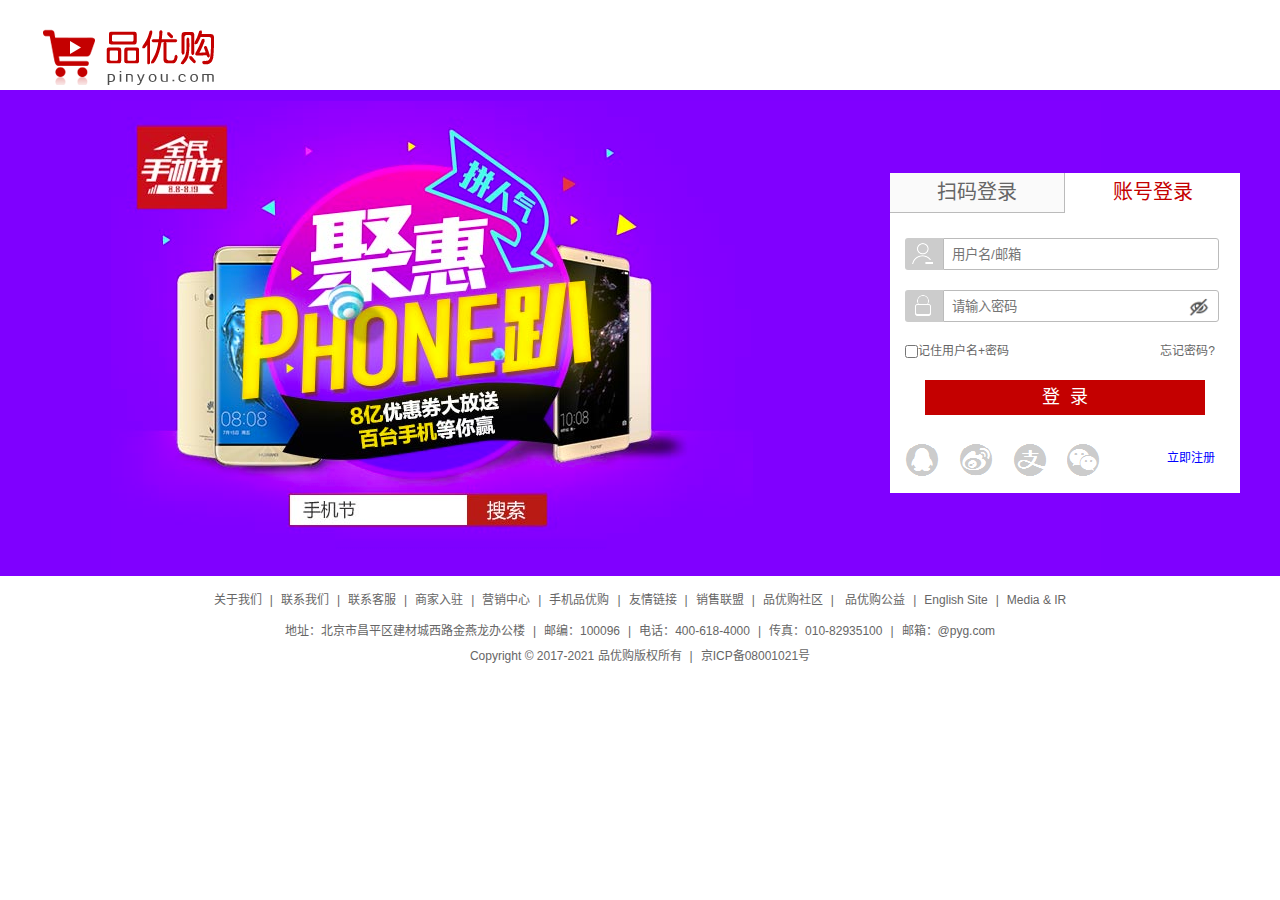
<file: login.html>
<!DOCTYPE html>
<html lang="zh-CN">

<head>
    <meta charset="UTF-8">
    <meta name="viewport" content="width=device-width, initial-scale=1.0">
    <title>登录</title>
    <link rel="shortcut icon" href="favicon.ico" />
    <link rel="stylesheet" href="css/base.css" />
    <link rel="stylesheet" href="css/login.css" />
</head>

<body>
    <header class="logo w">
        <a href="index.html" title="品优购商城" target="_blank">品优购商城</a>
    </header>
    <div class="login">
        <div class="loginArea w">
            <div class="login-box">
                <ul class="tab-nav clearfix">
                    <li>扫码登录</li>
                    <li class="active">账号登录</li>
                </ul>
                <div class="tab-content">
                    <div class="form hide">
                        <img src="img/erweima.png" alt="">
                    </div>
                    <div class="form">
                        <span class="user-icon"></span>
                        <input type="text" placeholder="用户名/邮箱" class="user">
                        <span class="pwd-icon"></span>
                        <input type="password" placeholder="请输入密码" class="pwd">
                        <img src="img/eyeclose.png" alt="" class="eye-img">
                        <div>
                            <label for="sel"><input type="checkbox" id="sel">记住用户名+密码</label>
                            <a href="javascript:;">忘记密码?</a>
                        </div>
                        <a href="index.html" class="login-btn">登&nbsp;&nbsp;录</a>
                    </div>
                </div>
                <div class="registration">
                    <ul>
                        <li>
                            <a href="javascript:;"></a>
                        </li>
                        <li>
                            <a href="javascript:;"></a>
                        </li>
                        <li>
                            <a href="javascript:;"></a>
                        </li>
                        <li>
                            <a href="javascript:;"></a>
                        </li>
                    </ul>
                    <a href="register.html">立即注册</a>
                </div>
            </div>
        </div>
    </div>
    <footer>
        <div class="mod_copyright">
            <div class="links">
                <a href="#">关于我们</a><i>|</i><a href="#">联系我们</a><i>|</i><a href="#">联系客服</a><i>|</i><a href="#">商家入驻</a><i>|</i><a href="#">营销中心</a><i>|</i><a href="#">手机品优购</a><i>|</i><a href="#">友情链接</a><i>|</i><a href="#">销售联盟</a><i>|</i><a href="#">品优购社区</a><i>|</i>
                <a href="#">品优购公益</a><i>|</i><a href="#">English Site</a><i>|</i><a href="#">Media & IR</a>
            </div>
            <div class="copyright">
                <p>地址：北京市昌平区建材城西路金燕龙办公楼<i>|</i>邮编：100096<i>|</i>电话：400-618-4000<i>|</i>传真：010-82935100<i>|</i>邮箱：@pyg.com<br/>Copyright © 2017-2021 品优购版权所有<i>|</i>京ICP备08001021号</p>
            </div>
        </div>
    </footer>
    <script src="js/login.js"></script>
</body>

</html>
</file>
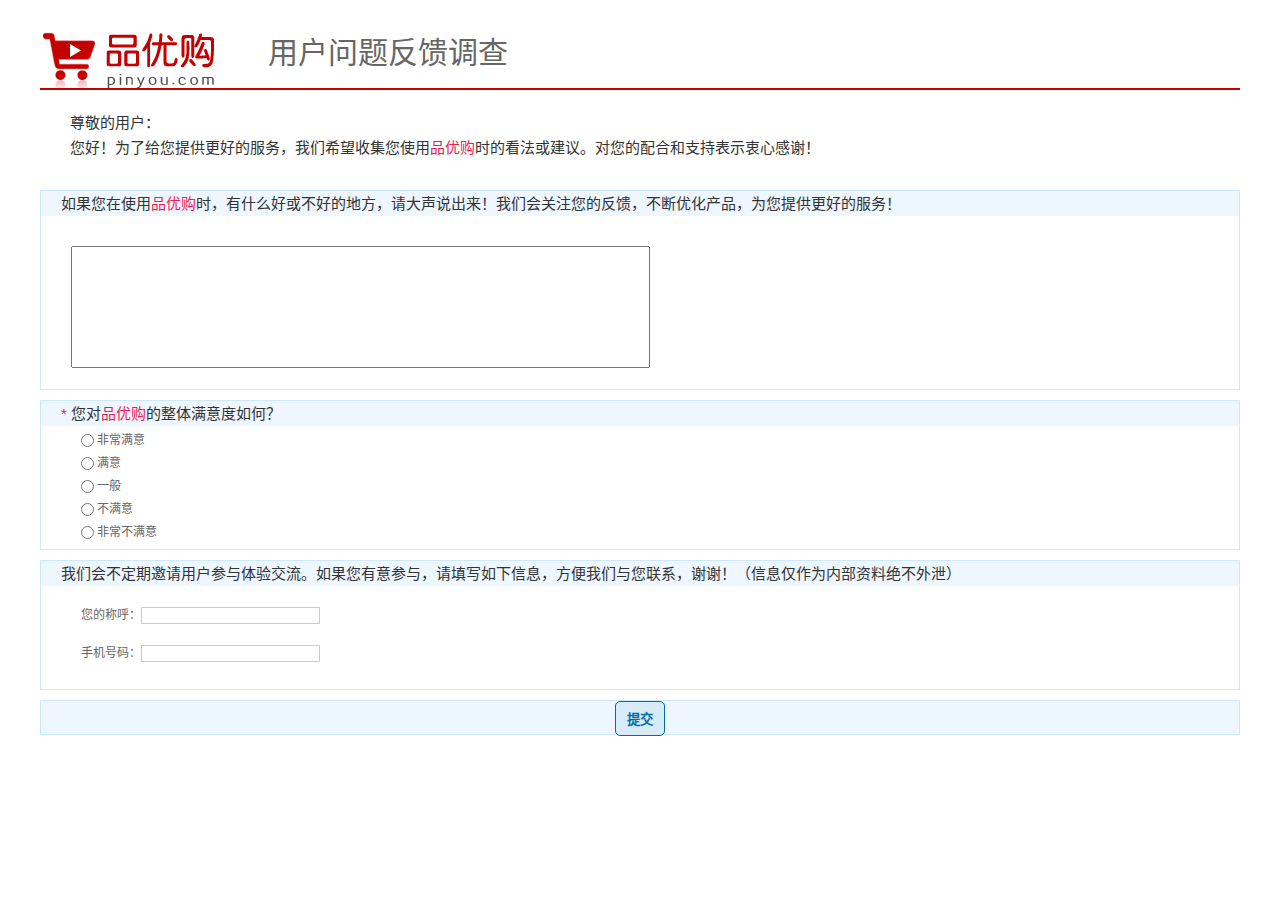
<file: question.html>
<!DOCTYPE html>
<html lang="zh-CN">

<head>
    <meta charset="UTF-8">
    <meta name="viewport" content="width=device-width, initial-scale=1.0">
    <title>用户反馈</title>
    <link rel="shortcut icon" href="favicon.ico">
    <link rel="stylesheet" href="css/base.css">
    <link rel="stylesheet" href="css/question.css">
</head>

<body>
    <div class="w">
        <div class="box1">
            <a href="index.html"><img src="img/logo1.png" alt="" title="品优购商城"></a>
            <span>用户问题反馈调查</span>
        </div>
        <div class="box2">
            <p>尊敬的用户：</p>
            <p>您好！为了给您提供更好的服务，我们希望收集您使用<a href="index.html">品优购</a>时的看法或建议。对您的配合和支持表示衷心感谢！</p>
        </div>
        <div class="box3">
            <h3>如果您在使用<a href="index.html">品优购</a>时，有什么好或不好的地方，请大声说出来！我们会关注您的反馈，不断优化产品，为您提供更好的服务！</h3>
            <textarea name="suggestion" id="" cols="70" rows="8"></textarea>
        </div>
        <div class="box4">
            <h3><i>*</i>&nbsp;您对<a href="index.html">品优购</a>的整体满意度如何？</h3>
            <div><label for="r1"><input type="radio" name="satisfaction" id="r1"> 非常满意</label></div>
            <div><label for="r2"><input type="radio" name="satisfaction" id="r2"> 满意</label></div>
            <div><label for="r3"><input type="radio" name="satisfaction" id="r3"> 一般</label></div>
            <div><label for="r4"><input type="radio" name="satisfaction" id="r4"> 不满意</label></div>
            <div><label for="r5"><input type="radio" name="satisfaction" id="r5"> 非常不满意</label></div>
        </div>
        <div class="box5">
            <h3>我们会不定期邀请用户参与体验交流。如果您有意参与，请填写如下信息，方便我们与您联系，谢谢！（信息仅作为内部资料绝不外泄）</h3>
            <div><label for="name">您的称呼：<input type="text" name="" id="name" autocomplete="off"></label></div>
            <div><label for="tel">手机号码：<input type="text" name="" id="tel" autocomplete="off"></label></div>
        </div>
        <div class="box6">
            <button>提交</button>
        </div>
    </div>
</body>

</html>
</file>
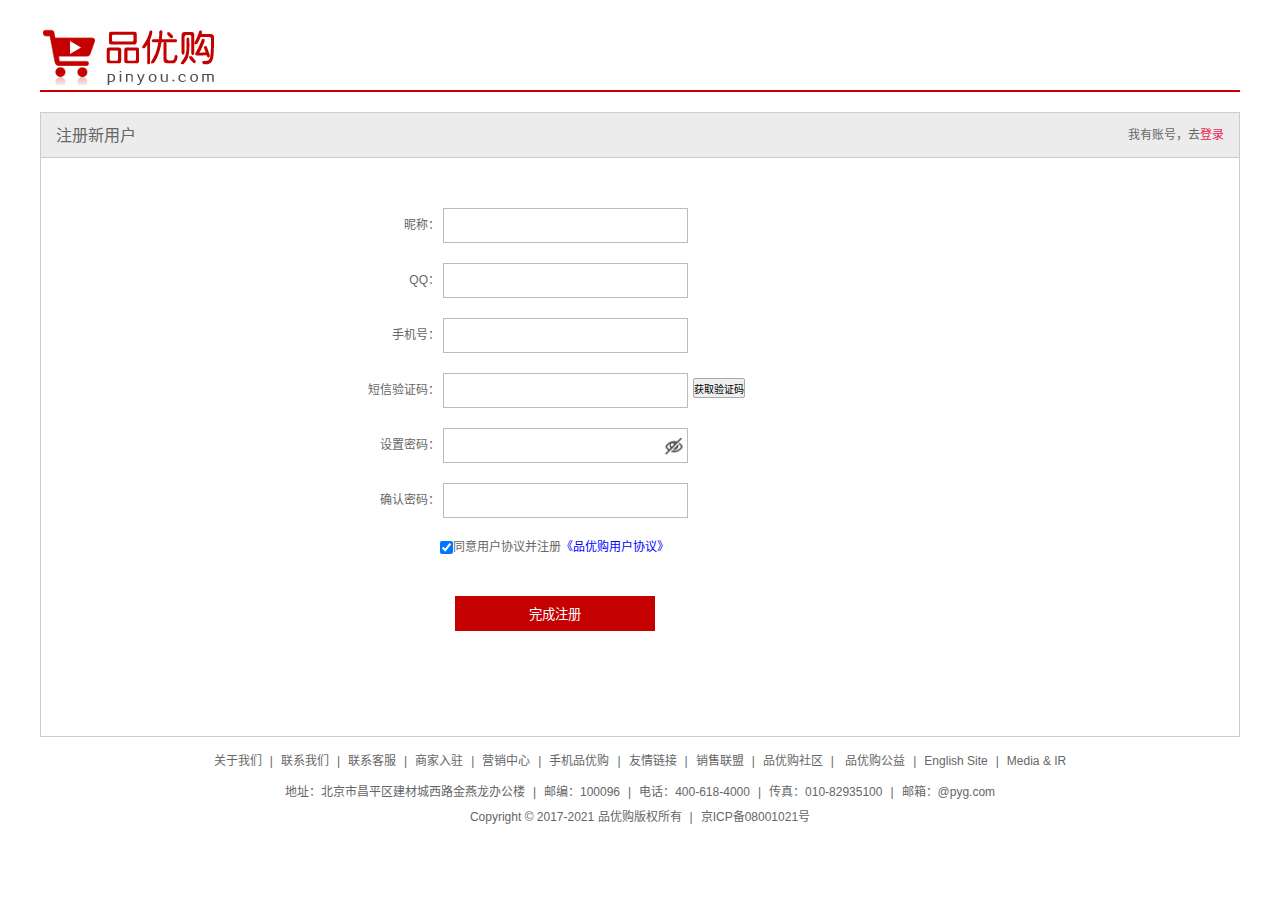
<file: register.html>
<!DOCTYPE html>
<html lang="zh-CN">

<head>
    <meta charset="UTF-8">
    <meta name="viewport" content="width=device-width, initial-scale=1.0">
    <!-- 注册页面比较隐私，不需要TDK优化，保护用户信息安全 -->
    <title>个人注册</title>
    <link rel="shortcut icon" href="favicon.ico" />
    <link rel="stylesheet" href="css/base.css" />
    <link rel="stylesheet" href="css/register.css" />
</head>

<body>
    <div class="w">
        <header>
            <div class="logo">
                <a href="index.html" title="品优购商城" target="_blank">品优购商城</a>
            </div>
        </header>
        <div class="registerarea">
            <h3>注册新用户
                <div class="login">我有账号，去<a href="login.html" class="style_red">登录</a></div>
            </h3>
            <div class="reg_form">
                <form action="login.html" method="POST" name="" autocomplete="off">
                    <ul>
                        <li>
                            <label for="uname">昵称：</label>
                            <input type="text" name="" id="uname" class="inp">
                            <span></span>
                        </li>
                        <li>
                            <label for="qq">QQ：</label>
                            <input type="text" name="" id="qq" class="inp">
                            <span></span>
                        </li>
                        <li>
                            <label for="tel">手机号：</label>
                            <input type="text" name="" id="tel" class="inp">
                            <span></span>
                        </li>
                        <li>
                            <label for="msg">短信验证码：</label>
                            <input type="text" name="" id="msg" class="inp">
                            <span id="aside"></span>
                        </li>
                        <li class="getMsg">
                            <button>获取验证码</button>
                            <span></span>
                        </li>
                        <li class="eye-father">
                            <label for="pwd">设置密码：</label>
                            <input type="password" name="" id="pwd" class="inp">
                            <span></span>
                            <img src="img/eyeclose.png" alt="" class="eye-toggle">
                        </li>
                        <li class="safe">
                            安全程度：<i>弱</i><i>中</i><i>强</i>
                        </li>
                        <li>
                            <label for="pwd-sure">确认密码：</label>
                            <input type="password" name="" id="pwd-sure" class="inp">
                            <span></span>
                        </li>
                        <li class="agree">
                            <input type="checkbox" name="" id="" checked>同意用户协议并注册<a href="#">《品优购用户协议》</a>
                        </li>
                        <li>
                            <input type="submit" value="完成注册" class="btn">
                        </li>
                    </ul>
                </form>
            </div>
        </div>
        <footer>
            <div class="mod_copyright">
                <div class="links">
                    <a href="#">关于我们</a><i>|</i><a href="#">联系我们</a><i>|</i><a href="#">联系客服</a><i>|</i><a href="#">商家入驻</a><i>|</i><a href="#">营销中心</a><i>|</i><a href="#">手机品优购</a><i>|</i><a href="#">友情链接</a><i>|</i><a href="#">销售联盟</a><i>|</i><a href="#">品优购社区</a><i>|</i>
                    <a href="#">品优购公益</a><i>|</i><a href="#">English Site</a><i>|</i><a href="#">Media & IR</a>
                </div>
                <div class="copyright">
                    <p>地址：北京市昌平区建材城西路金燕龙办公楼<i>|</i>邮编：100096<i>|</i>电话：400-618-4000<i>|</i>传真：010-82935100<i>|</i>邮箱：@pyg.com<br/>Copyright © 2017-2021 品优购版权所有<i>|</i>京ICP备08001021号</p>
                </div>
            </div>
        </footer>
    </div>
    <script src="js/register.js"></script>
</body>

</html>
</file>
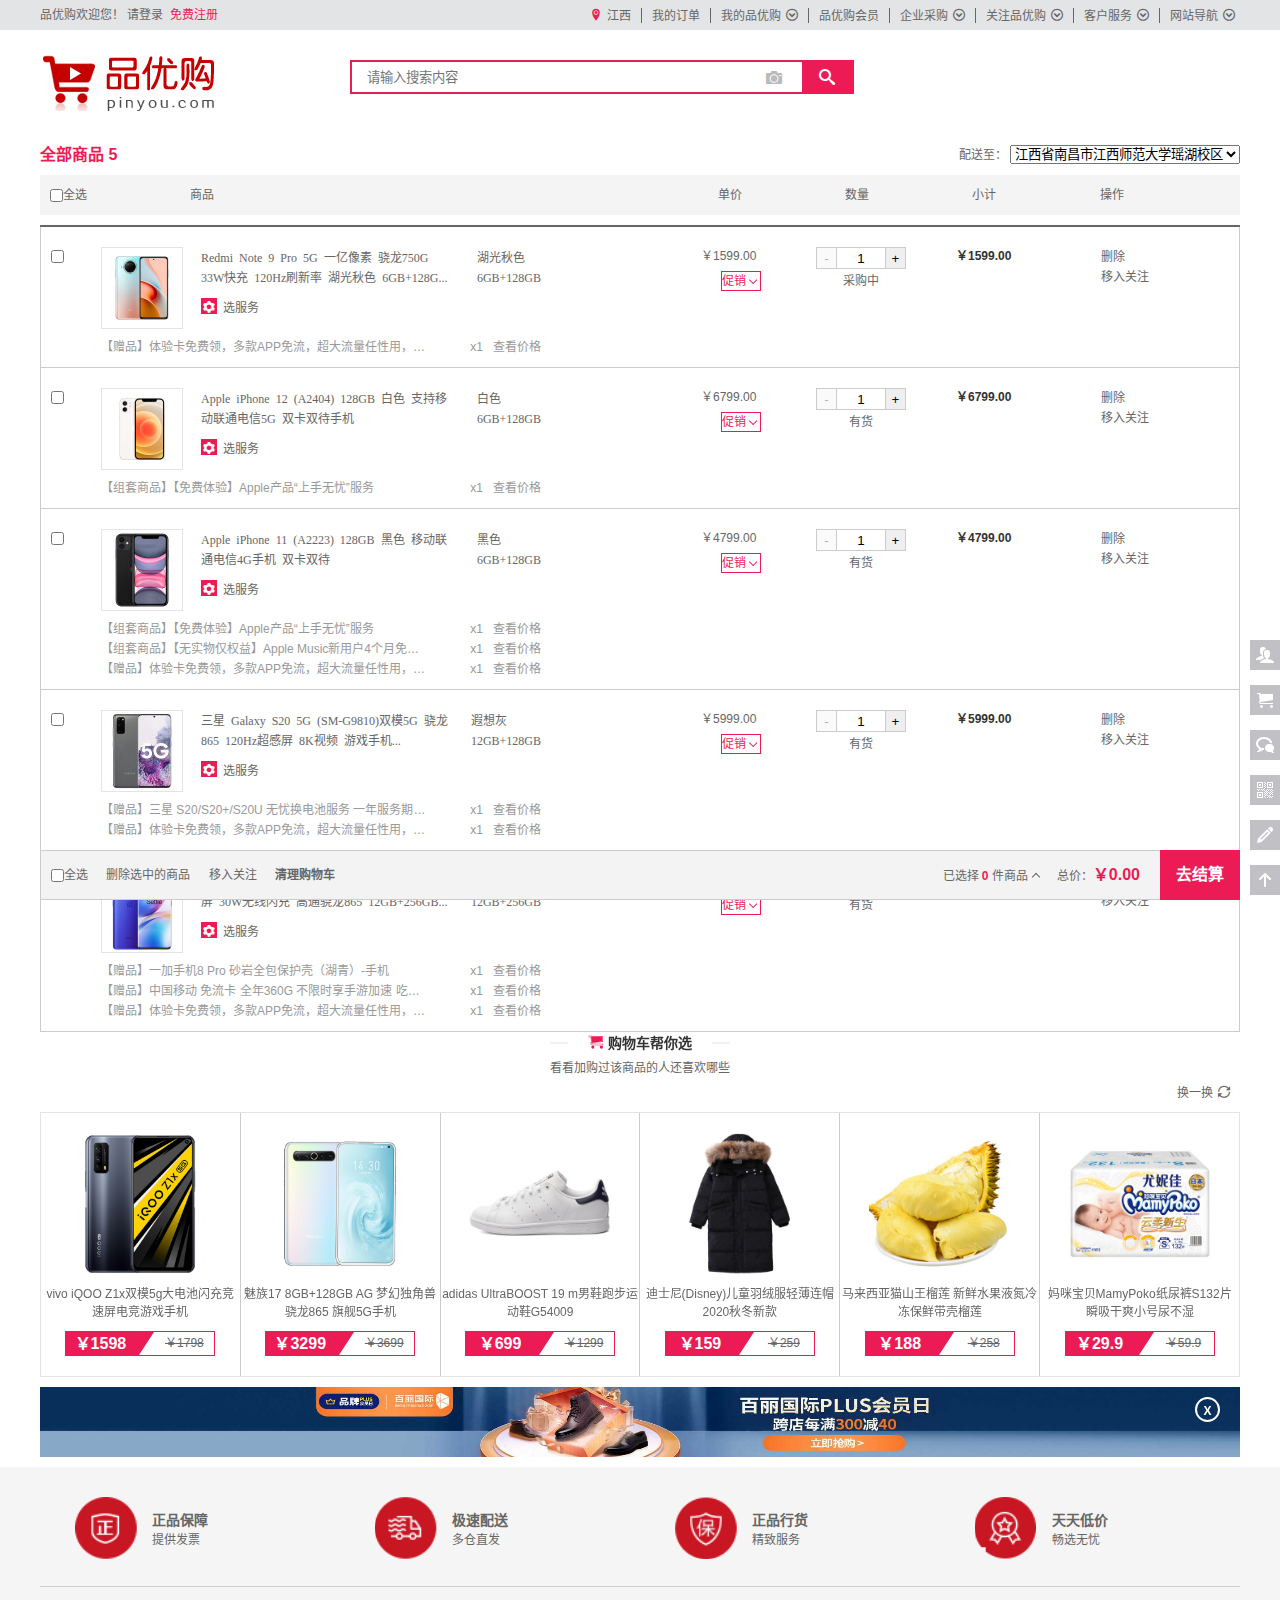
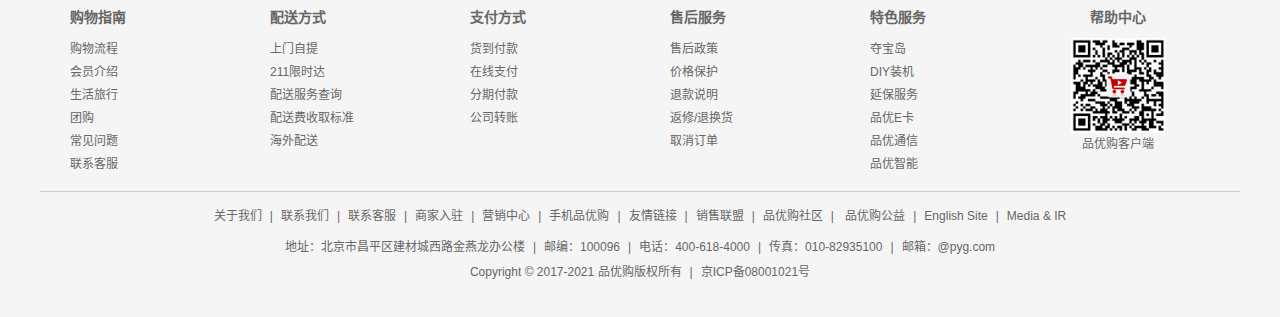
<file: shopcar.html>
<!DOCTYPE html>
<html lang="zh-CN">

<head>
    <meta charset="UTF-8">
    <meta name="viewport" content="width=device-width, initial-scale=1.0">
    <title>我的购物车-综合网购首选-正品低价、品质保障、配送及时、轻松购物！</title>
    <meta name="description" content="品优购.COM-专业的综合网上购物商城,销售家电、数码通讯、电脑、家居百货、服装服饰、母婴、图书、食品等数万个品牌优质商品.便捷、诚信的服务，为您提供愉悦的网上购物体验!" />
    <meta name="keywords" content="品优购.COM-专业的综合网上购物商城,销售家电、数码通讯、电脑、家居百货、服装服饰、母婴、图书、食品等数万个品牌优质商品.便捷、诚信的服务，为您提供愉悦的网上购物体验!" />
    <link rel="shortcut icon" href="favicon.ico" />
    <link href="css/base.css" type="text/css" rel="stylesheet" />
    <link href="css/common.css" type="text/css" rel="stylesheet" />
    <link href="css/shopcar.css" type="text/css" rel="stylesheet" />
</head>

<body>
    <!-- 顶部快捷导航 -->
    <div class="shortcut">
        <div class="w">
            <div class="fl">
                <ul>
                    <li>品优购欢迎您！&nbsp;</li>
                    <li>
                        <a href="login.html" target="_blank">请登录</a>&nbsp;&nbsp;<a href="register.html" class="style_red" target="_blank">免费注册</a>
                    </li>
                </ul>
            </div>
            <div class="fr">
                <ul class="down-menu">
                    <li id="city">
                        <a href="#" class="location-icon">江西</a>
                        <div class="down city">
                            <dl>
                                <dd>北京</dd>
                                <dd>山西</dd>
                                <dd>内蒙古</dd>
                                <dd>福建</dd>
                                <dd class="checked">江西</dd>
                                <dd>西藏</dd>
                                <dd>新疆</dd>
                            </dl>
                            <dl>
                                <dd>上海</dd>
                                <dd>河南</dd>
                                <dd>江苏</dd>
                                <dd>湖北</dd>
                                <dd>四川</dd>
                                <dd>陕西</dd>
                                <dd>港澳</dd>
                            </dl>
                            <dl>
                                <dd>天津</dd>
                                <dd>辽宁</dd>
                                <dd>山东</dd>
                                <dd>湖南</dd>
                                <dd>海南</dd>
                                <dd>甘肃</dd>
                                <dd>台湾</dd>
                            </dl>
                            <dl>
                                <dd>重庆</dd>
                                <dd>吉林</dd>
                                <dd>安徽</dd>
                                <dd>广东</dd>
                                <dd>贵州</dd>
                                <dd>青海</dd>
                                <dd>钓鱼岛</dd>
                            </dl>
                            <dl>
                                <dd>河北</dd>
                                <dd>黑龙江</dd>
                                <dd>浙江</dd>
                                <dd>广西</dd>
                                <dd>云南</dd>
                                <dd>宁夏</dd>
                                <dd>海外</dd>
                            </dl>
                        </div>
                    </li>
                    <li></li>
                    <li><a href="#">我的订单</a></li>
                    <li></li>
                    <li>
                        <a href="#" class="add-icons">我的品优购</a>
                        <div class="down">
                            <dl>
                                <dd><a href="#">待处理订单</a></dd>
                                <dd><a href="#">返修退换货</a></dd>
                                <dd><a href="#">降价商品</a></dd>
                                <dd><a href="#">我的品豆</a></dd>
                                <dd><a href="#">我的白条</a></dd>
                            </dl>
                            <dl>
                                <dd><a href="#">消息</a></dd>
                                <dd><a href="#">我的问答</a></dd>
                                <dd><a href="#">我的关注</a></dd>
                                <dd><a href="#">我的优惠券</a></dd>
                                <dd><a href="#">我的理财</a></dd>
                            </dl>
                        </div>
                    </li>
                    <li></li>
                    <li><a href="#">品优购会员</a></li>
                    <li></li>
                    <li id="purchase">
                        <a href="#" class="add-icons">企业采购</a>
                        <div class="down">
                            <dl>
                                <dd><a href="#">企业购</a></dd>
                                <dd><a href="#">工业品</a></dd>
                                <dd><a href="#">礼品卡</a></dd>
                            </dl>
                            <dl>
                                <dd><a href="#">商品场景馆</a></dd>
                                <dd><a href="#">丰客多商城</a></dd>
                                <dd><a href="#">微信企业购</a></dd>
                            </dl>
                        </div>
                    </li>
                    <li></li>
                    <li id="attention">
                        <a href="#" class="add-icons">关注品优购</a>
                        <div class="down">
                            <img src="img/erweima.png" alt="" style="width: 88px;">
                        </div>
                    </li>
                    <li></li>
                    <li id="service">
                        <a href="#" class="add-icons">客户服务</a>
                        <div class="down">
                            <dl>
                                <dt>客户</dt>
                                <dd><a href="#">帮助中心</a></dd>
                                <dd><a href="#">在线客服</a></dd>
                                <dd><a href="#">电话客服</a></dd>
                                <dd><a href="#">售后服务</a></dd>
                                <dd><a href="#">意见建议</a></dd>
                            </dl>
                            <dl>
                                <dt>商户</dt>
                                <dd><a href="#">合作招商</a></dd>
                                <dd><a href="#">商家后台</a></dd>
                                <dd><a href="#">商家帮助</a></dd>
                                <dd><a href="#">成长中心</a></dd>
                                <dd><a href="#">规则平台</a></dd>
                            </dl>
                        </div>
                    </li>
                    <li></li>
                    <li id="nav">
                        <a href="#" class="add-icons">网站导航</a>
                        <div class="down">
                            <dl>
                                <dd><a href="#">全球售</a></dd>
                                <dd><a href="#">拍拍二手</a></dd>
                                <dd><a href="#">陪伴计划</a></dd>
                                <dd><a href="#">校园加盟</a></dd>
                                <dd><a href="#">游戏社区</a></dd>
                            </dl>
                        </div>
                    </li>
                </ul>
            </div>
        </div>
    </div>
    <!-- header头部 -->
    <header class="header">
        <div class="w">
            <div class="logo">
                <h1>
                    <a href="index.html" title="品优购商城">品优购商城</a>
                </h1>
            </div>
            <div class="search">
                <input type="search" id="in-search" name="" placeholder="请输入搜索内容">
                <button></button>
            </div>
        </div>
    </header>
    <div class="cart-filter-bar w">
        <div class="allgoods">
            <b>全部商品</b>
            <span class="number"></span>
        </div>
        <div class="address">
            <span>配送至：</span>
            <select name="" id="">
                <option value="0">江西省南昌市江西师范大学瑶湖校区</option>
                <option value="1">江西省赣州市兴国县平川中学</option>
                <option value="2">江西省赣州市兴国县永丰中学</option>
                <option value="3">江西省赣州市兴国县永丰乡凌源小学</option>
            </select>
        </div>
    </div>
    <div class="cart-thead w">
        <label for="all-checked"><input type="checkbox" name="" id="all-checked">全选</label>
        <span class="goods">商品</span>
        <span>单价</span>
        <span>数量</span>
        <span>小计</span>
        <span>操作</span>
    </div>
    <ul class="cart-tbody w">
        <!-- 注意：id命名的唯一性 2021/1/5 -->
        <li class="goods-item clearfix">
            <div class="check">
                <input type="checkbox" name="" class="s-checkbox">
            </div>
            <div class="goods-details">
                <div class="goods-infor clearfix">
                    <div class="goods-img">
                        <a href="https://item.jd.com/100016799390.html" target="_blank"><img src="upload/cart-goods1.dpg" alt=""></a>
                    </div>
                    <div class="infor">
                        <a href="https://item.jd.com/100016799390.html" target="_blank">Redmi Note 9 Pro 5G 一亿像素 骁龙750G 33W快充 120Hz刷新率 湖光秋色 6GB+128GB 游戏智能手机 小米 红米</a>
                        <p><span>湖光秋色</span><br><span>6GB+128GB</span></p>
                        <div><i></i><a href="#">选服务</a></div>
                    </div>
                </div>
                <div class="goods-gift">
                    <p>【赠品】体验卡免费领，多款APP免流，超大流量任性用，点击领取</p>
                    <span>x1&nbsp;&nbsp;&nbsp;查看价格</span>
                </div>
            </div>
            <div class="goods-price">
                <!-- <p class="unit-price">￥1,599.00</p> -->
                <p class="unit-price">￥1599.00</p>
                <div>促销<i></i></div>
            </div>
            <div class="goods-num">
                <div class="count-num clearfix">
                    <button class="decrease disabled">-</button>
                    <input type="text" name="" class="countNum" value="1" min="1" max="200">
                    <button class="increase">+</button>
                </div>
                <p>采购中</p>
            </div>
            <div class="goods-count">
                <b class="subtotal">￥1599.00</b>
            </div>
            <div class="goods-operate">
                <a href="javascript:;" class="del">删除</a>
                <br>
                <a href="javascript:;" class="attention">移入关注</a>
            </div>
        </li>
        <li class="goods-item clearfix">
            <div class="check">
                <input type="checkbox" name="" class="s-checkbox">
            </div>
            <div class="goods-details">
                <div class="goods-infor clearfix">
                    <div class="goods-img">
                        <a href="https://item.jd.com/100009077475.html" target="_blank"><img src="upload/cart-goods2.dpg" alt=""></a>
                    </div>
                    <div class="infor">
                        <a href="https://item.jd.com/100009077475.html" target="_blank">Apple iPhone 12 (A2404) 128GB 白色 支持移动联通电信5G 双卡双待手机</a>
                        <p><span>白色</span><br><span>6GB+128GB</span></p>
                        <div><i></i><a href="#">选服务</a></div>
                    </div>
                </div>
                <div class="goods-gift">
                    <p>【组套商品】【免费体验】Apple产品“上手无忧”服务</p>
                    <span>x1&nbsp;&nbsp;&nbsp;查看价格</span>
                </div>
            </div>
            <div class="goods-price">
                <!-- <p class="unit-price">￥6,799.00</p> -->
                <p class="unit-price">￥6799.00</p>
                <div>促销<i></i></div>
            </div>
            <div class="goods-num">
                <div class="count-num clearfix">
                    <button class="decrease disabled">-</button>
                    <input type="text" name="" class="countNum" value="1" min="1" max="200">
                    <button class="increase">+</button>
                </div>
                <p>有货</p>
            </div>
            <div class="goods-count">
                <b class="subtotal">￥6799.00</b>
            </div>
            <div class="goods-operate">
                <a href="javascript:;" class="del">删除</a>
                <br>
                <a href="javascript:;" class="attention">移入关注</a>
            </div>
        </li>
        <li class="goods-item clearfix">
            <div class="check">
                <input type="checkbox" name="" class="s-checkbox">
            </div>
            <div class="goods-details">
                <div class="goods-infor clearfix">
                    <div class="goods-img">
                        <a href="https://item.jd.com/100008348542.html" target="_blank"><img src="upload/cart-goods3.dpg" alt=""></a>
                    </div>
                    <div class="infor">
                        <a href="https://item.jd.com/100008348542.html" target="_blank">Apple iPhone 11 (A2223) 128GB 黑色 移动联通电信4G手机 双卡双待</a>
                        <p><span>黑色</span><br><span>6GB+128GB</span></p>
                        <div><i></i><a href="#">选服务</a></div>
                    </div>
                </div>
                <div class="goods-gift">
                    <p>【组套商品】【免费体验】Apple产品“上手无忧”服务</p>
                    <span>x1&nbsp;&nbsp;&nbsp;查看价格</span>
                </div>
                <div class="goods-gift">
                    <p>【组套商品】【无实物仅权益】Apple Music新用户4个月免费试用权益-仅适用于iOS设备</p>
                    <span>x1&nbsp;&nbsp;&nbsp;查看价格</span>
                </div>
                <div class="goods-gift">
                    <p>【赠品】体验卡免费领，多款APP免流，超大流量任性用，点击领取</p>
                    <span>x1&nbsp;&nbsp;&nbsp;查看价格</span>
                </div>
            </div>
            <div class="goods-price">
                <!-- <p class="unit-price">￥4,799.00</p> -->
                <p class="unit-price">￥4799.00</p>
                <div>促销<i></i></div>
            </div>
            <div class="goods-num">
                <div class="count-num clearfix">
                    <button class="decrease disabled">-</button>
                    <input type="text" name="" class="countNum" value="1" min="1" max="200">
                    <button class="increase">+</button>
                </div>
                <p>有货</p>
            </div>
            <div class="goods-count">
                <b class="subtotal">￥4799.00</b>
            </div>
            <div class="goods-operate">
                <a href="javascript:;" class="del">删除</a>
                <br>
                <a href="javascript:;" class="attention">移入关注</a>
            </div>
        </li>
        <li class="goods-item clearfix">
            <div class="check">
                <input type="checkbox" name="" class="s-checkbox">
            </div>
            <div class="goods-details">
                <div class="goods-infor clearfix">
                    <div class="goods-img">
                        <a href="https://item.jd.com/100006349795.html" target="_blank"><img src="upload/cart-goods4.dpg" alt=""></a>
                    </div>
                    <div class="infor">
                        <a href="https://item.jd.com/100006349795.html" target="_blank">三星 Galaxy S20 5G (SM-G9810)双模5G 骁龙865 120Hz超感屏 8K视频 游戏手机 12GB+128GB 遐想灰</a>
                        <p><span>遐想灰</span><br><span>12GB+128GB</span></p>
                        <div><i></i><a href="#">选服务</a></div>
                    </div>
                </div>
                <div class="goods-gift">
                    <p>【赠品】三星 S20/S20+/S20U 无忧换电池服务 一年服务期【实体卡】</p>
                    <span>x1&nbsp;&nbsp;&nbsp;查看价格</span>
                </div>
                <div class="goods-gift">
                    <p>【赠品】体验卡免费领，多款APP免流，超大流量任性用，点击领取</p>
                    <span>x1&nbsp;&nbsp;&nbsp;查看价格</span>
                </div>
            </div>
            <div class="goods-price">
                <!-- <p class="unit-price">￥5,999.00</p> -->
                <p class="unit-price">￥5999.00</p>
                <div>促销<i></i></div>
            </div>
            <div class="goods-num">
                <div class="count-num clearfix">
                    <button class="decrease disabled">-</button>
                    <input type="text" name="" class="countNum" value="1" min="1" max="200">
                    <button class="increase">+</button>
                </div>
                <p>有货</p>
            </div>
            <div class="goods-count">
                <b class="subtotal">￥5999.00</b>
            </div>
            <div class="goods-operate">
                <a href="javascript:;" class="del">删除</a>
                <br>
                <a href="javascript:;" class="attention">移入关注</a>
            </div>
        </li>
        <li class="goods-item clearfix">
            <div class="check">
                <input type="checkbox" name="" class="s-checkbox">
            </div>
            <div class="goods-details">
                <div class="goods-infor clearfix">
                    <div class="goods-img">
                        <a href="https://item.jd.com/100012340476.html" target="_blank"><img src="upload/cart-goods5.dpg" alt=""></a>
                    </div>
                    <div class="infor">
                        <a href="https://item.jd.com/100012340476.html" target="_blank">一加 OnePlus 8 Pro 5G旗舰 2K+120Hz 柔性屏 30W无线闪充 高通骁龙865 12GB+256GB 蓝调 超清超广角游戏手机</a>
                        <p><span>蓝调</span><br><span>12GB+256GB</span></p>
                        <div><i></i><a href="#">选服务</a></div>
                    </div>
                </div>
                <div class="goods-gift">
                    <p>【赠品】一加手机8 Pro 砂岩全包保护壳（湖青）-手机</p>
                    <span>x1&nbsp;&nbsp;&nbsp;查看价格</span>
                </div>
                <div class="goods-gift">
                    <p>【赠品】中国移动 免流卡 全年360G 不限时享手游加速 吃鸡王者不卡顿</p>
                    <span>x1&nbsp;&nbsp;&nbsp;查看价格</span>
                </div>
                <div class="goods-gift">
                    <p>【赠品】体验卡免费领，多款APP免流，超大流量任性用，点击领取</p>
                    <span>x1&nbsp;&nbsp;&nbsp;查看价格</span>
                </div>
            </div>
            <div class="goods-price">
                <!-- 逗号问题亟待解决！！！2021/1/6 -->
                <!-- <p class="unit-price">￥5,969.00</p> -->
                <p class="unit-price">￥5969.00</p>
                <div>促销<i></i></div>
            </div>
            <div class="goods-num">
                <div class="count-num clearfix">
                    <button class="decrease disabled">-</button>
                    <input type="text" name="" class="countNum" value="1" min="1" max="200">
                    <button class="increase">+</button>
                </div>
                <p>有货</p>
            </div>
            <div class="goods-count">
                <b class="subtotal">￥5969.00</b>
            </div>
            <div class="goods-operate">
                <a href="javascript:;" class="del">删除</a>
                <br>
                <a href="javascript:;" class="attention">移入关注</a>
            </div>
        </li>
    </ul>
    <div class="options-box w">
        <div class="options fl">
            <div class="fl">
                <label for="allChecked"><input type="checkbox" name="" id="allChecked">全选</label>
                <a href="javascript:;" class="clear">删除选中的商品</a>
                <a href="javascript:;" class="Attention">移入关注</a>
                <a href="javascript:;" class="clearAll"><b>清理购物车</b></a>
            </div>
            <div class="fr">
                <span>已选择<em class="Count">0</em>件商品<i></i></span>
                <em>总价：<b class="total-price">￥0.00</b></em>
            </div>
        </div>
        <a href="javascript:;" class="account fr">去结算</a>
    </div>
    <div class="cart-recom w">
        <h3><i></i>购物车帮你选</h3>
        <p>看看加购过该商品的人还喜欢哪些</p>
        <!-- 猜你喜欢模块 -->
        <div class="like w">
            <div class="like-hd">
                <div class="fr">
                    <a href="javascript:;" class="renew-icon">换一换</a>
                </div>
            </div>
            <div class="like-bd">
                <ul>
                    <li>
                        <a href="https://item.jd.com/47847150999.html" target="_blank">
                            <img src="upload/like01.jpg" alt="">
                            <p>vivo iQOO Z1x双模5g大电池闪充竞速屏电竞游戏手机</p>
                            <span>￥1598<del>￥1798</del></span>
                        </a>
                        <a href="javascript:;" class="join-cart"> 加入购物车</a>
                    </li>
                    <li>
                        <a href="https://item.jd.com/100007043753.html" target="_blank">
                            <img src="upload/like02.jpg" alt="">
                            <p>魅族17 8GB+128GB AG 梦幻独角兽 骁龙865 旗舰5G手机</p>
                            <span>￥3299<del>￥3699</del></span>
                        </a>
                        <a href="javascript:;" class="join-cart"> 加入购物车</a>
                    </li>
                    <li>
                        <a href="https://item.jd.com/10022923497782.html" target="_blank">
                            <img src="upload/like03.jpg" alt="">
                            <p>adidas UltraBOOST 19 m男鞋跑步运动鞋G54009</p>
                            <span>￥699<del>￥1299</del></span>
                        </a>
                        <a href="javascript:;" class="join-cart"> 加入购物车</a>
                    </li>
                    <li>
                        <a href="https://item.jd.com/58581910331.html" target="_blank">
                            <img src="upload/like04.jpg" alt="">
                            <p>迪士尼(Disney)儿童羽绒服轻薄连帽2020秋冬新款</p>
                            <span>￥159<del>￥259</del></span>
                        </a>
                        <a href="javascript:;" class="join-cart"> 加入购物车</a>
                    </li>
                    <li>
                        <a href="https://item.jd.com/57098316753.html" target="_blank">
                            <img src="upload/like05.jpg" alt="">
                            <p>马来西亚猫山王榴莲 新鲜水果液氮冷冻保鲜带壳榴莲</p>
                            <span>￥188<del>￥258</del></span>
                        </a>
                        <a href="javascript:;" class="join-cart"> 加入购物车</a>
                    </li>
                    <li>
                        <a href="https://item.jd.com/4035223.html" target="_blank">
                            <img src="upload/like06.jpg" alt="">
                            <p>妈咪宝贝MamyPoko纸尿裤S132片 瞬吸干爽小号尿不湿</p>
                            <span>￥29.9<del>￥59.9</del></span>
                        </a>
                        <a href="javascript:;" class="join-cart"> 加入购物车</a>
                    </li>
                </ul>
                <ul class="hide">
                    <li>
                        <a href="https://item.jd.com/100010401184.html" target="_blank">
                            <img src="upload/like07.jpg" alt="">
                            <p>吉列（Gillette）剃须刀刮胡刀手动 发热石SPA级剃须先锋</p>
                            <span>￥369<del>￥399</del></span>
                        </a>
                        <a href="javascript:;" class="join-cart"> 加入购物车</a>
                    </li>
                    <li>
                        <a href="https://item.jd.com/6516713.html" target="_blank">
                            <img src="upload/like08.jpg" alt="">
                            <p>吕(Ryo)滋养韧发密集强韧洗护礼盒 韩国进口 紫吕礼盒</p>
                            <span>￥117.9<del>￥157.9</del></span>
                        </a>
                        <a href="javascript:;" class="join-cart"> 加入购物车</a>
                    </li>
                    <li>
                        <a href="https://item.jd.com/10021740778542.html" target="_blank">
                            <img src="upload/like09.png" alt="">
                            <p>希箭/HOROW指纹锁智能锁电子密码锁3D人脸识别</p>
                            <span>￥5669<del>￥6669</del></span>
                        </a>
                        <a href="javascript:;" class="join-cart"> 加入购物车</a>
                    </li>
                    <li>
                        <a href="https://item.jd.com/10023601662352.html" target="_blank">
                            <img src="upload/like10.jpg" alt="">
                            <p>江西赣南脐橙 新鲜橙子 国产水果 赣南脐橙4.5-5斤</p>
                            <span>￥19.9<del>￥56.9</del></span>
                        </a>
                        <a href="javascript:;" class="join-cart"> 加入购物车</a>
                    </li>
                    <li>
                        <a href="https://item.jd.com/100005476735.html" target="_blank">
                            <img src="upload/like11.jpg" alt="">
                            <p>飞利浦/PHILIPS PN505 无线蓝牙耳机 </p>
                            <span>￥399<del>￥499</del></span>
                        </a>
                        <a href="javascript:;" class="join-cart"> 加入购物车</a>
                    </li>
                    <li>
                        <a href="https://item.jd.com/7675322.html" target="_blank">
                            <img src="upload/like12.jpg" alt="">
                            <p>收纳箱100L两只装蓝+粉 北欧风塑料收纳箱</p>
                            <span>￥79<del>￥159</del></span>
                        </a>
                        <a href="javascript:;" class="join-cart"> 加入购物车</a>
                    </li>
                </ul>
                <ul class="hide">
                    <li>
                        <a href="https://item.jd.com/68373247123.html" target="_blank">
                            <img src="upload/like-01.webp" alt="">
                            <p>华为nova7pro 5G手机 绮境森林 全网通（8+128GB）</p>
                            <span>￥3669<del>￥3999</del></span>
                        </a>
                        <a href="javascript:;" class="join-cart"> 加入购物车</a>
                    </li>
                    <li>
                        <a href="https://item.jd.com/100015344592.html" target="_blank">
                            <img src="upload/like-02.webp" alt="">
                            <p>蓝月亮 亮衣护色 机洗+内衣手洗洗衣液 家庭套装</p>
                            <span>￥99.8<del>￥119</del></span>
                        </a>
                        <a href="javascript:;" class="join-cart"> 加入购物车</a>
                    </li>
                    <li>
                        <a href="https://item.jd.com/10020655992104.html" target="_blank">
                            <img src="upload/like-03.webp" alt="">
                            <p>WJOY type-c扩展坞雷电3usb分线苹果电脑转换器接头</p>
                            <span>￥69<del>￥129</del></span>
                        </a>
                        <a href="javascript:;" class="join-cart"> 加入购物车</a>
                    </li>
                    <li>
                        <a href="https://item.jd.com/10021432587649.html" target="_blank">
                            <img src="upload/like-04.webp" alt="">
                            <p>OPPO Reno4 SE【OPPO Enco W31无线耳机套装】 8+128</p>
                            <span>￥2199<del>￥2569</del></span>
                        </a>
                        <a href="javascript:;" class="join-cart"> 加入购物车</a>
                    </li>
                    <li>
                        <a href="https://item.jd.com/5332112.html" target="_blank">
                            <img src="upload/like-05.webp" alt="">
                            <p>鼻可乐 成人儿童鼻腔清洗器 生理盐水洗鼻剂鼻窦鼻腔冲洗</p>
                            <span>￥68<del>￥128</del></span>
                        </a>
                        <a href="javascript:;" class="join-cart"> 加入购物车</a>
                    </li>
                    <li>
                        <a href="https://item.jd.com/50213605927.html" target="_blank">
                            <img src="upload/like-06.webp" alt="">
                            <p>汰渍 Tide 全效除菌洗衣粉（洁雅百合香）5KG袋装</p>
                            <span>￥29.9<del>￥39.9</del></span>
                        </a>
                        <a href="javascript:;" class="join-cart"> 加入购物车</a>
                    </li>
                </ul>
                <ul class="hide">
                    <li>
                        <a href="https://item.jd.com/100005629505.html" target="_blank">
                            <img src="upload/like_01.jpg" alt="">
                            <p>稻草人（MEXICAN）大容量手提包时尚通勤单肩斜挎包</p>
                            <span>￥179<del>￥229</del></span>
                        </a>
                        <a href="javascript:;" class="join-cart"> 加入购物车</a>
                    </li>
                    <li>
                        <a href="https://item.jd.com/759101.html" target="_blank">
                            <img src="upload/like_02.jpg" alt="">
                            <p>爱仕达 30CM炒锅不粘锅NWG8330E电磁炉炒</p>
                            <span>￥199<del>￥259</del></span>
                        </a>
                        <a href="javascript:;" class="join-cart"> 加入购物车</a>
                    </li>
                    <li>
                        <a href="https://item.jd.com/100007988157.html" target="_blank">
                            <img src="upload/like_03.jpg" alt="">
                            <p>JBL T280TWS PLUS 真无线蓝牙耳机 半入耳式运动耳机</p>
                            <span>￥79<del>￥125</del></span>
                        </a>
                        <a href="javascript:;" class="join-cart"> 加入购物车</a>
                    </li>
                    <li>
                        <a href="https://item.jd.com/100013682114.html" target="_blank">
                            <img src="upload/like_04.jpg" alt="">
                            <p>XAXR 口罩一次性医用口罩男女无纺布内里口罩</p>
                            <span>￥9.9<del>￥19.9</del></span>
                        </a>
                        <a href="javascript:;" class="join-cart"> 加入购物车</a>
                    </li>
                    <li>
                        <a href="https://item.jd.com/100015911310.html" target="_blank">
                            <img src="upload/like_05.jpg" alt="">
                            <p>三星 Galaxy S20 FE 5G(SM-G7810)双模5G</p>
                            <span>￥3599<del>￥4999</del></span>
                        </a>
                        <a href="javascript:;" class="join-cart"> 加入购物车</a>
                    </li>
                    <li>
                        <a href="https://item.jd.com/7564497.html" target="_blank">
                            <img src="upload/like_06.jpg" alt="">
                            <p>威露士抗菌有氧洗衣液瓶装套装13.08斤 除菌除螨</p>
                            <span>￥21.9<del>￥39.9</del></span>
                        </a>
                        <a href="javascript:;" class="join-cart"> 加入购物车</a>
                    </li>
                </ul>
            </div>
        </div>
    </div>
    <!-- 广告栏 -->
    <div class="banner banner-l-s">
        <div class="w">
            <a href="" target="_blank" class="random-a"><img src="" alt="" class="random-img"><span class="close-btn">X</span></a>
        </div>
    </div>
    <!-- 底部模块 -->
    <footer class="footer">
        <div class="w">
            <div class="mod_service">
                <ul>
                    <li>
                        <!-- h4放置图标 -->
                        <h4></h4>
                        <div class="service_text">
                            <h5>正品保障</h5>
                            <p>提供发票</p>
                        </div>
                    </li>
                    <li>
                        <h4></h4>
                        <div class="service_text">
                            <h5>极速配送</h5>
                            <p>多仓直发</p>
                        </div>
                    </li>
                    <li>
                        <h4></h4>
                        <div class="service_text">
                            <h5>正品行货</h5>
                            <p>精致服务</p>
                        </div>
                    </li>
                    <li>
                        <h4></h4>
                        <div class="service_text">
                            <h5>天天低价</h5>
                            <p>畅选无忧</p>
                        </div>
                    </li>
                </ul>
            </div>
            <div class="mod_help">
                <dl>
                    <dt>购物指南</dt>
                    <dd><a href="#">购物流程</a></dd>
                    <dd><a href="#">会员介绍</a></dd>
                    <dd><a href="#">生活旅行</a></dd>
                    <dd><a href="#">团购</a></dd>
                    <dd><a href="#"> 常见问题</a></dd>
                    <dd><a href="#">联系客服</a></dd>
                </dl>
                <dl>
                    <dt>配送方式</dt>
                    <dd><a href="#">上门自提</a></dd>
                    <dd><a href="#">211限时达</a></dd>
                    <dd><a href="#">配送服务查询</a></dd>
                    <dd><a href="#">配送费收取标准</a></dd>
                    <dd><a href="#">海外配送</a></dd>
                </dl>
                <dl>
                    <dt>支付方式</dt>
                    <dd><a href="#">货到付款</a></dd>
                    <dd><a href="#">在线支付</a></dd>
                    <dd><a href="#">分期付款</a></dd>
                    <dd><a href="#">公司转账</a></dd>
                </dl>
                <dl>
                    <dt>售后服务</dt>
                    <dd><a href="#">售后政策</a></dd>
                    <dd><a href="#">价格保护</a></dd>
                    <dd><a href="#">退款说明</a></dd>
                    <dd><a href="#">返修/退换货</a></dd>
                    <dd><a href="#">取消订单</a></dd>
                </dl>
                <dl>
                    <dt>特色服务</dt>
                    <dd><a href="#">夺宝岛</a></dd>
                    <dd><a href="#">DIY装机</a></dd>
                    <dd><a href="#">延保服务</a></dd>
                    <dd><a href="#">品优E卡</a></dd>
                    <dd><a href="#">品优通信</a></dd>
                    <dd><a href="#">品优智能</a></dd>
                </dl>
                <dl>
                    <dt>帮助中心</dt>
                    <dd><img src="img/erweima.png" alt="">品优购客户端</dd>
                </dl>
            </div>
            <div class="mod_copyright">
                <div class="links">
                    <a href="#">关于我们</a><i>|</i><a href="#">联系我们</a><i>|</i><a href="#">联系客服</a><i>|</i><a href="#">商家入驻</a><i>|</i><a href="#">营销中心</a><i>|</i><a href="#">手机品优购</a><i>|</i><a href="#">友情链接</a><i>|</i><a href="#">销售联盟</a><i>|</i><a href="#">品优购社区</a><i>|</i>
                    <a href="#">品优购公益</a><i>|</i><a href="#">English Site</a><i>|</i><a href="#">Media & IR</a>
                </div>
                <div class="copyright">
                    <p>地址：北京市昌平区建材城西路金燕龙办公楼<i>|</i>邮编：100096<i>|</i>电话：400-618-4000<i>|</i>传真：010-82935100<i>|</i>邮箱：@pyg.com<br/>Copyright © 2017-2021 品优购版权所有<i>|</i>京ICP备08001021号</p>
                </div>
            </div>
        </div>
    </footer>
    <!-- 侧边定位栏 -->
    <div class="aside">
        <div class="VIP slidebox">
            <span></span>
            <a href="javascript:;" class="slideout">品优会员</a>
        </div>
        <div class="shop-car slidebox">
            <span></span>
            <a href="shopcar.html" target="_blank" class="slideout">购物车</a>
        </div>
        <div class="news slidebox">
            <span></span>
            <a href="javascript:;" class="slideout">我的消息</a>
        </div>
        <div class="erweima">
            <span></span>
            <img src="img/erweima.png" alt="" class="ma hide">
        </div>
        <div class="feedback slidebox">
            <span></span>
            <a href="question.html" target="_blank" class="slideout">问题反馈</a>
        </div>
        <div class="goTop slidebox">
            <span></span>
            <a href="javascript:;" class="slideout">返回顶部</a>
        </div>
    </div>
    <script src="js/jquery.min.js"></script>
    <script src="js/animate.js"></script>
    <script src="js/common.js"></script>
    <script src="js/shopcar.js" async defer></script>
</body>


</html>
</file>
<file: css/base.css>
* {
    margin: 0;
    padding: 0;
    /* CSS3盒子模型 */
    box-sizing: border-box;
}

em,
i {
    font-style: normal;
}

li {
    list-style: none;
}

img {
    border: 0;
    vertical-align: middle;
}

button {
    cursor: pointer;
}

a {
    color: #666;
    text-decoration: none;
}

a:hover {
    color: #ed1b55;
}

button,
input {
    font-family: Microsoft YaHei, Heiti SC, tahoma, arial, Hiragino Sans GB, "\5B8B\4F53", sans-serif;
    border: 0;
    outline: none;
    vertical-align: middle;
}

body {
    -webkit-font-smoothing: antialiased;
    background-color: #fff;
    font: 12px/1.5 Microsoft YaHei, Heiti SC, tahoma, arial, Hiragino Sans GB, "\5B8B\4F53", sans-serif;
    color: #666;
}

.hide,
.none {
    display: none;
}

.clearfix:after {
    content: "";
    display: block;
    height: 0;
    clear: both;
    visibility: hidden;
}

.clearfix {
    *zoom: 1;
}

@font-face {
    /* 和js一样，只要前面引入一个就行，后面的都可使用 */
    /* 字体图标声明，注意fonts和common.css不在同一目录下 ，而在上一级../ */
    src: url('../fonts/icomoon.eot?w0t469');
    src: url('../fonts/icomoon.eot?w0t469#iefix') format('embedded-opentype'), url('../fonts/icomoon.ttf?w0t469') format('truetype'), url('../fonts/icomoon.woff?w0t469') format('woff'), url('../fonts/icomoon.svg?w0t469#icomoon') format('svg');
    font-family: 'icomoon';
    font-weight: normal;
    font-style: normal;
    font-display: block;
}

.w {
    width: 1200px;
    margin: auto;
}

.fl {
    float: left;
}

.fr {
    float: right;
}

.style_red {
    color: #ed1b55;
}

.mod_copyright {
    text-align: center;
}

.mod_copyright .links {
    padding: 15px 0 10px;
}

.mod_copyright i {
    margin: 0 8px;
}

.mod_copyright .copyright {
    line-height: 25px;
}
</file>
<file: css/common.css>
/* 模块化开发，页面结构和样式相同的引入同一个CSS文件 */

.shortcut {
    height: 30px;
    line-height: 30px;
    background-color: #e3e4e5;
}

.shortcut ul li {
    float: left;
}

.shortcut .fr ul li:nth-child(2n) {
    /* 给顶部右侧导航栏之间添加竖线间隔(even) */
    width: 1px;
    height: 15px;
    margin: 8px 5px 0;
    background-color: #666;
}

.shortcut .fr ul li:nth-child(odd) {
    padding: 0 5px;
    font-family: 'icomoon';
}

.shortcut .fr ul li:nth-child(2n+1):hover {
    background-color: #fff;
}

.location-icon::before {
    content: '\e948';
    margin-right: 5px;
    color: #ed1b55;
}

.shortcut .fr .add-icons::after {
    content: '\ea43';
    margin-left: 5px;
}


/* 下拉菜单栏 */

.shortcut .down-menu li {
    position: relative;
}

.shortcut .down-menu li .down {
    display: none;
    position: absolute;
    top: 30px;
    left: 0;
    z-index: 9;
    width: 175px;
    border: 1px solid #bbb;
    border-top: none;
    background-color: #fff;
}

.down dl {
    float: left;
    margin-right: 20px;
    padding-left: 6px;
}

.down dl dt {
    font-weight: 700;
}

.down-menu #city .down {
    width: 288px;
}

.down-menu #city .down dd {
    text-align: center;
    cursor: pointer;
}

.down-menu #city .down dd.checked {
    /* 不要随便加!important */
    background-color: #ed1b55 !important;
    color: #fff !important;
}

.down-menu #city .down dd:hover {
    background-color: #eee;
    color: #ed1b55;
}

.down-menu #purchase .down {
    width: 150px;
}

.down-menu #attention .down {
    width: 88px;
    border: 0;
}

.down-menu #service .down {
    width: 155px;
}

.down-menu #service .down dl:first-child {
    margin-right: 0;
    padding-right: 20px;
    border-right: 1px dotted #bbb;
}

.down-menu #nav .down {
    width: 76px;
}

.header {
    background-color: #fff;
}

.header .w {
    position: relative;
    height: 105px;
}

.logo {
    position: absolute;
    top: 25px;
    left: 0;
}

.logo a {
    display: block;
    width: 175px;
    height: 56px;
    background: url(../img/logo1.png) no-repeat;
    font-size: 0px;
    /* a标签里的字不显示 */
    /* text-indent: -9999px;
    overflow: hidden; */
}

.search {
    position: absolute;
    top: 25px;
    left: 310px;
    width: 504px;
    height: 34px;
    border: 2px solid #ed1b55;
}

.search input {
    float: left;
    width: 450px;
    height: 30px;
    padding-left: 15px;
}

.search button::before {
    content: '\e90f';
    position: absolute;
    top: 7px;
    right: 70px;
    color: #bbb;
}

.search button {
    float: left;
    width: 50px;
    height: 30px;
    background-color: #ed1b55;
    color: #fff;
    font-size: 16px;
    font-family: 'icomoon';
}

.search button:hover {
    color: #bbb;
}

.hotwords {
    position: absolute;
    top: 66px;
    left: 310px;
}

.hotwords a {
    padding: 0 10px;
}

.shopcar {
    position: absolute;
    top: 25px;
    right: 50px;
    width: 160px;
    height: 35px;
    text-align: center;
    line-height: 33px;
    border: 1px solid #999;
    font-family: 'icomoon';
}

.shopcar:hover {
    border-color: #ed1b55;
}

.shopcar::before {
    content: '\e93a';
    margin-right: 5px;
    color: #ed1b55;
}

.shopcar::after {
    content: '\ea42';
    margin-left: 5px;
}


/* 子绝父绝，祖先元素有定位即可，不一定非要相对定位 */

.count {
    position: absolute;
    top: -5px;
    left: 130px;
    height: 14px;
    padding: 0 5px;
    border-radius: 7px 7px 7px 0;
    line-height: 14px;
    background-color: #ed1b55;
    color: #fff;
    font-weight: 700;
}

.nav {
    height: 46px;
    line-height: 45px;
    border-bottom: 1px solid#666;
    background-color: #fff;
}

.dropdown {
    float: left;
    width: 220px;
    height: 45px;
    background-color: #666;
}

.dt {
    text-align: center;
    font-size: 16px;
    font-weight: 600;
    color: #fff;
}

.dd {
    /* 暂时隐藏 */
    /* display: none; */
    width: 220px;
    height: 465px;
    margin-top: 1px;
    background-color: #fff;
}

.dd ul li {
    height: 33px;
    line-height: 33px;
    padding: 0 10px;
    transition: all .5s;
}

.dd ul li a {
    font-size: 14px;
    font-weight: 500;
}

.dd ul li:hover {
    background-color: #666;
}

.dd ul li:hover a {
    color: #fff;
}

.dd ul li a:hover {
    color: #ed1b55;
}

.dd ul li::after {
    content: '>';
    float: right;
    font-size: 16px;
    font-weight: 500;
}

.navitems ul li {
    float: left;
}

.navitems ul li a {
    padding: 0 20px;
    font-size: 16px;
}


/* list+item */

.dt-l-i {
    text-align: center;
    font-size: 14px;
    font-weight: 500;
    color: #fff;
    cursor: pointer;
}

.dt-l-i p {
    font-size: 16px;
    font-weight: 600;
}

.dt-l-i:hover .dd-l-i {
    display: block;
}

.dd-l-i {
    /* 暂时隐藏 */
    display: none;
    position: relative;
    z-index: 99;
    margin-top: 1px;
    background-color: #fff;
}

.dd-l-i li {
    height: 33px;
    line-height: 33px;
    padding: 0 10px;
    text-align: left;
    color: #666;
    transition: all .5s;
}

.dd-l-i li:hover {
    background-color: #666;
}

.dd-l-i li:hover a {
    color: #fff;
}

.dd-l-i li a:hover {
    color: #ed1b55;
}

.dd-l-i li::after {
    content: '>';
    float: right;
    font-size: 16px;
}

.footer {
    height: 450px;
    padding-top: 30px;
    background-color: #f5f5f5;
}

.mod_service {
    height: 90px;
    border-bottom: 1px solid #ccc;
}

.mod_service ul li {
    float: left;
    width: 300px;
    height: 62px;
    padding-left: 35px;
}

.mod_service ul li h4 {
    float: left;
    width: 62px;
    height: 62px;
    background: url(../img/zp.png) no-repeat;
    margin-right: 15px;
}

.mod_service ul li:nth-child(2) h4 {
    background: url(../img/zp1.png);
}

.mod_service ul li:nth-child(3) h4 {
    background: url(../img/zp2.png);
}

.mod_service ul li:nth-child(4) h4 {
    background: url(../img/zp3.png);
}

.service_text h5 {
    padding-top: 13px;
    font-size: 14px;
}

.service_text p {
    font-size: 12px;
}

.mod_help {
    height: 205px;
    border-bottom: 1px solid #ccc;
    padding-top: 20px;
    padding-left: 30px;
}

.mod_help dl {
    float: left;
    width: 200px;
}

.mod_help dl:last-child {
    width: 95px;
    text-align: center;
}

.mod_help dl dt {
    margin-bottom: 10px;
    font-size: 14px;
    font-weight: 700;
}

.mod_help dl dd {
    height: 23px;
    line-height: 23px;
    font-size: 12px;
}


/* 广告模块 */

.banner-l-s {
    /* list+shopcar */
    margin: 10px 0;
}

.banner {
    background-color: #fff;
}

.banner a {
    position: relative;
    display: block;
    width: 100%;
    height: 100%;
}

.banner a img {
    width: 1200px;
    height: 70px;
}

.banner a span {
    position: absolute;
    top: 10px;
    right: 20px;
    width: 25px;
    height: 25px;
    text-align: center;
    line-height: 25px;
    border: 2px solid #fff;
    border-radius: 50%;
    font-weight: 700;
    color: #fff;
}

.banner a span:hover {
    border-color: #ed1b55;
    color: #ed1b55;
}


/* 猜你喜欢模块 */

.like-hd {
    height: 30px;
    line-height: 30px;
    margin: 20px 0 10px;
}

.like-hd .fl h3 {
    font-size: 18px;
    color: #333;
}

.like-hd .fr a {
    margin-right: 10px;
}

.renew-icon::after {
    content: '\ea2e';
    margin-left: 5px;
    font-family: 'icomoon';
}

.like-bd ul {
    display: flex;
    text-align: center;
    border: 1px solid #e4e4e4;
    background-color: #fff;
}

.like-bd ul.hide {
    display: none;
}

.like-bd ul li {
    flex: 1;
    border-right: 1px solid #ccc;
}

.like-bd ul li:last-child {
    border-right: none;
}

.like-bd ul li a img {
    width: 142px;
    height: 142px;
    margin-top: 20px;
    transition: all .5s;
}

.like-bd ul li a:hover img {
    transform: scale(1.02);
    opacity: .7;
}

.like-bd ul li a p {
    margin: 10px 0;
}

.like-bd ul li a span {
    position: relative;
    display: block;
    width: 150px;
    height: 25px;
    line-height: 23px;
    margin: 0 auto 20px;
    border: 1px solid #ed1b55;
    background-color: #ed1b55;
    text-indent: -5rem;
    color: #fff;
    font-size: 16px;
    font-weight: 600;
}

.like-bd ul li a:hover span {
    background: -webkit-linear-gradient(left top, #ec4141, #fff32b);
}

.like-bd ul li a span::after {
    content: '';
    position: absolute;
    top: 0;
    left: 73px;
    width: 0;
    height: 0;
    /* CSS三角形的制作 */
    border-width: 23px 15px 0 0;
    border-style: solid;
    border-color: transparent #fff transparent transparent;
}

.like-bd ul li a span del {
    position: absolute;
    top: 0;
    right: 0;
    width: 60px;
    height: 23px;
    background-color: #fff;
    color: #666;
    font-size: 12px;
    font-weight: 400;
    text-indent: 0;
}


/* 固定侧边栏 */

.aside {
    position: fixed;
    bottom: 0;
    right: 0;
    width: 30px;
    height: 275px;
    font-family: 'icomoon';
}

.aside>div {
    position: relative;
    width: 30px;
    height: 30px;
    margin-top: 15px;
    text-align: center;
    line-height: 30px;
    background-color: #c0c0c5;
    font-size: 16px;
    color: #fff;
    cursor: pointer;
}

.aside>div:hover,
.aside>div a:hover {
    color: #ed1b55;
}

.aside>div a {
    /* a原本是行内元素，不可设置宽高。但由于加了定位，有行内块元素的特点了 */
    position: absolute;
    top: 0;
    left: 0;
    /* 降低定位层级，否则会覆盖上面的div */
    z-index: -1;
    width: 90px;
    height: 30px;
    padding-left: 10px;
    text-align: left;
    /* 字体先隐藏，大小由js控制 */
    font-size: 0;
    color: #fff;
    background-color: #c0c0c5;
}

.erweima:hover .ma {
    display: block;
}

.ma {
    position: absolute;
    top: -30px;
    left: -94px;
}
</file>
<file: css/index.css>
body {
    background-color: #f3f3f3;
}

.main {
    width: 970px;
    height: 455px;
    margin-left: 230px;
    margin-top: 10px;
}

.main .focus {
    position: relative;
    float: left;
    width: 721px;
    height: 100%;
    overflow: hidden;
}

.focus ul {
    /* 需要加上绝对定位进行移动 */
    position: absolute;
    top: 0;
    left: 0;
    /* 宽度足够宽才能容纳下图片 */
    width: 700%;
}

.focus ul li {
    float: left;
}

.focus ul li a img {
    width: 721px;
    height: 455px;
}

.focus .left_btn,
.focus .right_btn {
    display: none;
    position: absolute;
    top: 50%;
    margin-top: -20px;
    width: 25px;
    height: 40px;
    background: rgba(0, 0, 0, .3);
    text-align: center;
    line-height: 40px;
    color: #fff;
    font-size: 14px;
    font-weight: 700;
    /* 提升定位层级 ,不加也可以，因为HTML中btn是写在ul下面*/
    z-index: 9;
}

.left_btn:hover,
.right_btn:hover {
    color: #ed1b55;
}

.left_btn {
    left: 0;
    border-top-right-radius: 20px;
    border-bottom-right-radius: 20px;
}

.right_btn {
    right: 0;
    border-top-left-radius: 20px;
    border-bottom-left-radius: 20px;
}

.focus .bottom_focus {
    position: absolute;
    left: 50%;
    margin-left: -60px;
    bottom: 5px;
    width: 120px;
    height: 20px;
}

.bottom_focus>li {
    float: left;
    width: 8px;
    height: 8px;
    border-radius: 50%;
    border: 1.5px solid #666;
    margin: 6px 8px;
    cursor: pointer;
}

.bottom_focus li.selected,
.aside-focus li.selected {
    border-color: #ed1b55;
    background-color: #fff;
}

.main .newsflash {
    float: right;
    width: 239px;
    height: 100%;
    background-color: #fff;
}

.newsflash .news {
    height: 165px;
    border: 1px solid #e4e4e4;
}

.news .news-hd {
    height: 33px;
    line-height: 33px;
    border-bottom: 1px dotted #e4e4e4;
    padding: 0 15px;
}

.news-hd h5 {
    float: left;
    font-size: 15px;
    font-weight: 400;
}

.news-hd .more {
    float: right;
}

.news-bd {
    padding: 6px 15px;
}

.news-bd ul li {
    height: 24px;
    line-height: 24px;
    /* 单行溢出文本显示省略号 */
    white-space: nowrap;
    overflow: hidden;
    text-overflow: ellipsis;
}

.newsflash .lifeService {
    overflow: hidden;
    height: 210px;
    border: 1px solid #e4e4e4;
    border-top: 0;
    border-bottom: 0;
}

.lifeService ul {
    width: 242px;
}

.lifeService ul li {
    position: relative;
    float: left;
    width: 60px;
    height: 70px;
    text-align: center;
    border-right: 1px solid #e4e4e4;
    border-bottom: 1px solid #e4e4e4;
}

.lifeService ul li a {
    display: block;
}

.lifeService ul li a img {
    width: 28px;
    height: 28px;
    margin: 10px 0 5px;
}

.lifeService ul li:nth-child(odd)::after {
    content: '券';
    background-color: #549d54;
}

.lifeService ul li:nth-child(odd)::after,
.lifeService ul li:nth-child(even)::after {
    position: absolute;
    right: 0px;
    top: 0;
    border: 2px solid transparent;
    border-bottom-color: #fff;
    font-size: 8px;
    color: #fff;
}

.lifeService ul li:nth-child(even)::after {
    content: '减';
    background-color: #eb675e;
}

.newsflash .bargain {
    margin-top: 5px;
}

.bargain>img {
    width: 239px;
    height: 75px;
    cursor: pointer;
}


/* 秒杀抢购模块 */

.recom {
    /* 给下面的#progressEffect定位用的 */
    position: relative;
    height: 240px;
    margin-top: 10px;
    text-align: center;
    background-color: #fff;
}

.recom_hd {
    float: left;
    width: 160px;
    height: 100%;
    padding-top: 35px;
    background: -webkit-linear-gradient(left, #bcbdc4, #ccc7c6);
}

.recom_hd h1 {
    margin: 20px 0;
    font-size: 30px;
    font-weight: 700;
    color: #fff;
}

.timebox span {
    display: inline-block;
    width: 30px;
    height: 30px;
    text-align: center;
    line-height: 30px;
    border-radius: 3px;
    background-color: #fff;
    color: #333;
    font-size: 20px;
    font-weight: 700;
}

.timebox span:nth-child(2),
.timebox span:nth-child(4) {
    display: inline;
    background-color: #c5c2c5;
}

.recom .swiper-container {
    float: left;
    width: 1040px;
    height: 100%;
    margin: 0 auto;
}

.recom .swiper-slide {
    text-align: center;
    padding: 10px;
    /* Center slide text vertically */
    display: -webkit-box;
    display: -ms-flexbox;
    display: -webkit-flex;
    display: flex;
    -webkit-box-pack: center;
    -ms-flex-pack: center;
    -webkit-justify-content: center;
    justify-content: center;
    -webkit-box-align: center;
    -ms-flex-align: center;
    -webkit-align-items: center;
    align-items: center;
    transition-property: all;
}

.recom .swiper-button-prev,
.recom .swiper-button-next {
    display: none;
    width: 15px !important;
    line-height: 44px;
    border-radius: 7px;
    color: #fff;
    font-weight: 700;
    background: rgba(0, 0, 0, .3);
    /* 让原本自带的蓝色箭头图片隐藏 */
    background-image: url(none) !important;
}

.recom .swiper-button-prev:hover,
.recom .swiper-button-next:hover {
    color: #ed1b55;
}

.recom .swiper-slide>a {
    display: block;
    width: 100%;
    height: 100%;
}

.recom .swiper-slide>a img {
    width: 100%;
    height: 100%;
    border: 1px solid #e4e4e4;
    border-radius: 5px;
    transition: all .5s;
}

.recom .swiper-slide>a img:hover {
    border-color: #ed1b55;
    border-radius: 0;
    transform: scale(1.05);
    /* 提高图片对比度+褐色滤镜 */
    filter: contrast(110%) sepia(20%);
}

.recom #progressEffect {
    display: none;
    position: absolute;
    top: 0;
    left: 40px;
    z-index: 9;
}


/* 特色优选模块 */

.special {
    margin-top: 20px;
}

.floor1 {
    margin-bottom: 20px;
}

.floor1>div {
    float: left;
    width: 595px;
    height: 345px;
    background-color: #fff;
}

.bargain-price {
    margin-right: 10px;
}

.box-hd {
    height: 60px;
    line-height: 60px;
    padding: 0 20px;
}

.box-hd>a {
    font-size: 24px;
    font-weight: 700;
    color: #333;
}

.box-hd>a:hover {
    color: #ed1b55;
}

.box-hd>a::after {
    content: '\ea42';
    margin-left: 6px;
    font-family: 'icomoon';
    font-size: 14px;
    color: #ed1b55;
}

.bargain-hd li {
    float: left;
    margin-left: 18px;
    font-size: 16px;
}

.bargain-hd li a.hover {
    border-bottom: 2px solid #ed1b55;
    color: #ed1b55;
}


/* 每日特价模块 */

.bargain-bd {
    width: 595px;
    height: 285px;
    padding: 0 17px 17px;
}

.bargain-bd li a {
    position: relative;
    display: block;
    width: 100%;
    height: 100%;
}

.bargain-bd li:first-child a>i {
    position: absolute;
    top: 0;
    left: 0;
    width: 90px;
    height: 24px;
    text-align: center;
    line-height: 24px;
    background-color: #6b6354;
    font-weight: 600;
    color: #fff;
}

.bargain-bd li a>i {
    position: absolute;
    bottom: 6px;
    left: 0;
    width: 84px;
    height: 16px;
    text-align: center;
    line-height: 16px;
    background-color: rgba(0, 0, 0, .5);
    font-size: 10px;
    color: #fff;
}

.bargain-bd li {
    float: left;
    width: 170px;
    height: 90px;
    margin-top: 20px;
    margin-left: 25px;
}

.bargain-bd li:nth-child(n+4) {
    margin-top: 45px;
}

.bargain-bd li:first-child {
    height: 265px;
    margin: 0;
    background-color: #f7f8f9;
}

.bargain-bd li img {
    float: left;
    width: 84px;
    height: 84px;
    margin-right: 6px;
}

.bargain-bd li:first-child img {
    float: none;
    width: 120px;
    height: 120px;
    margin-top: 35px;
    margin-left: 25px;
}

.bargain-bd li p {
    /* white-space: nowrap; */
    /* text-overflow: ellipsis; */
    overflow: hidden;
    display: -webkit-box;
    -webkit-line-clamp: 2;
    -webkit-box-orient: vertical;
}

.bargain-bd li:first-child p {
    margin: 20px 0 10px;
    font-size: 14px;
}

.bargain-bd li:first-child span {
    margin: 0 5px 0 30px;
    font-size: 18px;
}

.bargain-bd li span {
    /* 行内元素不能添加margin(padding)-top/bottom ,水平方向才可（left/right)*/
    display: inline-block;
    margin-top: 5px;
    font-size: 16px;
    font-weight: 600;
    color: #ed1b55;
}

.bargain-bd li del {
    color: #999;
}

.bargain-bd p.last {
    margin-top: 6px;
    color: #999;
}


/* 品牌闪购模块 */

.flash-bd {
    position: relative;
    width: 595px;
    height: 285px;
    padding: 0 15px 15px;
}

.flash-box1 {
    float: left;
    width: 270px;
    height: 265px;
    padding: 20px;
    background-color: #f7f5f9;
    text-align: center;
}

.flash-box1 a {
    display: block;
}

.flash-box1 h5 {
    margin-top: 5px;
    font-size: 16px;
    font-weight: 600;
    color: #333;
}

.flash-box1 p {
    margin-bottom: 10px;
    color: #666;
}

.flash-box2 {
    position: absolute;
    bottom: 15px;
    right: 15px;
    width: 270px;
    height: 300px;
}

.flash-box2 a {
    position: relative;
    float: left;
    width: 135px;
    height: 100px;
    padding: 10px 0;
    text-align: center;
}

.flash-box2 a:nth-child(odd)::after {
    /* 注意要加上content才能生效 */
    content: '';
    position: absolute;
    top: 15px;
    right: 0;
    width: 1px;
    height: 65px;
    background-color: #e4e4e4;
}

.flash-box2 a img {
    width: 100px;
    height: 50px;
}

.floor2>div {
    float: left;
    width: 291px;
    height: 340px;
    margin-right: 12px;
    background-color: #fff;
}

.floor2>div:last-child {
    margin-right: 0;
}

.rank-list .box-hd {
    position: relative;
}

.rank-hd {
    position: absolute;
    bottom: -40px;
    left: 10px;
}

.rank-hd a {
    display: inline-block;
    width: 60px;
    height: 20px;
    margin: 0 2px;
    text-align: center;
    line-height: 20px;
    border-radius: 10px;
    background-color: #eee;
    white-space: nowrap;
    overflow: hidden;
    text-overflow: ellipsis;
}

.rank-hd a.hover {
    background-color: #ed1b55;
    color: #fff;
}

.rank-list .box-bd {
    width: 291px;
    height: 280px;
    padding: 0 15px 15px;
}

.rank {
    float: left;
    width: 30px;
    height: 100%;
}

.rank>div {
    width: 30px;
    height: 45px;
    margin: 40px 0;
    background: url(../img/rank-first.png) no-repeat;
    background-size: cover !important;
    text-align: center;
}

.rank .box2 {
    background: url(../img/rank-second.png);
}

.rank .box3 {
    background: url(../img/rank-third.png);
}

.rank>div span {
    font-weight: 600;
    opacity: .3;
}

.rank>div p {
    margin-top: -5px;
    font-size: 16px;
    font-weight: 700;
    color: #fff;
}

.rank-bd {
    float: right;
    width: 220px;
    height: 265px;
}

.rank-bd a {
    display: block;
    height: 70px;
    margin-top: 16px;
}

.rank-bd a:first-child {
    margin-top: 25px;
}

.rank-bd a img {
    float: left;
    width: 70px;
    height: 70px;
    margin-right: 6px;
}

.rank-bd a p {
    padding-top: 15px;
    font-size: 14px;
    /* 限制p标签显示文字为两行 */
    overflow: hidden;
    display: -webkit-box;
    -webkit-line-clamp: 2;
    -webkit-box-orient: vertical;
}

.shop-bd {
    width: 291px;
    height: 280px;
    padding: 0 16px 15px 15px;
}

.shop-bd>a {
    position: relative;
    display: block;
    width: 260px;
    height: 128px;
    margin-bottom: 10px;
    padding: 14px 10px 10px 15px;
    background: -webkit-linear-gradient(left top, #f4f1ef, #f6eeee);
}

.shop-bd a h3 {
    font-weight: 500;
    margin-top: 5px;
    margin-bottom: 10px;
}

.shop-bd a span {
    margin-right: 6px;
    border: 1px solid #ed1b55;
    color: #ed1b55;
}

.shop-bd a span,
.shop-bd a i {
    display: inline-block;
    border-radius: 2px;
}

.shop-bd a i {
    border: 1px solid #596fab;
    color: #596fab;
}

.shop-bd a p {
    margin-top: 15px;
    color: #666;
    opacity: .5;
}

.shop-bd a div {
    position: absolute;
    top: 14px;
    right: 10px;
    width: 100px;
    height: 100px;
    text-align: center;
    line-height: 100px;
    border-radius: 5px;
    background-color: #fff;
}

.shop-bd a div img {
    width: 90px;
}

.coupon-bd {
    width: 290px;
    height: 280px;
    padding: 0 15px;
    background: url(../upload/coupon-bg.png) no-repeat bottom;
}

.coupon-bd a {
    display: block;
    width: 260px;
    height: 82px;
    margin-bottom: 3px;
    padding: 6px 10px;
}

.coupon-bd a>div {
    float: left;
    height: 100%;
}

.coupon-bd .box1 {
    width: 70px;
    border-radius: 50%;
    background-color: #fff;
    text-align: center;
    line-height: 70px;
}

.coupon-bd .box1 img {
    width: 50px;
}

.coupon-bd .box2 {
    width: 140px;
    padding-left: 6px;
}

.coupon-bd .box2 h3 {
    font-size: 25px;
    font-weight: 700;
    color: #e33333;
}

.coupon-bd .box2 h3 i {
    font-size: 16px;
}

.coupon-bd .box2 p {
    color: #666;
    opacity: .5;
}

.coupon-bd .box2 span {
    color: #666;
    overflow: hidden;
    display: -webkit-box;
    -webkit-line-clamp: 1;
    -webkit-box-orient: vertical;
}

.coupon-bd .box3 {
    position: relative;
    width: 30px;
    padding-left: 6px;
}

.coupon-bd .box3 span {
    position: absolute;
    top: 26px;
    right: -5px;
}

.bargain-bd img,
.flash-bd img,
.rank-bd img,
.shop-bd img,
.coupon-bd img {
    transition: all .5s;
}

.bargain-bd a:hover img,
.flash-bd a:hover img,
.rank-bd a:hover img,
.shop-bd a:hover img,
.coupon-bd a:hover img {
    transform: scale(1.02);
    opacity: .7;
}

.newArrival-bd {
    position: relative;
    overflow: hidden;
    width: 260px;
    height: 265px;
    margin: 0 15px 15px 16px;
}

.newArrival-bd ul {
    position: absolute;
    top: 0;
    left: 0;
    height: 700%;
}

.newArrival-bd ul li a {
    display: block;
}

.newArrival-bd img {
    width: 260px;
    height: 265px;
}

.newArrival-bd>a {
    display: none;
    position: absolute;
    right: 5px;
    width: 20px;
    height: 20px;
    text-align: center;
    line-height: 20px;
    border-radius: 50%;
    background-color: #fff;
    color: #333;
    font-family: 'icomoon';
}

.newArrival-bd a:hover {
    color: #ed1b55;
}

.top-btn {
    bottom: 40px;
}

.bottom-btn {
    bottom: 15px;
}

.aside-focus {
    position: absolute;
    top: 50%;
    margin-top: -40px;
    right: 5px;
    width: 15px;
    height: 80px;
}

.aside-focus li {
    width: 8px;
    height: 8px;
    border-radius: 50%;
    border: 1.5px solid #fff;
    margin: 6px auto;
    cursor: pointer;
}


/* 电梯直通栏 */

.fixed {
    display: none;
    position: fixed;
    top: 70px;
    left: 50%;
    margin-left: 615px;
    width: 70px;
    text-align: center;
    box-shadow: 0px 1px 1px 1px rgba(0, 0, 0, .1);
    background-color: #fff;
}

.fixed ul li {
    /* 没有浮动的li不方便用margin和padding（左右）来控制之间的垂直距离，用height较好 */
    height: 35px;
    line-height: 35px;
    font-size: 14px;
    border-bottom: 1px dotted #ccc;
}

.fixed ul li:first-child {
    cursor: not-allowed;
}

.fixed ul li:last-child {
    border-bottom: 0;
}

.fixed ul li a {
    display: block;
}

.fixed ul li:first-child,
.fixed ul li a:hover,
.fixed ul li a.hover {
    background-color: #ed1b55;
    color: #fff;
    font-weight: 500;
}


/* 猜你喜欢模块 */

.like-bd ul:nth-child(even) {
    border-top: 0;
}


/* 固定搜索栏 */

.sticky {
    display: none;
    position: fixed;
    top: 0;
    left: 0;
    z-index: 99;
    width: 100%;
    height: 50px;
    border-bottom: 1px solid #999;
    background-color: #fff;
}

.sticky>a {
    left: 160px;
}

.sticky>a img {
    height: 35px;
}

.sticky .search {
    left: 450px;
}

.sticky>a,
.sticky .search,
.sticky .shopcar {
    position: absolute;
    top: 8px;
}

.sticky .shopcar {
    right: 200px;
}


/* 频道广场模块 */

.channel-hd {
    height: 45px;
    margin: 30px 0 10px;
    text-align: center;
    line-height: 45px;
    font-size: 28px;
    font-weight: 700;
    font-family: 'icomoon';
    color: #333;
}

.channel-bd li {
    float: left;
    width: 290px;
    height: 180px;
    margin: 10px 13px 0 0;
    background: -webkit-linear-gradient(left top, #e6d4e3, #d0d6e8);
}

.channel-bd li:hover {
    box-shadow: 0 1px 1px 1px rgba(0, 0, 0, .2);
}

.channel-bd li:first-child,
.channel-bd li:nth-child(2) {
    width: 290px;
    height: 370px;
    /* 注：n从0开始，会覆盖到第1,2个li */
    margin-right: 13px !important;
    background: url(../upload/c1.webp) no-repeat;
    background-size: cover;
}

.channel-bd li:nth-child(2) {
    background-image: url(../upload/c2.webp);
}

.channel-bd li>a {
    display: block;
    width: 100%;
    height: 100%;
}

.channel-bd li:nth-child(3),
.channel-bd li:nth-child(4n+1) {
    margin-right: 14px;
}

.channel-bd li:nth-child(4),
.channel-bd li:nth-child(4n+2) {
    margin-right: 0;
}

.channel-bd li:nth-child(n+3) {
    padding: 17px 0 0 30px;
}

.channel-bd li h3 {
    margin-right: 10px;
    margin-bottom: 13px;
    height: 30px;
    line-height: 30px;
    font-size: 22px;
    font-weight: 700;
    color: #333;
    /* 溢出字体用省略号代替要加在父元素身上？ */
    white-space: nowrap;
    text-overflow: ellipsis;
    overflow: hidden;
}

.channel-bd li h3 span {
    margin-left: 8px;
    font-size: 14px;
    font-weight: 400;
    color: #999;
}

.channel-bd li img {
    width: 100px;
    height: 100px;
    margin-right: 30px;
    border-radius: 5px;
    transition: all .5s;
}

.channel-imgBorder {
    border: 1px solid #ed1b55;
}

.channel-bd li img:hover {
    opacity: .7;
    border-radius: 0;
    transform: scale(1.02);
}

.channel-bd li:first-child:hover,
.channel-bd li:nth-child(2):hover {
    opacity: .7;
}


/* 精选品牌模块 */

.brand-hd {
    margin-top: 30px;
    height: 60px;
}

.brand-hd ul li {
    float: left;
    width: 100px;
    height: 40px;
    margin-top: 20px;
    margin-left: 5px;
    text-align: center;
    line-height: 40px;
    color: #333;
    font-size: 14px;
    cursor: pointer;
}

.brand-hd ul li.hover {
    background: #333;
    color: #fff;
}

.brand-bd {
    padding-bottom: 50px;
    border-top: 3px solid #333;
    border-bottom: 3px solid #333;
    background-color: #fff;
}

.brand-bd li {
    float: left;
    width: 120px;
    height: 120px;
    padding: 15px;
    border-left: 1px solid #eee;
    border-bottom: 1px solid #eee;
    text-align: center;
}

.brand-bd li:nth-child(10n),
.brand-bd li:last-child {
    border-right: 1px solid #eee;
}

.brand-bd li a {
    display: block;
    width: 100%;
    height: 100%;
}

.brand-bd li a img {
    width: 90px;
    height: 53px;
    transition: .5s;
}

.brand-bd li a h5 {
    margin-top: 15px;
    font-size: 12px;
}

.brand-bd li:hover img {
    transform: translate(-5px, -5px);
}
</file>
<file: css/item.css>
.header .search,
.header .hotwords {
    left: 365px;
}

.header #nav {
    position: absolute;
    top: 35px;
    left: 210px;
}

.allClassify {
    /* 提升显示层级，盖住边框 */
    position: relative;
    z-index: 9;
    width: 75px;
    height: 27px;
    line-height: 25px;
    padding-left: 5px;
    border: 1px solid #ccc;
    background-color: #fff;
}

.allClassify i,
.fitting-hd li .arrow {
    display: inline-block;
    width: 5px;
    height: 5px;
    border-right: 1px solid #666;
    border-bottom: 1px solid #666;
    transform: translate(5px, -3px) rotate(45deg);
    transition: all .3s;
}

#nav:hover .allClassify {
    border-bottom: none;
}

#nav:hover .allClassify i,
.fitting-hd>li:last-child:hover .arrow {
    transform: rotate(225deg);
}

#nav:hover #dropdown,
.fitting-hd>li:last-child:hover .dropDown {
    display: block;
}

#dropdown {
    display: none;
    position: absolute;
    top: 26px;
    left: 0;
    z-index: 8;
    width: 160px;
    padding-left: 10px;
    border: 1px solid #ccc;
    background-color: #fff;
}

#dropdown li {
    line-height: 28px;
}

.shopTitle {
    position: relative;
    height: 100px;
    line-height: 100px;
}

.shopName {
    margin-left: 110px;
    font-size: 25px;
    font-weight: 600;
    color: #000 !important;
}

.shopLogo {
    position: absolute;
    top: 30px;
    left: 400px;
    width: 145px;
    height: 35px;
    background: url(../upload/shopLogo.png) no-repeat;
    background-size: cover;
}

.shopNav {
    background-color: #333;
}

.shopNav ul {
    padding-left: 50px;
}

.shopNav li {
    float: left;
}

.shopNav li a {
    display: inline-block;
    height: 40px;
    line-height: 40px;
    padding: 0 20px;
    font-size: 16px;
    color: #fff;
}

.shopNav li a:hover {
    opacity: .5;
}

.crumb-wrap {
    height: 40px;
    line-height: 40px;
    margin-bottom: 10px;
    background-color: #f3f3f3;
}

.goods-classification li {
    float: left;
}

.goods-classification li:nth-child(-n+3)::after {
    content: '>';
    margin: 0 8px;
}

.contact em {
    background-color: #ed1b55;
    color: #fff;
}

.contact>a {
    margin: 0 30px 0 5px;
}

.contact>div {
    position: relative;
    display: inline-block;
}

.customerService {
    margin-right: 30px;
}

.shopAttention {
    margin-right: 10px;
}

.contact>div i {
    position: absolute;
    top: 12px;
    left: -20px;
    width: 16px;
    height: 16px;
}

.customerService i {
    background: url(../img/__sprite.png) no-repeat -34px -16px;
}

.shopAttention i,
.shop-info .con .attentionShop i {
    background: url(../img/__sprite.png) no-repeat -34px 0;
}

.bigImg-wrap {
    /* 不可以同时给父子元素添加相对定位(.img-wrap) */
    position: relative;
}

.bigImg-wrap>img {
    width: 402px;
    height: 402px;
    border: 1px solid #ccc;
}

.bigImg-wrap .mask {
    display: none;
    position: absolute;
    width: 200px;
    height: 200px;
    background-color: #feeea7;
    opacity: .5;
    cursor: move;
}

.bigImg-wrap .side {
    display: none;
    position: absolute;
    top: 0;
    left: 410px;
    width: 402px;
    height: 402px;
    border: 1px solid #ccc;
    overflow: hidden;
}

.bigImg-wrap .side>img {
    position: absolute;
}

.littleImg-wrap {
    position: relative;
    margin-top: 10px;
    padding-left: 31px;
}

.littleImg-wrap a {
    display: inline-block;
    width: 62px;
    height: 62px;
    margin-right: 4px;
    border: 1px solid #ccc;
}

.littleImg-wrap a.hover {
    border-color: #ed1b55;
}

.littleImg-wrap a img {
    width: 60px;
    height: 60px;
}

.littleImg-wrap .btn-prev,
.littleImg-wrap .btn-next {
    position: absolute;
    top: 0;
    width: 22px;
    margin-right: 0;
    text-align: center;
    line-height: 60px;
    background-color: #f3f3f3;
    font-size: 25px;
}

.btn-prev {
    left: 0;
}

.btn-next {
    right: 0;
}

.font-wrap {
    width: 700px;
}

.font-wrap h3 {
    margin: 10px 0;
}

.font-wrap>div>.title {
    width: 60px;
    height: 30px;
    line-height: 30px;
    padding-left: 5px;
    color: #999;
}

.font-wrap>div>.title i {
    margin: 0 11px;
}

.font-wrap>div>.title em {
    margin: 0 5px;
}

.font-wrap .price {
    padding-top: 10px;
    height: 40px;
    background-color: #f3f3f3;
}

.price .content i {
    color: #ed1b55;
}

.price .content i b {
    font-size: 18px;
}

.price .content i em {
    margin: 0 400px 0 10px;
    color: #005ea7;
}

.discount {
    height: 60px;
    padding-bottom: 10px;
    background-color: #f3f3f3;
}

.discount .content span {
    margin-right: 10px;
    padding: 0 5px;
    background-color: #ed1b55;
    color: #fff;
}

.discount .content p,
.delivery .content p {
    margin-top: 5px;
}

.discount .content a {
    margin-left: 10px;
}

.support {
    height: 30px;
    line-height: 30px;
}

.delivery {
    height: 50px;
}

.delivery .content select {
    margin-right: 10px;
}

.inlineBlock>a {
    display: inline-block;
    margin-right: 5px;
    padding: 0 8px;
    height: 30px;
    text-align: center;
    line-height: 28px;
    border: 1px solid #ccc;
}

.inlineBlock>a.active {
    border-color: #ed1b55;
    color: #000;
}

.color,
.edition,
.ram,
.buyWay,
.suit {
    margin: 15px 0;
}

.bottom {
    position: relative;
    padding-left: 5px;
}

.join-car {
    position: absolute;
    top: 0;
    left: 90px;
    width: 120px;
    height: 40px;
    text-align: center;
    line-height: 40px;
    background-color: #ed1b55;
    font-size: 16px;
    font-weight: 600;
    color: #fff;
}

.join-car:hover {
    color: #fff;
    opacity: .8;
}

.bottom .numCount {
    position: relative;
    width: 70px;
}

.bottom .numCount input {
    width: 50px;
    height: 40px;
    text-align: center;
    line-height: 38px;
    border: 1px solid #ccc;
    border-right: 0;
}

.numCount a {
    position: absolute;
    right: 0;
    width: 20px;
    height: 20px;
    text-align: center;
    line-height: 18px;
    border: 1px solid #ccc;
    background-color: #f3f3f3;
}

.numCount a.disabled {
    cursor: not-allowed;
    opacity: .6;
}

.numCount .increase {
    top: 0;
    border-bottom: 0;
}

.numCount .decrease {
    bottom: 0;
}

.font-wrap>p {
    margin: 15px 0;
    padding-left: 5px;
    color: #999;
}

.font-wrap>p span {
    margin-right: 15px;
}

.asideBox {
    width: 210px;
}

.shop-info,
.shop-search,
.shop-classify,
.shop-goods {
    margin-bottom: 15px;
    border: 1px solid #e4e4e4;
}

.asideBox h3 {
    height: 40px;
    line-height: 40px;
    padding-left: 10px;
    background-color: #f5f5f5;
}

.shop-info .con,
.shop-search .con {
    padding: 10px;
    border-top: 1px solid #e4e4e4;
}

.shop-info .con a {
    display: inline-block;
    width: 90px;
    height: 36px;
    text-align: center;
    line-height: 34px;
    border: 1px solid #ddd;
}

.shop-info .con .intoShop {
    margin-right: 4px;
}

.shop-info h3 i,
.shop-info .intoShop i,
.shop-info .attentionShop i {
    display: inline-block;
    width: 16px;
    height: 16px;
    margin-right: 3px;
    vertical-align: -2px;
    background: url(../img/__sprite.png) no-repeat -16px -18px;
}

.shop-info h3 i {
    margin-left: 15px;
    background: url(../img/__sprite.png) no-repeat -34px -16px;
    cursor: pointer;
}

.shop-search label {
    display: inline-block;
    width: 60px;
    text-align: right;
}

.shop-search .item1,
.shop-search .item2 {
    margin-bottom: 8px;
}

.shop-search .item2>i {
    margin: 0 3px;
}

.shop-search .item2 label i {
    margin: 0 6px;
}

.shop-search input[type="text"] {
    height: 22px;
    padding-left: 3px;
    border: 1px solid #ccc;
}

.shop-search .item1 input {
    width: 110px;
}

.shop-search .item2 input {
    width: 46px;
}

.shop-search .item3 input {
    width: 48px;
    height: 26px;
    border: 1px solid #ccc;
    border-radius: 3px;
    background-color: #f5f5f5;
    cursor: pointer;
}

.shop-classify dt {
    position: relative;
    border-top: 1px solid #ccc;
    background-color: #f7f7f7;
}

.shop-classify dt s {
    position: absolute;
    top: 6px;
    left: 10px;
    width: 16px;
    height: 16px;
    background: url(../img/sprite.png) no-repeat -20px 0;
    cursor: pointer;
}

.shop-classify a {
    display: block;
    height: 28px;
    line-height: 28px;
    padding-left: 36px;
}

.shop-classify dd {
    display: none;
    border-top: 1px solid #ccc;
}

.shop-classify dd a {
    height: 26px;
    line-height: 26px;
}

.shop-classify dd a:hover {
    font-weight: 700;
}

.shop-goods .goods-hd {
    display: flex;
}

.shop-goods .goods-hd li {
    flex: 1;
    height: 38px;
    line-height: 38px;
    text-align: center;
    font-size: 14px;
    background-color: #f5f5f5;
    cursor: pointer;
}

.shop-goods .goods-bd {
    padding: 20px 10px 0;
    border-top: 1px solid #ccc;
}

.shop-goods .goods-bd li {
    position: relative;
    margin-bottom: 20px;
}

.shop-goods .goods-bd li .p-num {
    position: absolute;
    top: 0;
    left: 0;
    width: 20px;
    height: 20px;
    text-align: center;
    line-height: 20px;
    border-radius: 50%;
    background-color: #ed1b55;
    color: #fff;
}

.shop-goods .goods-bd li .p-img {
    text-align: center;
}

.shop-goods .goods-bd li img {
    width: 160px;
    height: 160px;
}

.shop-goods .goods-bd .p-name a,
.fitting-bd a {
    display: -webkit-box;
    -webkit-line-clamp: 2;
    -webkit-box-orient: vertical;
    text-overflow: ellipsis;
    overflow: hidden;
}

.shop-goods .goods-bd .p-name a {
    margin-bottom: 10px;
}

.shop-goods .goods-bd .p-count {
    color: #999;
}

.shop-goods .goods-bd .p-price {
    font-size: 14px;
    font-weight: 700;
    color: #ed1b55;
}

.detail {
    width: 980px;
}

.fitting-hd {
    margin-top: 5px;
}

.fitting-hd>li:last-child {
    position: relative;
}

.fitting-hd>li:last-child .dropDown {
    display: none;
    position: absolute;
    top: 33px;
    left: 0;
    z-index: 9;
    width: 100px;
    border: 1px solid #ccc;
    background-color: #fff;
}

.fitting-hd>li:last-child .dropDown li {
    padding-left: 20px;
    line-height: 26px;
    font-size: 12px;
}

.fitting-hd>li:last-child:hover {
    color: #666;
}

.fitting-hd>li:last-child:hover .li-text {
    color: #fff;
}

.fitting-hd .dropDown li:hover {
    color: #ed1b55;
}

.fitting-bd {
    padding: 20px 0 30px;
}

.fitting-bd img {
    width: 100px;
    height: 100px;
}

.fitting-bd .p-list {
    position: relative;
}

.fitting-bd .p-list .plus {
    right: 8px;
    top: 38px;
    background: url(../img/plus.png) no-repeat;
}

.fitting-bd .p-list .plus,
.fitting-bd .infos .equal {
    position: absolute;
    width: 23px;
    height: 23px;
    font-size: 0;
    /* text-indent: -9999px;
    line-height: 1000px;
    overflow: hidden; */
}

.fitting-bd .switchable-wrap {
    position: relative;
    float: left;
    width: 840px;
    height: 160px;
}

.switchable-wrap .prev-btn {
    left: 22px;
    background: url(../img/page-btn.png) no-repeat 0 -94px;
}

.switchable-wrap .prev-btn,
.switchable-wrap .next-btn {
    position: absolute;
    top: 15px;
    width: 23px;
    height: 73px;
}

.switchable-wrap .next-btn {
    right: 22px;
    background: url(../img/page-btn.png) no-repeat 0 0;
}

.switchable-wrap .prev-btn.disabled {
    /* 还有鼠标移入可点击的背景图片位置切换：-47px  */
    background-position: -94px -94px;
    cursor: default;
}

.switchable-wrap .next-btn.disabled {
    background-position: -94px 0;
    cursor: default;
}

.switchable-wrap .fitting-goods-wrap {
    position: relative;
    width: 725px;
    height: 160px;
    margin-left: 57px;
    overflow: hidden;
}

.fitting-goods-wrap .fitting-goods {
    position: absolute;
    top: 0;
    left: 0;
    width: 1500px;
}

.switchable-wrap .fitting-goods li,
.fitting-bd .p-list {
    float: left;
    width: 145px;
    height: 160px;
    padding: 0 5px;
}

.fitting-bd .p-price strong {
    font-size: 14px;
    color: #ed1b55;
}

.fitting-bd .infos {
    position: relative;
    float: left;
    width: 200px;
    height: 160px;
    padding: 15px 0 0 50px;
}

.fitting-bd .infos .selected {
    margin-bottom: 5px;
}

.fitting-bd .infos .selected .fitting-count {
    margin: 0 3px;
    color: #ed1b55;
}

.fitting-bd .infos .package-price {
    font-size: 18px;
    color: #ed1b55;
}

.fitting-bd .infos .buyNow {
    margin: 8px 0 10px;
    background-color: #ed1b55;
    color: #fff;
}

.fitting-bd .infos .buyNow,
.fitting-bd .infos .fittingChoose {
    width: 94px;
    height: 28px;
    text-align: center;
    line-height: 28px;
}

.fitting-bd .infos .fittingChoose {
    border: 1px solid #ccc;
    line-height: 26px;
}

.fitting-bd .infos .equal {
    top: 30px;
    left: 0;
    background: url(../img/equal.png) no-repeat;
}

.detail-hd,
.fitting-hd {
    position: relative;
    background-color: #f5f5f5;
    box-shadow: 0 1px 0 0 rgba(0, 0, 0, .2);
}

.detail-hd li,
.fitting-hd>li {
    float: left;
    padding: 10px 25px;
    font-size: 14px;
    cursor: pointer;
}

.detail-hd li:hover,
.goods-hd li:hover,
.fitting-hd li:hover {
    color: #ed1b55;
}

.goods-hd li.checked,
.detail-hd li.checked,
.fitting-hd li.checked {
    background-color: #ed1b55;
    color: #fff;
}

.detail-hd .rightBox {
    position: absolute;
    top: 6px;
    right: 10px;
}

.rightBox>a {
    display: inline-block;
    width: 90px;
    height: 30px;
    text-align: center;
    line-height: 30px;
    background-color: #ed1b55;
    color: #fff;
}

.rightBox a:hover {
    opacity: .8;
}

.rightBox a:hover+.tip {
    display: block;
}

.rightBox .tip {
    display: none;
    position: absolute;
    top: 30px;
    right: 0;
    z-index: 9;
    padding: 10px;
    border: 1px solid #ccc;
    background-color: #fff;
}

.rightBox .tip img {
    width: 115px;
}

.rightBox .tip b {
    margin-right: 5px;
    font-size: 16px;
    color: #ed1b55;
}

.introduce p {
    margin-top: 50px;
    margin-bottom: 20px;
    padding-left: 40px;
}

.introduce ul li {
    float: left;
    width: 245px;
    margin-bottom: 5px;
    padding-left: 40px;
}

.multiparameter {
    height: 25px;
    margin-top: 15px;
    margin-bottom: 10px;
    border-bottom: 1px solid #e4e4e4;
}

.multiparameter .more {
    float: right;
    margin-right: 20px;
    color: #2440b3;
}

.introduce>img {
    width: 980px;
}

.specifications {
    padding-top: 20px;
}

.specifications .s-item {
    padding: 10px 0;
    border-bottom: 1px solid #e4e4e4;
    line-height: 28px;
    color: #999;
}

.s-item:last-child {
    border-bottom: 0;
}

.s-item h3,
.s-item dl {
    float: left;
}

.s-item h3 {
    width: 110px;
    text-align: right;
    font-size: 12px;
    font-weight: 400;
}

.s-item .parameter {
    width: 165px;
    margin-right: 50px;
    text-align: right;
}

.parameter dt {
    position: relative;
}

.add-icon {
    position: absolute;
    top: 6px;
    right: -25px;
    width: 16px;
    height: 16px;
    background: url(../img/doubt.png) no-repeat;
    cursor: pointer;
}

.afterMarket h3,
.evaluate h3,
.community h3 {
    height: 42px;
    line-height: 40px;
    margin: 20px 0;
    padding-left: 10px;
    border: 1px solid #e4e4e4;
    background-color: #f5f5f5;
}

.afterMarket dl {
    padding: 20px 20px 0 30px;
}

.afterMarket dl dt {
    height: 32px;
    line-height: 32px;
    font-size: 16px;
    color: #c81623;
}

.afterMarket dl dt i {
    display: inline-block;
    width: 32px;
    height: 32px;
    margin-right: 10px;
    background: url(../img/zp1.png) no-repeat;
    background-size: 32px;
    vertical-align: -15px;
}


/* 注意：
(1)E:nth-child(n)先对父元素里所有孩子（同类/不同类）排序完成后找到第n个孩子，然后再看是否和E相匹配（不匹配则无效）
(2)E:nth-of-type(n)会先匹配元素E，再根据E找这一类元素中的第n个 */

.afterMarket dl dt:nth-of-type(2) i {
    background: url(../img/zp2.png);
    background-size: 32px;
}

.afterMarket dl dt:nth-of-type(3) i {
    background: url(../img/zp.png);
    background-size: 32px;
}

.afterMarket dl dt:nth-of-type(4) i {
    background: url(../img/zp3.png);
    background-size: 32px;
}

.afterMarket dl dd {
    margin-bottom: 30px;
    padding-left: 45px;
}

.afterMarket .explain {
    margin-bottom: 30px;
    padding-left: 10px;
    line-height: 22px;
}

.afterMarket .explain b {
    color: #c81623;
}

.afterMarket .explain b:nth-of-type(2) {
    display: inline-block;
    margin-top: 30px;
}

.evaluate .comment {
    position: relative;
    height: 140px;
    padding: 5px 0 25px 130px;
}

.comment .favor-rating {
    position: absolute;
    top: 20px;
    left: 40px;
}

.favor-rating span {
    display: inline-block;
    margin-top: -6px;
    font-size: 20px;
    color: #ed1b55;
}

.favor-rating span i {
    font-size: 40px;
}

.comment .tag-list li {
    float: left;
    height: 24px;
    line-height: 22px;
    margin: 0 15px 12px 0;
    padding: 0 8px;
    border: 1px solid #ccc;
    border-radius: 3px;
    color: #999;
    cursor: pointer;
}

.tag-list li:hover {
    border-color: #333;
    color: #333;
}

.tag-list li.active {
    border-color: #ed1b55;
    color: #ed1b55;
}

.community h3 {
    margin-bottom: 0;
}

.community .ask-wrap {
    position: relative;
    height: 80px;
    padding-top: 28px;
    text-align: center;
    background-color: #f7f7f7;
    font-size: 14px;
}

.ask-wrap i {
    position: absolute;
    top: 5px;
    left: 180px;
    width: 123px;
    height: 75px;
    background: url(../img/icon-dog.png) no-repeat;
}

.ask-wrap a {
    display: inline-block;
    width: 95px;
    height: 28px;
    margin-left: 10px;
    text-align: center;
    line-height: 26px;
    border: 1px solid #ed1b55;
    border-radius: 14px;
    color: #ed1b55;
}

.ask-wrap a:hover {
    background-color: #ed1b55;
    color: #fff;
}
</file>
<file: css/list.css>
.phone-hd>p {
    height: 30px;
    line-height: 30px;
    /* user agent stylesheet重置 ，不然自己设置的样式无法生效*/
    display: block;
    margin-block-start: 10px;
    margin-block-end: 10px;
    margin-inline-start: 0;
    margin-inline-end: 0;
}

.phone-hd .brand {
    height: 120px;
}

.phone-hd>div {
    height: 35px;
    border-top: 1px solid #ccc;
    background-color: #fff;
}

.phone-hd>div:last-child {
    border-bottom: 1px solid #ccc;
}

.phone-hd h5 {
    float: left;
    width: 100px;
    height: 100%;
    padding: 8px 0 0 8px;
    background-color: #f5f5f5;
    font-size: 12px;
}

.brand-bd {
    float: left;
    width: 930px;
    height: 96px;
    margin: 12px 0 0 12px;
    border-top: 1px solid #ccc;
    border-left: 1px solid #ccc;
    list-style-type: none;
    margin-block-start: 12px;
    margin-block-end: 0;
    margin-inline-start: 12px;
    margin-inline-end: 0;
    /* block->上下  inline->左右 */
    padding-block-start: 0;
    padding-block-end: 0;
    padding-inline-start: 0;
    padding-inline-end: 0;
}

.brand-bd li {
    float: left;
    width: 116px;
    height: 48px;
    text-align: center;
    line-height: 48px;
    border-right: 1px solid #ccc;
    border-bottom: 1px solid #ccc;
}

.brand-bd li a {
    position: relative;
    display: block;
}

.brand-bd li a:hover p {
    display: block;
}

.brand-bd li a p {
    display: none;
    position: absolute;
    top: 0;
    left: 0;
    width: 116px;
    height: 48px;
    border: 1px solid #ed1b55;
    background-color: #fff;
    font-size: 14px;
    font-weight: 600;
}

.brand-bd li a img {
    width: 102px;
    height: 36px;
}

.brand,
.size,
.RAM {
    position: relative;
}

.box {
    position: absolute;
    top: 2px;
    right: 0;
}

.box span {
    display: inline-block;
    width: 50px;
    height: 25px;
    margin-right: 6px;
    text-align: center;
    line-height: 25px;
    border: 1px solid #ccc;
    font-family: 'icomoon';
    cursor: pointer;
}

.box span:hover {
    color: #ed1b55;
}

.sort-bd,
.size-bd,
.RAM-bd,
.option-bd {
    float: left;
    width: 900px;
    height: 34px;
    line-height: 34px;
    padding-left: 10px;
}

.sort-bd a,
.size-bd a,
.RAM-bd a {
    margin-right: 25px;
}

.option-bd select {
    width: 78px;
    margin-right: 25px;
}

.phone-bd {
    margin-top: 10px;
}

.phone-bd .box1 {
    position: relative;
    height: 40px;
    padding: 7px 8px 0 8px;
    background-color: #f1f1f1;
    border-top: 1px solid #ccc;
}

.phone-bd .box1>a {
    display: inline-block;
    width: 50px;
    height: 26px;
    border: 1px solid #ccc;
    text-align: center;
    line-height: 26px;
    font-family: 'icomoon';
}

.phone-bd .box1>a.checked {
    background-color: #ed1b55;
    color: #fff;
}

.phone-bd .box1 ul {
    position: absolute;
    top: 7px;
    left: 285px;
    width: 102px;
    height: 26px;
    border: 1px solid #ccc;
    background-color: #fff;
    transform: rotate(180deg);
}

.phone-bd .box1 ul li {
    float: left;
    width: 20px;
    height: 5px;
    background-color: #999;
    border-bottom: 1px solid #666;
}

.phone-bd .box1 ul li>a {
    display: block;
    width: 100%;
    height: 100%;
}

.phone-bd .box1 ul li:hover {
    background-color: #ed1b55;
    border-color: red;
}

.phone-bd .box1 ul li:nth-child(2) {
    height: 13px;
}

.phone-bd .box1 ul li:nth-child(3) {
    height: 23px;
}

.phone-bd .box1 ul li:nth-child(4) {
    height: 18px;
}

.phone-bd .box1 ul li:nth-child(5) {
    height: 8px;
}

.phone-bd .box1 .input {
    position: absolute;
    top: 7px;
    left: 400px;
}

.phone-bd .box1 .input input {
    width: 60px;
    height: 26px;
    border: 1px solid #ccc;
}

.phone-bd .box1 .input button {
    width: 40px;
    height: 26px;
    border: 1px solid #ccc;
}

.phone-bd .box1 .btn {
    position: absolute;
    top: 7px;
    right: 10px;
}

.phone-bd .box1 .btn button {
    width: 40px;
    height: 26px;
    border: 1px solid #ccc;
    background: #fff;
}

.phone-bd button:hover {
    color: #ed1b55;
}

.phone-bd .box2 {
    height: 40px;
    padding: 9px 10px 0 8px;
    border-top: 1px solid #ccc;
    border-bottom: 1px solid #ccc;
    background-color: #f8f8f8;
}

.phone-bd .box2 label {
    margin-left: 5px;
}

.phone-bd .box2 div {
    float: right;
}

.phone-bd .box2 div input {
    float: left;
    width: 100px;
    border: 1px solid #ccc;
}

.phone-bd .box2 div button {
    float: left;
    border: 1px solid #ccc;
    border-left: 0;
}

.phone-bd .main li {
    position: relative;
    float: left;
    width: 240px;
    height: 440px;
    margin-top: 10px;
    padding: 10px;
}

.phone-bd .main li:hover {
    box-shadow: 0 0 1px 1px rgba(0, 0, 0, .3);
}

.phone-bd .main li:hover .show {
    display: block;
}

.main .show {
    display: none;
    position: absolute;
    top: 208px;
    right: 10px;
    width: 50px;
    height: 22px;
    text-align: center;
    line-height: 22px;
    background-color: rgba(0, 0, 0, .4);
    color: #fff;
    font-family: 'icomoon';
    cursor: pointer;
}

.main .show:hover {
    color: #ed1b55;
}

.main .bigImg {
    display: block;
    width: 220px;
    height: 220px;
}

.main .bigImg>img {
    width: 220px;
    height: 220px;
    transition: all .5s;
}

.main .bigImg>img:hover {
    transform: scale(1.02);
    opacity: .7;
}

.main .littleImg {
    margin: 5px 0 10px;
}

.main .littleImg em {
    display: inline-block;
    width: 32px;
    height: 32px;
    padding-top: 3px;
    text-align: center;
    border: 1px solid #ccc;
}

.main .littleImg em:hover,
.main .littleImg em.active {
    border: 2px solid #ed1b55;
}

.main .littleImg em>img {
    width: 24px;
    height: 24px;
}

.main .price {
    height: 22px;
    line-height: 22px;
    margin-bottom: 6px;
    font-size: 18px;
    font-weight: 600;
    color: #ed1b55;
}

.main .price i {
    font-size: 12px;
}

.main .intro a {
    display: -webkit-box;
    -webkit-line-clamp: 2;
    -webkit-box-orient: vertical;
    overflow: hidden;
    text-overflow: ellipsis;
}

.main .evaluate {
    margin: 8px 0 5px;
}

.main .evaluate b {
    color: #646fb7;
}

.main .p-icon span {
    display: inline-block;
    margin-top: 10px;
    padding: 0 5px;
    height: 16px;
    line-height: 16px;
    border-radius: 2px;
    background-color: #ed1b55;
    color: #fff;
}

.p-icon span:nth-child(2) {
    border: 1px solid #4d88ff;
    background-color: #fff;
    color: #4d88ff;
}

.p-icon span:nth-child(3) {
    background-color: #31c19e;
}

.p-icon span:last-child {
    border: 1px solid #ed1b55;
    background-color: #fff;
    color: #ed1b55;
}


/* 分页导航模块 */

.page-navigation {
    margin-top: 20px;
    padding-left: 235px;
}

.page-navigation a,
.page-navigation>b {
    display: inline-block;
    height: 35px;
    line-height: 35px;
    margin-right: 5px;
    padding: 0 12px;
    /* 注：行内元素可加水平方向上的margin、padding值；垂直方向不可 */
}

.page-navigation a {
    border: 1px solid #ccc;
    background-color: #f5f5f5;
    font-size: 14px;
}

.page-navigation a.disabled {
    color: #666;
    opacity: .5;
    cursor: default;
}

.page-navigation a.current {
    border: 0;
    color: #ed1b55;
    background-color: #fff;
    cursor: default;
}

.page-navigation>span {
    display: inline-block;
    margin-left: 10px;
    font-size: 14px;
}

.page-navigation>span input {
    width: 35px;
    height: 35px;
    margin-top: -3px;
    border: 1px solid #ccc;
    text-align: center;
}

.bottom-search {
    height: 110px;
    margin-top: 20px;
    padding: 15px;
    border: 1px solid #ccc;
}

.bottom-search .links {
    margin-bottom: 25px;
}

.bottom-search .links i {
    margin: 0 10px;
}

.bottom-search .searchs input {
    width: 400px;
    height: 30px;
    border: 1px solid #ccc;
}

.bottom-search .searchs button {
    width: 60px;
    height: 30px;
    margin-right: 20px;
    border-radius: 3px;
    background-color: #ed1b55;
    color: #fff;
    font-weight: 600;
}
</file>
<file: css/login.css>
.logo {
    padding-top: 29px;
}

.logo>a {
    display: inline-block;
    width: 175px;
    height: 56px;
    background: url(../img/logo1.png) no-repeat;
    text-indent: -9999px;
    overflow: hidden;
}

.login {
    background-color: #7f00ff;
}

.loginArea {
    height: 486px;
    background: url(../img/loginbg.png) no-repeat;
}

.login-box {
    float: right;
    width: 350px;
    height: 320px;
    margin-top: 83px;
    /* transform: translateY(83px); */
    background: #fff;
}

.tab-nav li {
    float: left;
    width: 175px;
    height: 40px;
    text-align: center;
    line-height: 39px;
    border-right: 1px solid #bbb;
    border-bottom: 1px solid #bbb;
    font-size: 20px;
    background-color: #fafafa;
    cursor: pointer;
}

.tab-nav li:nth-child(2) {
    border-right: none;
}

li.active {
    color: #c40000;
    border-bottom: none;
    background-color: #fff;
}

.tab-content {
    height: 225px;
    padding: 25px 15px;
}

.tab-content>.hide {
    padding-top: 30px;
    text-align: center;
}

.form {
    position: relative;
}

.tab-content .form>input {
    width: 276px;
    height: 32px;
    margin-bottom: 20px;
    border: 1px solid #bbb;
    border-radius: 0 3px 3px 0;
    text-indent: .5rem;
}

.form span {
    float: left;
    width: 38px;
    height: 32px;
    border-radius: 3px 0 0 3px;
    background-color: #ccc !important;
}

span.user-icon {
    background: url(../img/icons.png) no-repeat -10px -201px;
}

span.pwd-icon {
    background: url(../img/icons.png) no-repeat -72px -201px;
}

.form .eye-img {
    position: absolute;
    top: 60px;
    right: 15px;
    width: 22px;
    cursor: pointer;
}

.form div>a {
    float: right;
    padding-right: 10px;
}

.form>a {
    display: block;
    width: 280px;
    height: 35px;
    margin: 20px;
    text-align: center;
    line-height: 35px;
    background-color: #c40000;
    font-size: 18px;
    color: #fff;
}

.registration {
    height: 50px;
    line-height: 30px;
    padding: 5px 15px;
}

.registration li {
    float: left;
    margin-right: 20px;
}

.registration li a {
    display: inline-block;
    width: 34px;
    height: 34px;
    background: url(../img/regetype.png) no-repeat -18px -7px;
}

.registration li:nth-child(2) a {
    background-position: -70px -7px;
}

.registration li:nth-child(3) a {
    background-position: -122px -7px;
}

.registration li:nth-child(4) a {
    background-position: -175px -7px;
}

.registration>a {
    float: right;
    padding-right: 10px;
    color: #0000ff;
}
</file>
<file: css/question.css>
.box1 {
    margin-top: 30px;
    border-bottom: 2px solid #c40000;
}

.box1 span {
    margin-left: 50px;
    font-size: 30px;
}

.box2 {
    margin: 20px 0 30px;
    padding-left: 30px;
    line-height: 25px;
    font-size: 15px;
    color: #333;
}

.box3,
.box4,
.box5 {
    height: 200px;
    margin-bottom: 10px;
    border: 1px solid #cce8ff;
}

.box3 h3,
.box4 h3,
.box5 h3 {
    height: 25px;
    padding-left: 20px;
    line-height: 25px;
    background-color: #eef6ff;
    font-size: 15px;
    font-weight: 400;
    color: #333;
}

.box3 textarea {
    margin: 30px 0 0 30px;
    resize: none;
    /* outline: none; */
}

.box4 {
    height: 150px;
}

.box4 i,
a {
    color: #ed1b55;
}

.box4 div {
    margin-left: 40px;
    margin-top: 5px;
}

.box5 {
    height: 130px;
}

.box5 div {
    margin: 20px 0 10px 40px;
}

.box5 div input {
    border: 1px solid #ccc;
}

.box6 {
    height: 35px;
    margin-bottom: 50px;
    border: 1px solid #cce8ff;
    background-color: #eef6ff;
    text-align: center;
}

.box6 button {
    width: 50px;
    height: 35px;
    border: 1px solid #0070a3;
    border-radius: 5px;
    background-color: #d7ebf9;
    color: #0070a3;
    font-weight: 700;
}
</file>
<file: css/register.css>
header {
    padding-top: 29px;
    border-bottom: 2px solid #c40000;
}

.logo a {
    display: inline-block;
    width: 175px;
    height: 56px;
    background: url(../img/logo1.png) no-repeat;
    text-indent: -9999px;
    overflow: hidden;
    /* font-size: 0; */
}

.registerarea {
    height: 625px;
    border: 1px solid #ccc;
    margin-top: 20px;
}

.registerarea h3 {
    height: 45px;
    line-height: 45px;
    border-bottom: 1px solid #ccc;
    padding: 0 15px;
    font-size: 16px;
    font-weight: 400;
    background-color: #ececec;
}

.login {
    float: right;
    font-size: 12px;
}

.reg_form {
    width: 600px;
    margin: 50px auto 0;
}

.reg_form ul li {
    margin-bottom: 20px;
}

.reg_form ul li label {
    display: inline-block;
    width: 100px;
    text-align: right;
}

.reg_form ul li .inp {
    width: 245px;
    height: 35px;
    border: 1px solid #bbb;
}

.error {
    color: red;
}

.tip {
    color: blue;
}

.true {
    color: green;
}

.error-icon::before {
    content: '\ea0f';
    margin: 0 5px;
    font-family: 'icomoon';
}

.tip::before {
    content: '\e9f0';
    margin: 0 5px;
    font-family: 'icomoon';
}

.true-icon::before {
    content: '\ea10';
    margin: 0 5px;
    font-family: 'icomoon';
}

.safe {
    display: none;
    margin-left: 150px;
}

.safe i {
    display: inline-block;
    margin: 0 5px;
    padding: 0 12px;
    color: #fff;
}

.agree {
    margin-left: 100px;
}

.agree a {
    color: blue;
}

.btn {
    width: 200px;
    height: 35px;
    margin: 20px 0 0 115px;
    background-color: #c40000;
    color: #fff;
    cursor: pointer;
}

.getMsg {
    position: relative;
}

.getMsg button {
    position: absolute;
    top: -50px;
    right: 195px;
    height: 20px;
    border: 1px solid #aaa;
    border-radius: 2px;
    font-size: 10px;
}

.getMsg span {
    display: none;
    position: absolute;
    top: -55px;
    right: 250px;
    width: 80px;
    height: 35px;
    text-align: center;
    line-height: 35px;
    font-size: 16px;
    font-weight: 700;
    font-family: "arial black";
    font-style: italic;
}

#aside {
    margin-left: 60px;
}

.eye-father {
    position: relative;
}

.eye-toggle {
    position: absolute;
    top: 9px;
    right: 255px;
    width: 22px;
    cursor: pointer;
}
</file>
<file: css/shopcar.css>
.search {
    top: 30px;
}

.like-hd {
    margin-top: 0;
    margin-bottom: 5px;
}

.like-bd ul li {
    position: relative;
}

.like-bd ul li .join-cart {
    display: none;
    position: absolute;
    top: 135px;
    left: 50px;
    width: 100px;
    height: 25px;
    text-align: center;
    line-height: 23px;
    border: 1px solid #666;
    border-radius: 3px;
    background-color: #fff;
    font-family: 'icomoon';
}

.like-bd ul li:hover .join-cart {
    display: block;
}

.cart-filter-bar {
    height: 40px;
    line-height: 40px;
}

.allgoods {
    float: left;
    font-size: 16px;
    font-weight: 600;
    color: #ed1b55;
}

.address {
    float: right;
}

.cart-thead {
    height: 40px;
    line-height: 40px;
    margin-bottom: 10px;
    padding-left: 10px;
    background-color: #f4f4f4;
}

.cart-thead span {
    margin-right: 100px;
}

.cart-thead .goods {
    margin-left: 100px;
    margin-right: 500px;
}

.cart-tbody {
    border-top: 2px solid #666;
}

.cart-tbody>li.checked {
    background-color: #fff4e8;
}

.goods-item {
    padding-top: 20px;
    padding-bottom: 10px;
    border: 1px solid #ccc;
    border-top: 0;
}

.goods-item>div {
    float: left;
}

.check {
    width: 60px;
    padding-left: 10px;
}

.goods-img {
    float: left;
    width: 100px;
    height: 90px;
}

.goods-img img {
    border: 1px solid #e4e4e4;
    transition: all .5s;
}

.goods-img img:hover {
    border-color: #ed1b55;
    border-radius: 3px;
    transform: scale(1.02);
    opacity: .7;
}

.infor {
    position: relative;
    float: left;
    width: 400px;
    height: 90px;
    line-height: 20px;
    font-family: 'icomoon';
}

.infor>a {
    width: 250px;
    display: -webkit-box;
    -webkit-line-clamp: 2;
    -webkit-box-orient: vertical;
    overflow: hidden;
}

.infor>p,
.goods-gift>span {
    position: absolute;
    top: 0;
    right: 60px;
}

.infor>div {
    margin-top: 10px;
}

.infor>div i {
    display: inline-block;
    width: 16px;
    height: 16px;
    margin-right: 6px;
    text-align: center;
    line-height: 18px;
    background-color: #ed1b55;
    color: #fff;
}

.goods-gift {
    position: relative;
    width: 500px;
    height: 20px;
    line-height: 20px;
    color: #999;
}

.goods-gift>p {
    display: inline-block;
    width: 330px;
    white-space: nowrap;
    overflow: hidden;
    text-overflow: ellipsis;
}

.goods-price {
    width: 180px;
    padding-left: 100px;
}

.goods-price>div {
    width: 40px;
    margin-top: 6px;
    margin-left: 20px;
    border: 1px solid #ed1b55;
    color: #ed1b55;
}

.goods-price>div i {
    display: inline-block;
    width: 6px;
    height: 6px;
    margin-left: 2px;
    border-right: 1px solid #ed1b55;
    border-bottom: 1px solid #ed1b55;
    transform: rotate(45deg) translateY(-3px);
}

.goods-num {
    width: 150px;
    padding-left: 35px;
    text-align: center;
}

.goods-num .count-num {
    width: 90px;
    height: 22px;
    border: 1px solid #ccc;
}

.count-num button {
    float: left;
    width: 19px;
    height: 20px;
}

.count-num button.disabled {
    opacity: .3;
    cursor: not-allowed;
}

.count-num input {
    float: left;
    width: 50px;
    height: 20px;
    text-align: center;
    border-left: 1px solid #ccc;
    border-right: 1px solid #ccc;
}

.goods-num p {
    margin-top: 3px;
    margin-left: -25px;
}

.goods-count {
    width: 140px;
    padding-left: 25px;
    color: #333;
}

.goods-operate {
    width: 168px;
    padding-left: 30px;
    line-height: 20px;
}


/* 结算模块 */

.options-box {
    height: 50px;
    margin: 20px auto;
}

.options-box .options {
    width: 1120px;
    height: 50px;
    line-height: 48px;
    padding-left: 10px;
    border: 1px solid #ccc;
    border-right: 0;
}

.options .fl>a {
    margin-left: 15px;
}

.options .fr span em {
    margin: 0 3px;
    font-weight: 600;
    color: #ed1b55;
}

.options .fr span i {
    display: inline-block;
    width: 6px;
    height: 6px;
    border-top: 1px solid #666;
    border-right: 1px solid #666;
    /* 先移动，再旋转 */
    transform: translateX(5px) rotate(-45deg);
}

.options .fr>em {
    margin: 0 20px;
}

.options .fr>em b {
    font-size: 16px;
    font-weight: 700;
    color: #ed1b55;
}

.options-box>a {
    width: 80px;
    height: 50px;
    text-align: center;
    line-height: 50px;
    background-color: #ed1b55;
    font-size: 16px;
    font-weight: 600;
    color: #fff;
}

.options-box>a:hover {
    opacity: .8;
}

.cart-recom {
    text-align: center;
}

.cart-recom h3 {
    position: relative;
    margin-bottom: 5px;
    color: #333;
}

.cart-recom h3::before,
.cart-recom h3::after {
    content: '';
    position: absolute;
    top: 10px;
    width: 18px;
    height: 0;
    border-top: 2px solid #f1f1f1;
}

.cart-recom h3::before {
    left: 510px;
}

.cart-recom h3::after {
    right: 510px;
}

.cart-recom h3 i {
    margin-right: 5px;
    font-family: 'icomoon';
    color: #ed1b55;
}
</file>
